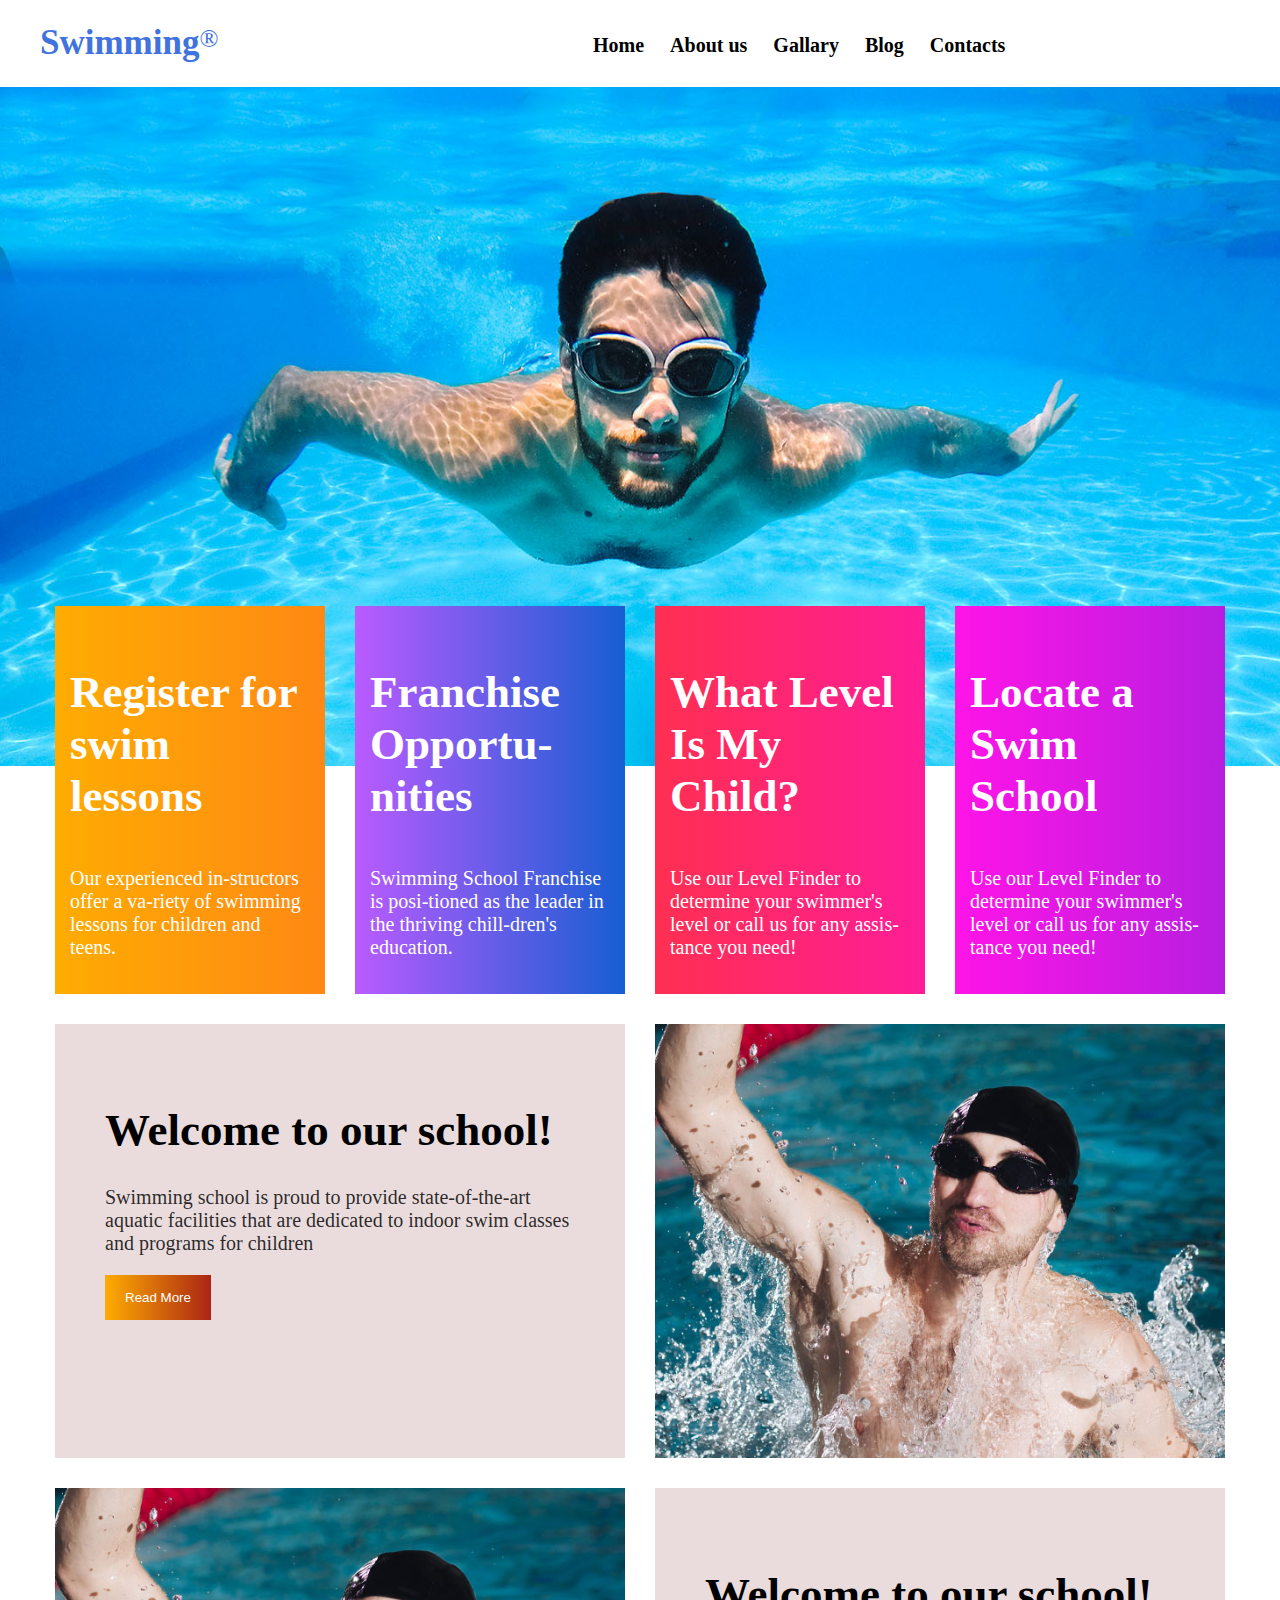
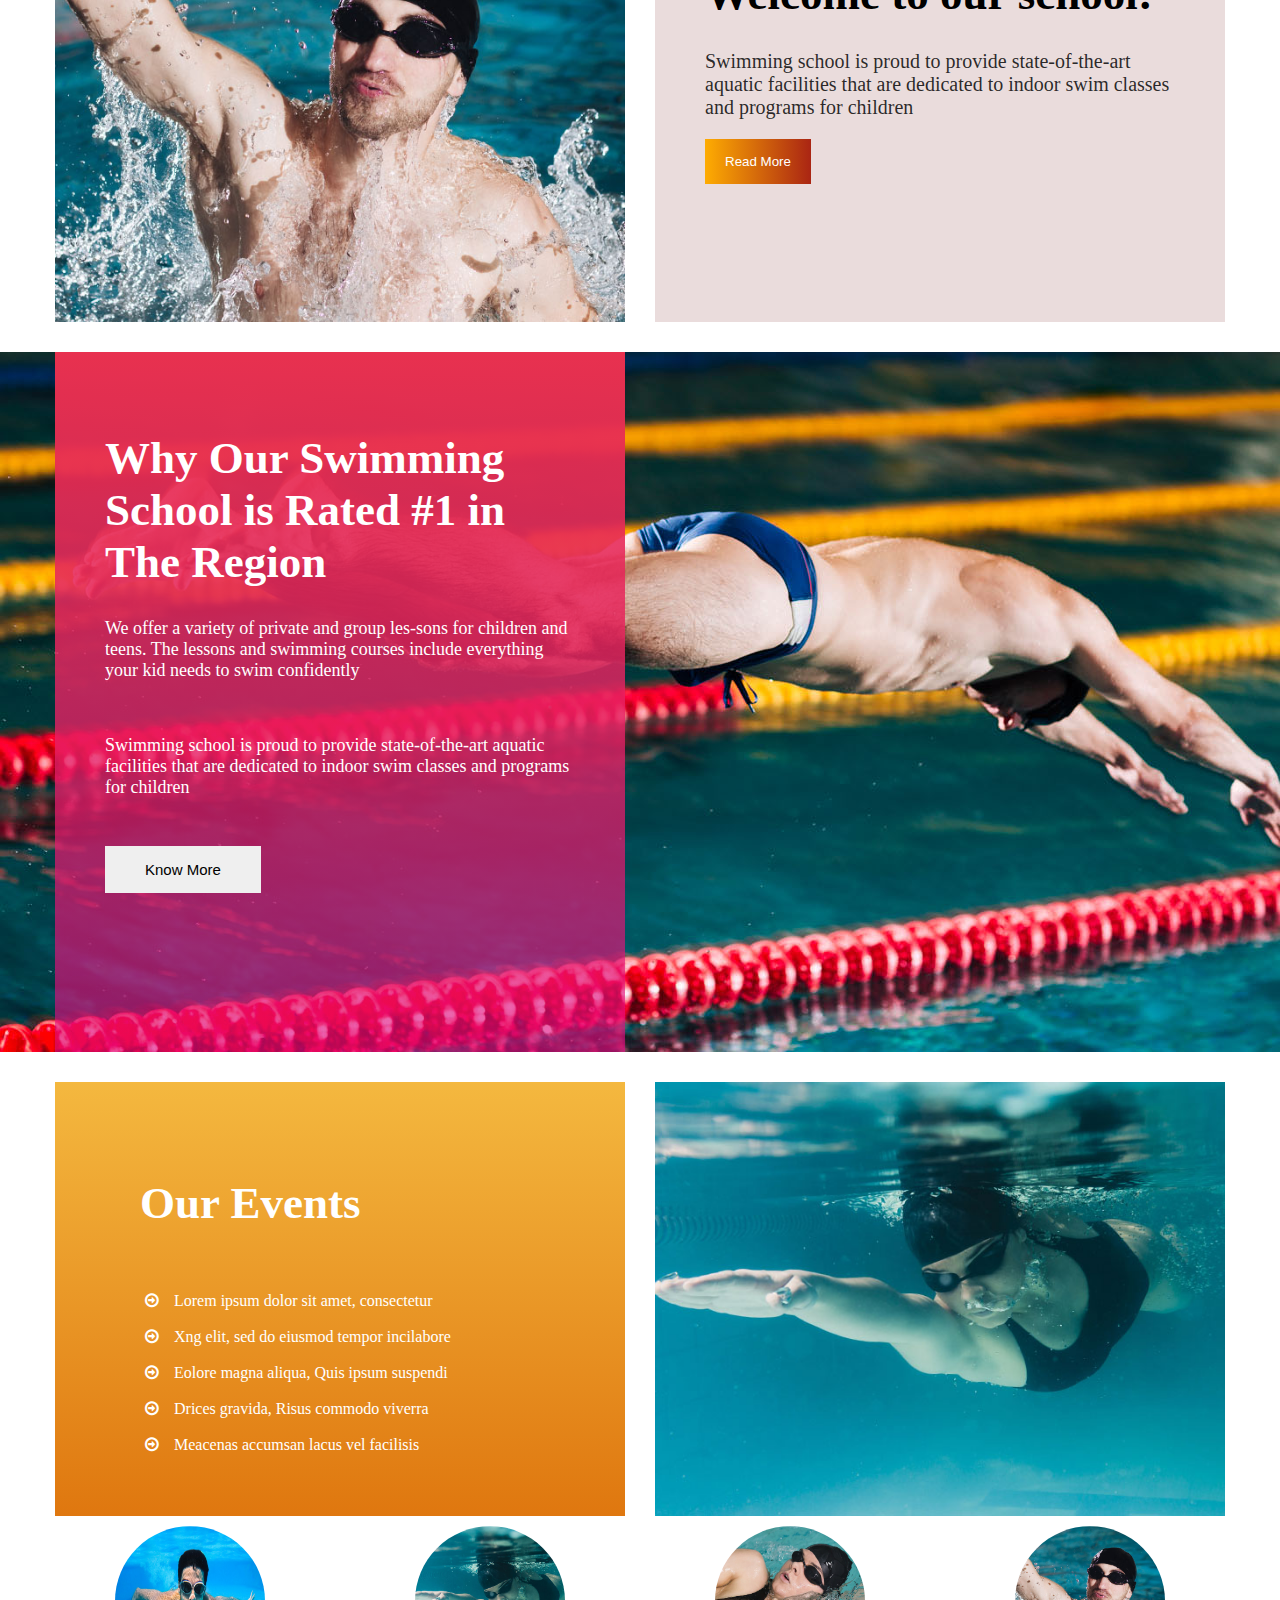
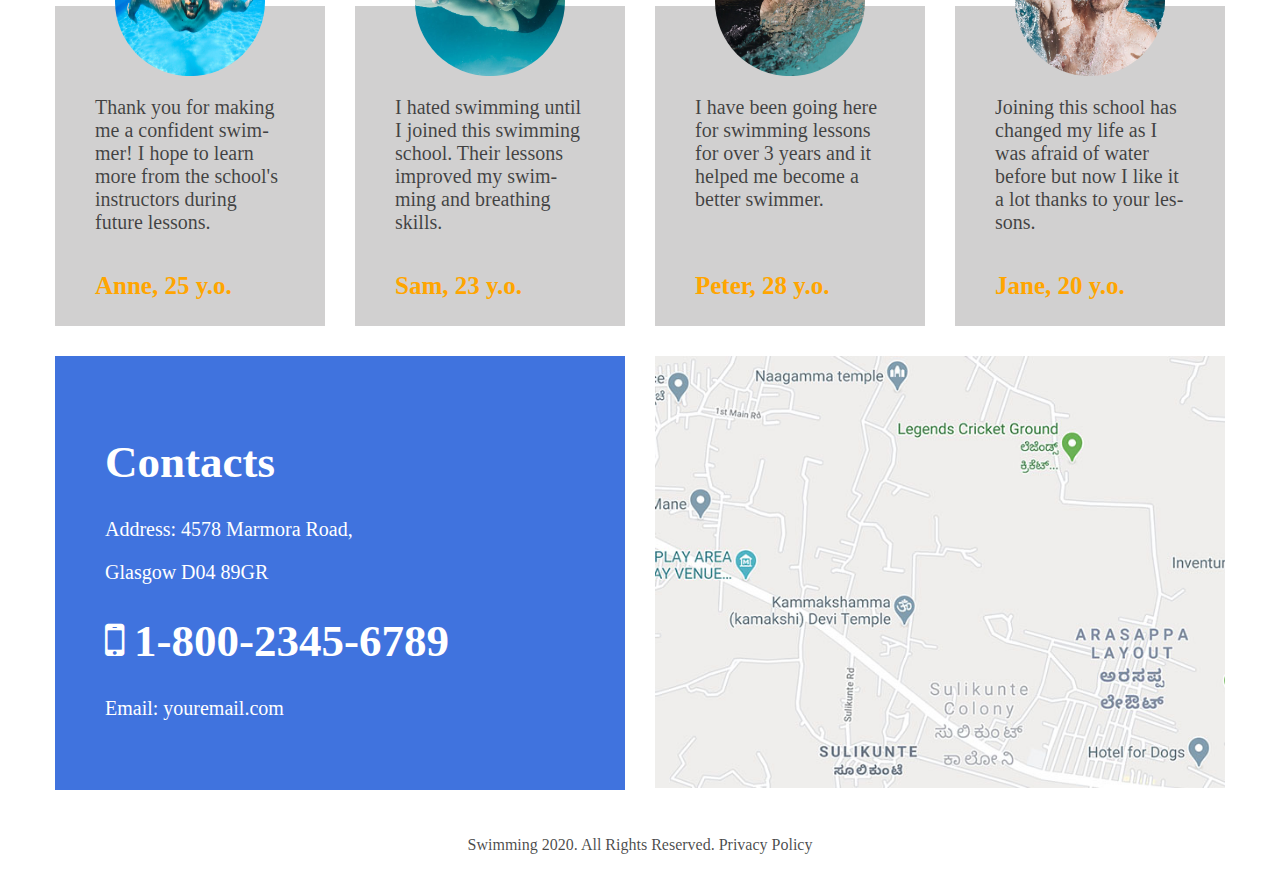
<file: project01/project01.html>
<html lang="en">
<head>
    <meta charset="UTF-8">
    <meta name="viewport" content="width=device-width, initial-scale=1.0">
    <title>Project 01</title>
    <link rel="stylesheet" href="https://cdnjs.cloudflare.com/ajax/libs/font-awesome/4.7.0/css/font-awesome.min.css">
    <link rel="stylesheet" href="style.css">
</head>
<body>
    <div class="header">
        <div class="contener">
            <div class="branding">
                <h1 class="left">Swimming</h1>
                <p class="left">&#174;</p>
            </div>
            <div class="nav">
                <ul>
                    <li><a href="#">Home</a></li>
                    <li><a href="#">About us</a></li>
                    <li><a href="#">Gallary</a></li>
                    <li><a href="#">Blog</a></li>
                    <li><a href="#">Contacts</a></li>
                </ul>
            </div>
            <div class="clear"></div>
        </div>
    </div>
    <div id="main">
        <div id="slider">
            <div>
                <img src="/project01/images/banner.jpg" alt="">
            </div>
        </div>
        <!--end #slider -->
        <div id="feature-new">
            <div class="contener">
                    <div class="box left">
                        <div class="box-content">
                            <div class="bg-01">
                                <h3 class="title">Register for swim lessons</h3>
                                <p>Our experienced in-structors offer a va-riety of swimming lessons for children and teens.</p>
                            </div>
                        </div>
                    </div>
                    <div class="box left">
                        <div class="box-content">
                            <div class="bg-02">
                                <h3 class="title">Franchise Opportu-nities</h3>
                                <p>Swimming School Franchise is posi-tioned as the leader in the thriving chill-dren's education.</p>
                            </div>
                        </div>
                    </div>
                    <div class="box left">
                        <div class="box-content">
                            <div class="bg-03">
                                <h3 class="title">What Level Is My Child?</h3>
                                <p>Use our Level Finder to determine your swimmer's level or call us for any assis-tance you need!</p>
                            </div>
                        </div>
                    </div>
                    <div class="box left">
                        <div class="box-content">
                            <div class="bg-04">
                                <h3 class="title">Locate a Swim School</h3>
                                <p>Use our Level Finder to determine your swimmer's level or call us for any assis-tance you need!</p>
                            </div>
                        </div>
                    </div>
                <div class="clear"></div>
            </div>
        </div>
        <!-- end #feature-new-->
        <div id="news">
            <div class="contener">
                <div class="news">
                    <div class="box left">
                        <div class="box-content">
                            <div class="box-content-text">
                                <h1 class="title">
                                    Welcome to our school!
                                </h1>
                                <p>Swimming school is proud to provide state-of-the-art aquatic facilities that are dedicated to indoor swim classes and programs for children</p>
                                <button><a href="#">Read More</a></button>
                            </div>
                        </div>
                    </div>
                    <div class="box left">
                        <div class="box-content">
                            <img src="/project01/images/img1.jpg" alt="">
                        </div>
                    </div>
                    <div class="clear"></div>
                </div>
            </div>
            <div class="contener">
                <div class="news">
                    <div class="box left">
                        <div class="box-content">
                            <img src="/project01/images/img1.jpg" alt="">
                        </div>
                    </div>
                    <div class="box left">
                        <div class="box-content">
                            <div class="box-content-text">
                                <h1 class="title">
                                    Welcome to our school!
                                </h1>
                                <p>Swimming school is proud to provide state-of-the-art aquatic facilities that are dedicated to indoor swim classes and programs for children</p>
                                <button><a href="#">Read More</a></button>
                            </div>
                        </div>
                    </div>
                    
                    <div class="clear"></div>
                </div>
            </div>
            <div class="clear"></div>
            </div>
        </div>
        <div class="new2">
             <div class="contener">
                <div class="box">
                    <div class="box-content">
                        <div class="box-content-text">
                            <h1 class="title">
                                Why Our Swimming School is Rated #1 in The Region 
                            </h1>
                            <p>
                                We offer a variety of private and group les-sons for children and teens. The lessons and swimming courses include everything your kid needs to swim confidently 
                            </p>
                            <br>
                            <p>
                                Swimming school is proud to provide state-of-the-art aquatic facilities that are dedicated to indoor swim classes and programs for children
                            </p>
                            <p>
                                <button><a href="#">Know More</a></button>
                            </p>
                        </div>
                    </div>
                </div>
             </div>
        </div>
        <!--end .new2-->
        <div class="new3">
            <div class="contener">
                <div class="news">
                    <div class="box left">
                        <div class="box-content">
                            <div class="box-content-text">
                                <h3 class="title">
                                    Our Events
                                </h3>
                                <ul>
                                    <li><i class="fa">&#xf18e</i><a href="#">Lorem ipsum dolor sit amet, consectetur</a></li>
                                    <li><i class="fa">&#xf18e</i><a href="#">Xng elit, sed do eiusmod tempor incilabore</a></li>
                                    <li><i class="fa">&#xf18e</i><a href="#">Eolore magna aliqua, Quis ipsum suspendi</a></li>
                                    <li><i class="fa">&#xf18e</i><a href="#">Drices gravida, Risus commodo viverra</a></li>
                                    <li><i class="fa">&#xf18e</i><a href="#">Meacenas accumsan lacus vel facilisis</a></li>
                                </ul>
                                    
                            </div>
                        </div>
                    </div>
                    <div class="box left">
                        <div class="box-content">
                            <img src="/project01/images/img3.jpg" alt="">
                        </div>
                    </div>
                    <div class="clear"></div>
                </div>
            </div>
        </div>
        <!-- end .new3 -->
        <div class="new4">
            <div class="contener">
                    <div class="box left">
                        <div class="box-content">
                            <div class="new4-bg">
                                <img src="/project01/images/banner.jpg" alt="">
                                <p>Thank you for making me a confident swim-mer! I hope to learn more from the school's instructors during future lessons.</p>
                                <h1 class="title">Anne, 25 y.o.</h1>
                            </div>
                        </div>
                    </div>
                    <div class="box left">
                        <div class="box-content">
                            <div class="new4-bg">
                                <img src="/project01/images/img3.jpg" alt="">
                                <p>I hated swimming until I joined this swimming school. Their lessons improved my swim-ming and breathing skills.</p>
                                <h1 class="title">Sam, 23 y.o.</h1>
                            </div>
                        </div>
                    </div>
                    <div class="box left">
                        <div class="box-content">
                            <div class="new4-bg">
                                <img src="/project01/images/img2.jpg" alt="">
                                <p>I have been going here for swimming lessons for over 3 years and it helped me become a better swimmer.</p> 
                                <h1 class="title">Peter, 28 y.o.</h1>
                            </div>
                        </div>
                    </div>
                    <div class="box left">
                        <div class="box-content">
                            <div class="new4-bg">
                                <img src="/project01/images/img1.jpg" alt="">
                                <p>Joining this school has changed my life as I was afraid of water before but now I like it a lot thanks to your les-sons.</p>
                                <h1 class="title">Jane, 20 y.o.</h1>
                            </div>
                        </div>
                    </div>
                <div class="clear"></div>
            </div>
        </div>
        <!-- end .new4 -->
        <div class="new5">
            <div class="contener">
                <div class="news">
                    <div class="box left">
                        <div class="box-content">
                            <div class="box-content-text">
                                <h1 class="title">
                                    Contacts
                                </h1>
                                <p>
                                    Address: 4578 Marmora Road,
                                </p>
                                <p>
                                    Glasgow D04 89GR
                                </p>
                                <h1 class="title">
                                    <i class="fa fa-mobile-phone"></i>1-800-2345-6789
                                </h1>
                                <p>Email: youremail.com</p>
                            </div>
                        </div>
                    </div>
                    <div class="box left">
                        <div class="box-content">
                            <img src="/project01/images/map.jpg" alt="">
                        </div>
                    </div>
                    <div class="clear"></div>
                </div>
            </div>
        </div>
    </div>
    <div class="footer">
        <p>Swimming 2020. All Rights Reserved. Privacy Policy</p>
    </div>
</body>
</html>
</file>
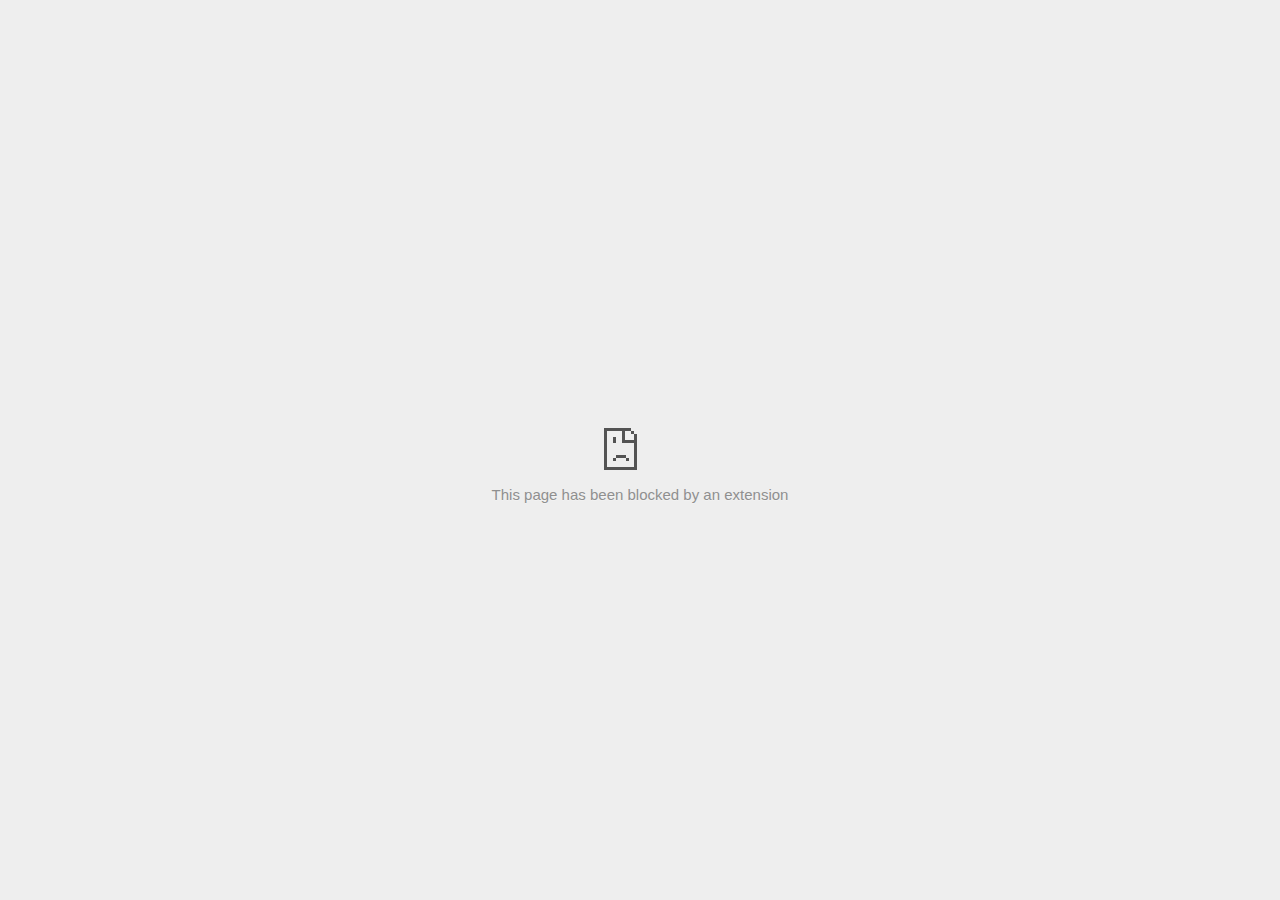
<file: project03/image/giay1_1_files/829786233.html>
<!DOCTYPE html>
<!-- saved from url=(0029)chrome-error://chromewebdata/ -->
<html dir="ltr" lang="en" subframe=""><head><meta http-equiv="Content-Type" content="text/html; charset=UTF-8">
  
  <meta name="color-scheme" content="light dark">
  <meta name="theme-color" content="#fff">
  <meta name="viewport" content="width=device-width, initial-scale=1.0,
                                 maximum-scale=1.0, user-scalable=no">
  <title>td.doubleclick.net</title>
  <style>/* Copyright 2017 The Chromium Authors
 * Use of this source code is governed by a BSD-style license that can be
 * found in the LICENSE file. */

a {
  color: var(--link-color);
}

body {
  --background-color: #fff;
  --error-code-color: var(--google-gray-700);
  --google-blue-100: rgb(210, 227, 252);
  --google-blue-300: rgb(138, 180, 248);
  --google-blue-600: rgb(26, 115, 232);
  --google-blue-700: rgb(25, 103, 210);
  --google-gray-100: rgb(241, 243, 244);
  --google-gray-300: rgb(218, 220, 224);
  --google-gray-500: rgb(154, 160, 166);
  --google-gray-50: rgb(248, 249, 250);
  --google-gray-600: rgb(128, 134, 139);
  --google-gray-700: rgb(95, 99, 104);
  --google-gray-800: rgb(60, 64, 67);
  --google-gray-900: rgb(32, 33, 36);
  --heading-color: var(--google-gray-900);
  --link-color: rgb(88, 88, 88);
  --popup-container-background-color: rgba(0,0,0,.65);
  --primary-button-fill-color-active: var(--google-blue-700);
  --primary-button-fill-color: var(--google-blue-600);
  --primary-button-text-color: #fff;
  --quiet-background-color: rgb(247, 247, 247);
  --secondary-button-border-color: var(--google-gray-500);
  --secondary-button-fill-color: #fff;
  --secondary-button-hover-border-color: var(--google-gray-600);
  --secondary-button-hover-fill-color: var(--google-gray-50);
  --secondary-button-text-color: var(--google-gray-700);
  --small-link-color: var(--google-gray-700);
  --text-color: var(--google-gray-700);
  background: var(--background-color);
  color: var(--text-color);
  word-wrap: break-word;
}

.nav-wrapper .secondary-button {
  background: var(--secondary-button-fill-color);
  border: 1px solid var(--secondary-button-border-color);
  color: var(--secondary-button-text-color);
  float: none;
  margin: 0;
  padding: 8px 16px;
}

.hidden {
  display: none;
}

html {
  -webkit-text-size-adjust: 100%;
  font-size: 125%;
}

.icon {
  background-repeat: no-repeat;
  background-size: 100%;
}

@media (prefers-color-scheme: dark) {
  body {
    --background-color: var(--google-gray-900);
    --error-code-color: var(--google-gray-500);
    --heading-color: var(--google-gray-500);
    --link-color: var(--google-blue-300);
    --primary-button-fill-color-active: rgb(129, 162, 208);
    --primary-button-fill-color: var(--google-blue-300);
    --primary-button-text-color: var(--google-gray-900);
    --quiet-background-color: var(--background-color);
    --secondary-button-border-color: var(--google-gray-700);
    --secondary-button-fill-color: var(--google-gray-900);
    --secondary-button-hover-fill-color: rgb(48, 51, 57);
    --secondary-button-text-color: var(--google-blue-300);
    --small-link-color: var(--google-blue-300);
    --text-color: var(--google-gray-500);
  }
}
</style>
  <style>/* Copyright 2014 The Chromium Authors
   Use of this source code is governed by a BSD-style license that can be
   found in the LICENSE file. */

button {
  border: 0;
  border-radius: 20px;
  box-sizing: border-box;
  color: var(--primary-button-text-color);
  cursor: pointer;
  float: right;
  font-size: .875em;
  margin: 0;
  padding: 8px 16px;
  transition: box-shadow 150ms cubic-bezier(0.4, 0, 0.2, 1);
  user-select: none;
}

[dir='rtl'] button {
  float: left;
}

.bad-clock button,
.captive-portal button,
.https-only button,
.insecure-form button,
.lookalike-url button,
.main-frame-blocked button,
.neterror button,
.pdf button,
.ssl button,
.enterprise-block button,
.enterprise-warn button,
.safe-browsing-billing button {
  background: var(--primary-button-fill-color);
}

button:active {
  background: var(--primary-button-fill-color-active);
  outline: 0;
}

#debugging {
  display: inline;
  overflow: auto;
}

.debugging-content {
  line-height: 1em;
  margin-bottom: 0;
  margin-top: 1em;
}

.debugging-content-fixed-width {
  display: block;
  font-family: monospace;
  font-size: 1.2em;
  margin-top: 0.5em;
}

.debugging-title {
  font-weight: bold;
}

#details {
  margin: 0 0 50px;
}

#details p:not(:first-of-type) {
  margin-top: 20px;
}

.secondary-button:active {
  border-color: white;
  box-shadow: 0 1px 2px 0 rgba(60, 64, 67, .3),
      0 2px 6px 2px rgba(60, 64, 67, .15);
}

.secondary-button:hover {
  background: var(--secondary-button-hover-fill-color);
  border-color: var(--secondary-button-hover-border-color);
  text-decoration: none;
}

.error-code {
  color: var(--error-code-color);
  font-size: .8em;
  margin-top: 12px;
  text-transform: uppercase;
}

#error-debugging-info {
  font-size: 0.8em;
}

h1 {
  color: var(--heading-color);
  font-size: 1.6em;
  font-weight: normal;
  line-height: 1.25em;
  margin-bottom: 16px;
}

h2 {
  font-size: 1.2em;
  font-weight: normal;
}

.icon {
  height: 72px;
  margin: 0 0 40px;
  width: 72px;
}

input[type=checkbox] {
  opacity: 0;
}

input[type=checkbox]:focus ~ .checkbox::after {
  outline: -webkit-focus-ring-color auto 5px;
}

.interstitial-wrapper {
  box-sizing: border-box;
  font-size: 1em;
  line-height: 1.6em;
  margin: 14vh auto 0;
  max-width: 600px;
  width: 100%;
}

#main-message > p {
  display: inline;
}

#extended-reporting-opt-in {
  font-size: .875em;
  margin-top: 32px;
}

#extended-reporting-opt-in label {
  display: grid;
  grid-template-columns: 1.8em 1fr;
  position: relative;
}

#enhanced-protection-message {
  border-radius: 20px;
  font-size: 1em;
  margin-top: 32px;
  padding: 10px 5px;
}

#enhanced-protection-message a {
  color: var(--google-red-10);
}

#enhanced-protection-message label {
  display: grid;
  grid-template-columns: 2.5em 1fr;
  position: relative;
}

#enhanced-protection-message div {
  margin: 0.5em;
}

#enhanced-protection-message .icon {
  height: 1.5em;
  vertical-align: middle;
  width: 1.5em;
}

.nav-wrapper {
  margin-top: 51px;
}

.nav-wrapper::after {
  clear: both;
  content: '';
  display: table;
  width: 100%;
}

.small-link {
  color: var(--small-link-color);
  font-size: .875em;
}

.checkboxes {
  flex: 0 0 24px;
}

.checkbox {
  --padding: .9em;
  background: transparent;
  display: block;
  height: 1em;
  left: -1em;
  padding-inline-start: var(--padding);
  position: absolute;
  right: 0;
  top: -.5em;
  width: 1em;
}

.checkbox::after {
  border: 1px solid white;
  border-radius: 2px;
  content: '';
  height: 1em;
  left: var(--padding);
  position: absolute;
  top: var(--padding);
  width: 1em;
}

.checkbox::before {
  background: transparent;
  border: 2px solid white;
  border-inline-end-width: 0;
  border-top-width: 0;
  content: '';
  height: .2em;
  left: calc(.3em + var(--padding));
  opacity: 0;
  position: absolute;
  top: calc(.3em  + var(--padding));
  transform: rotate(-45deg);
  width: .5em;
}

input[type=checkbox]:checked ~ .checkbox::before {
  opacity: 1;
}

#recurrent-error-message {
  background: #ededed;
  border-radius: 4px;
  margin-bottom: 16px;
  margin-top: 12px;
  padding: 12px 16px;
}

.showing-recurrent-error-message #extended-reporting-opt-in {
  margin-top: 16px;
}

.showing-recurrent-error-message #enhanced-protection-message {
  margin-top: 16px;
}

@media (max-width: 700px) {
  .interstitial-wrapper {
    padding: 0 10%;
  }

  #error-debugging-info {
    overflow: auto;
  }
}

@media (max-width: 420px) {
  button,
  [dir='rtl'] button,
  .small-link {
    float: none;
    font-size: .825em;
    font-weight: 500;
    margin: 0;
    width: 100%;
  }

  button {
    padding: 16px 24px;
  }

  #details {
    margin: 20px 0 20px 0;
  }

  #details p:not(:first-of-type) {
    margin-top: 10px;
  }

  .secondary-button:not(.hidden) {
    display: block;
    margin-top: 20px;
    text-align: center;
    width: 100%;
  }

  .interstitial-wrapper {
    padding: 0 5%;
  }

  #extended-reporting-opt-in {
    margin-top: 24px;
  }

  #enhanced-protection-message {
    margin-top: 24px;
  }

  .nav-wrapper {
    margin-top: 30px;
  }
}

/**
 * Mobile specific styling.
 * Navigation buttons are anchored to the bottom of the screen.
 * Details message replaces the top content in its own scrollable area.
 */

@media (max-width: 420px) {
  .nav-wrapper .secondary-button {
    border: 0;
    margin: 16px 0 0;
    margin-inline-end: 0;
    padding-bottom: 16px;
    padding-top: 16px;
  }
}

/* Fixed nav. */
@media (min-width: 240px) and (max-width: 420px) and
       (min-height: 401px),
       (min-width: 421px) and (min-height: 240px) and
       (max-height: 560px) {
  body .nav-wrapper {
    background: var(--background-color);
    bottom: 0;
    box-shadow: 0 -12px 24px var(--background-color);
    left: 0;
    margin: 0 auto;
    max-width: 736px;
    padding-inline-end: 24px;
    padding-inline-start: 24px;
    position: fixed;
    right: 0;
    width: 100%;
    z-index: 2;
  }

  .interstitial-wrapper {
    max-width: 736px;
  }

  #details,
  #main-content {
    padding-bottom: 40px;
  }

  #details {
    padding-top: 5.5vh;
  }

  button.small-link {
    color: var(--google-blue-600);
  }
}

@media (max-width: 420px) and (orientation: portrait),
       (max-height: 560px) {
  body {
    margin: 0 auto;
  }

  button,
  [dir='rtl'] button,
  button.small-link,
  .nav-wrapper .secondary-button {
    font-family: Roboto-Regular,Helvetica;
    font-size: .933em;
    margin: 6px 0;
    transform: translatez(0);
  }

  .nav-wrapper {
    box-sizing: border-box;
    padding-bottom: 8px;
    width: 100%;
  }

  #details {
    box-sizing: border-box;
    height: auto;
    margin: 0;
    opacity: 1;
    transition: opacity 250ms cubic-bezier(0.4, 0, 0.2, 1);
  }

  #details.hidden,
  #main-content.hidden {
    height: 0;
    opacity: 0;
    overflow: hidden;
    padding-bottom: 0;
    transition: none;
  }

  h1 {
    font-size: 1.5em;
    margin-bottom: 8px;
  }

  .icon {
    margin-bottom: 5.69vh;
  }

  .interstitial-wrapper {
    box-sizing: border-box;
    margin: 7vh auto 12px;
    padding: 0 24px;
    position: relative;
  }

  .interstitial-wrapper p {
    font-size: .95em;
    line-height: 1.61em;
    margin-top: 8px;
  }

  #main-content {
    margin: 0;
    transition: opacity 100ms cubic-bezier(0.4, 0, 0.2, 1);
  }

  .small-link {
    border: 0;
  }

  .suggested-left > #control-buttons,
  .suggested-right > #control-buttons {
    float: none;
    margin: 0;
  }
}

@media (min-width: 421px) and (min-height: 500px) and (max-height: 560px) {
  .interstitial-wrapper {
    margin-top: 10vh;
  }
}

@media (min-height: 400px) and (orientation:portrait) {
  .interstitial-wrapper {
    margin-bottom: 145px;
  }
}

@media (min-height: 299px) {
  .nav-wrapper {
    padding-bottom: 16px;
  }
}

@media (max-height: 560px) and (min-height: 240px) and (orientation:landscape) {
  .extended-reporting-has-checkbox #details {
    padding-bottom: 80px;
  }
}

@media (min-height: 500px) and (max-height: 650px) and (max-width: 414px) and
       (orientation: portrait) {
  .interstitial-wrapper {
    margin-top: 7vh;
  }
}

@media (min-height: 650px) and (max-width: 414px) and (orientation: portrait) {
  .interstitial-wrapper {
    margin-top: 10vh;
  }
}

/* Small mobile screens. No fixed nav. */
@media (max-height: 400px) and (orientation: portrait),
       (max-height: 239px) and (orientation: landscape),
       (max-width: 419px) and (max-height: 399px) {
  .interstitial-wrapper {
    display: flex;
    flex-direction: column;
    margin-bottom: 0;
  }

  #details {
    flex: 1 1 auto;
    order: 0;
  }

  #main-content {
    flex: 1 1 auto;
    order: 0;
  }

  .nav-wrapper {
    flex: 0 1 auto;
    margin-top: 8px;
    order: 1;
    padding-inline-end: 0;
    padding-inline-start: 0;
    position: relative;
    width: 100%;
  }

  button,
  .nav-wrapper .secondary-button {
    padding: 16px 24px;
  }

  button.small-link {
    color: var(--google-blue-600);
  }
}

@media (max-width: 239px) and (orientation: portrait) {
  .nav-wrapper {
    padding-inline-end: 0;
    padding-inline-start: 0;
  }
}
</style>
  <style>/* Copyright 2013 The Chromium Authors
 * Use of this source code is governed by a BSD-style license that can be
 * found in the LICENSE file. */

/* Don't use the main frame div when the error is in a subframe. */
html[subframe] #main-frame-error {
  display: none;
}

/* Don't use the subframe error div when the error is in a main frame. */
html:not([subframe]) #sub-frame-error {
  display: none;
}

h1 {
  margin-top: 0;
  word-wrap: break-word;
}

h1 span {
  font-weight: 500;
}

a {
  text-decoration: none;
}

.icon {
  -webkit-user-select: none;
  display: inline-block;
}

.icon-generic {
  /* Can't access chrome://theme/IDR_ERROR_NETWORK_GENERIC from an untrusted
   * renderer process, so embed the resource manually. */
  content: -webkit-image-set(
      url([data-uri]) 1x,
      url([data-uri]) 2x);
}

.icon-info {
  content: -webkit-image-set(
      url([data-uri]) 1x,
      url([data-uri]) 2x);
}

.icon-offline {
  content: -webkit-image-set(
      url([data-uri]) 1x,
      url([data-uri]) 2x);
  position: relative;
}

.icon-disabled {
  content: -webkit-image-set(
      url([data-uri]) 1x,
      url([data-uri]) 2x);
  width: 112px;
}

.hidden {
  display: none;
}

#suggestions-list a {
  color: var(--google-blue-600);
}

#suggestions-list p {
  margin-block-end: 0;
}

#suggestions-list ul {
  margin-top: 0;
}

.single-suggestion {
  list-style-type: none;
  padding-inline-start: 0;
}

#error-information-button {
  content: url([data-uri]);
  height: 24px;
  vertical-align: -.15em;
  width: 24px;
}

.use-popup-container#error-information-popup-container
  #error-information-popup {
  align-items: center;
  background-color: var(--popup-container-background-color);
  display: flex;
  height: 100%;
  left: 0;
  position: fixed;
  top: 0;
  width: 100%;
  z-index: 100;
}

.use-popup-container#error-information-popup-container
  #error-information-popup-content > p {
  margin-bottom: 11px;
  margin-inline-start: 20px;
}

.use-popup-container#error-information-popup-container #suggestions-list ul {
  margin-inline-start: 15px;
}

.use-popup-container#error-information-popup-container
  #error-information-popup-box {
  background-color: var(--background-color);
  left: 5%;
  padding-bottom: 15px;
  padding-top: 15px;
  position: fixed;
  width: 90%;
  z-index: 101;
}

.use-popup-container#error-information-popup-container div.error-code {
  margin-inline-start: 20px;
}

.use-popup-container#error-information-popup-container #suggestions-list p {
  margin-inline-start: 20px;
}

:not(.use-popup-container)#error-information-popup-container
  #error-information-popup-close {
  display: none;
}

#error-information-popup-close {
  margin-bottom: 0;
  margin-inline-end: 35px;
  margin-top: 15px;
  text-align: end;
}

.link-button {
  color: rgb(66, 133, 244);
  display: inline-block;
  font-weight: bold;
  text-transform: uppercase;
}

#sub-frame-error-details {

  color: #8F8F8F;

  /* Not done on mobile for performance reasons. */
  text-shadow: 0 1px 0 rgba(255,255,255,0.3);

}

[jscontent=hostName],
[jscontent=failedUrl] {
  overflow-wrap: break-word;
}

.secondary-button {
  background: #d9d9d9;
  color: #696969;
  margin-inline-end: 16px;
}

.snackbar {
  background: #323232;
  border-radius: 2px;
  bottom: 24px;
  box-sizing: border-box;
  color: #fff;
  font-size: .87em;
  left: 24px;
  max-width: 568px;
  min-width: 288px;
  opacity: 0;
  padding: 16px 24px 12px;
  position: fixed;
  transform: translateY(90px);
  will-change: opacity, transform;
  z-index: 999;
}

.snackbar-show {
  -webkit-animation:
    show-snackbar 250ms cubic-bezier(0, 0, 0.2, 1) forwards,
    hide-snackbar 250ms cubic-bezier(0.4, 0, 1, 1) forwards 5s;
}

@-webkit-keyframes show-snackbar {
  100% {
    opacity: 1;
    transform: translateY(0);
  }
}

@-webkit-keyframes hide-snackbar {
  0% {
    opacity: 1;
    transform: translateY(0);
  }
  100% {
    opacity: 0;
    transform: translateY(90px);
  }
}

.suggestions {
  margin-top: 18px;
}

.suggestion-header {
  font-weight: bold;
  margin-bottom: 4px;
}

.suggestion-body {
  color: #777;
}

/* Decrease padding at low sizes. */
@media (max-width: 640px), (max-height: 640px) {
  h1 {
    margin: 0 0 15px;
  }
  .suggestions {
    margin-top: 10px;
  }
  .suggestion-header {
    margin-bottom: 0;
  }
}

#download-link,
#download-link-clicked {
  margin-bottom: 30px;
  margin-top: 30px;
}

#download-link-clicked {
  color: #BBB;
}

#download-link::before,
#download-link-clicked::before {
  content: url([data-uri]);
  display: inline-block;
  margin-inline-end: 4px;
  vertical-align: -webkit-baseline-middle;
}

#download-link-clicked::before {
  opacity: 0;
  width: 0;
}

#offline-content-list-visibility-card {
  border: 1px solid white;
  border-radius: 8px;
  display: flex;
  font-size: .8em;
  justify-content: space-between;
  line-height: 1;
}

#offline-content-list.list-hidden #offline-content-list-visibility-card {
  border-color: rgb(218, 220, 224);
}

#offline-content-list-visibility-card > div {
  padding: 1em;
}

#offline-content-list-title {
  color: var(--google-gray-700);
}

#offline-content-list-show-text,
#offline-content-list-hide-text {
  color: rgb(66, 133, 244);
}

/* Hides the "hide" text div when the offline content list is collapsed/hidden
 * and, alternatively, hides the "show" text div when the offline content list
 * is expanded/shown.
 */
#offline-content-list.list-hidden #offline-content-list-hide-text,
#offline-content-list:not(.list-hidden) #offline-content-list-show-text {
  display: none;
}

/* Controls the animation of the offline content list when it is expanded/shown.
 */
#offline-content-suggestions {
  /* Max-height has to be set for the height animation to work. The chosen value
   * is a little greater than the maximum height the list will have, when all
   * suggestions have images, so that it is never clamped. This makes so that
   * when the actual height is smaller then the animation is not as smooth.
   */
  max-height: 27em;
  transition: max-height 200ms ease-in, visibility 0s 200ms,
              opacity 200ms 200ms linear;
}

/* Controls the animation of the offline content list when it is
 * collapsed/hidden.
 */
#offline-content-list.list-hidden #offline-content-suggestions {
  max-height: 0;
  opacity: 0;
  transition: opacity 200ms linear, visibility 0s 200ms,
              max-height 200ms 200ms ease-out;
  visibility: hidden;
}

#offline-content-list {
  margin-inline-start: -5%;
  width: 110%;
}

/* The selectors below adjust the "overflow" of the suggestion cards contents
 * based on the same screen size based strategy used for the main frame, which
 * is applied by the `interstitial-wrapper` class. */
@media (max-width: 420px)  {
  #offline-content-list {
    margin-inline-start: -2.5%;
    width: 105%;
  }
}
@media (max-width: 420px) and (orientation: portrait),
       (max-height: 560px) {
  #offline-content-list {
    margin-inline-start: -12px;
    width: calc(100% + 24px);
  }
}

.suggestion-with-image .offline-content-suggestion-thumbnail {
  flex-basis: 8.2em;
  flex-shrink: 0;
}

.suggestion-with-image .offline-content-suggestion-thumbnail > img {
  height: 100%;
  width: 100%;
}

.suggestion-with-image #offline-content-list:not(.is-rtl)
.offline-content-suggestion-thumbnail > img {
  border-bottom-right-radius: 7px;
  border-top-right-radius: 7px;
}

.suggestion-with-image #offline-content-list.is-rtl
.offline-content-suggestion-thumbnail > img {
  border-bottom-left-radius: 7px;
  border-top-left-radius: 7px;
}

.suggestion-with-icon .offline-content-suggestion-thumbnail {
  align-items: center;
  display: flex;
  justify-content: center;
  min-height: 4.2em;
  min-width: 4.2em;
}

.suggestion-with-icon .offline-content-suggestion-thumbnail > div {
  align-items: center;
  background-color: rgb(241, 243, 244);
  border-radius: 50%;
  display: flex;
  height: 2.3em;
  justify-content: center;
  width: 2.3em;
}

.suggestion-with-icon .offline-content-suggestion-thumbnail > div > img {
  height: 1.45em;
  width: 1.45em;
}

.offline-content-suggestion-favicon {
  height: 1em;
  margin-inline-end: 0.4em;
  width: 1.4em;
}

.offline-content-suggestion-favicon > img {
  height: 1.4em;
  width: 1.4em;
}

.no-favicon .offline-content-suggestion-favicon {
  display: none;
}

.image-video {
  content: url([data-uri]);
}

.image-music-note {
  content: url([data-uri]);
}

.image-earth {
  content: url([data-uri]);
}

.image-file {
  content: url([data-uri]);
}

.offline-content-suggestion-texts {
  display: flex;
  flex-direction: column;
  justify-content: space-between;
  line-height: 1.3;
  padding: .9em;
  width: 100%;
}

.offline-content-suggestion-title {
  -webkit-box-orient: vertical;
  -webkit-line-clamp: 3;
  color: rgb(32, 33, 36);
  display: -webkit-box;
  font-size: 1.1em;
  overflow: hidden;
  text-overflow: ellipsis;
}

div.offline-content-suggestion {
  align-items: stretch;
  border: 1px solid rgb(218, 220, 224);
  border-radius: 8px;
  display: flex;
  justify-content: space-between;
  margin-bottom: .8em;
}

.suggestion-with-image {
  flex-direction: row;
  height: 8.2em;
  max-height: 8.2em;
}

.suggestion-with-icon {
  flex-direction: row-reverse;
  height: 4.2em;
  max-height: 4.2em;
}

.suggestion-with-icon .offline-content-suggestion-title {
  -webkit-line-clamp: 1;
  word-break: break-all;
}

.suggestion-with-icon .offline-content-suggestion-texts {
  padding-inline-start: 0;
}

.offline-content-suggestion-attribution-freshness {
  color: rgb(95, 99, 104);
  display: flex;
  font-size: .8em;
  line-height: 1.7em;
}

.offline-content-suggestion-attribution {
  -webkit-box-orient: vertical;
  -webkit-line-clamp: 1;
  display: -webkit-box;
  flex-shrink: 1;
  margin-inline-end: 0.3em;
  overflow: hidden;
  overflow-wrap: break-word;
  text-overflow: ellipsis;
  word-break: break-all;
}

.no-attribution .offline-content-suggestion-attribution {
  display: none;
}

.offline-content-suggestion-freshness::before {
  content: '-';
  display: inline-block;
  flex-shrink: 0;
  margin-inline-end: .1em;
  margin-inline-start: .1em;
}

.no-attribution .offline-content-suggestion-freshness::before {
  display: none;
}

.offline-content-suggestion-freshness {
  flex-shrink: 0;
}

.suggestion-with-image .offline-content-suggestion-pin-spacer {
  flex-grow: 100;
  flex-shrink: 1;
}

.suggestion-with-image .offline-content-suggestion-pin {
  content: url([data-uri]);
  flex-shrink: 0;
  height: 1.4em;
  margin-inline-start: .4em;
  width: 1.4em;
}

/* Controls the animation (and a bit more) of the launch-downloads-home action
 * button when the offline content list is expanded/shown.
 */
#offline-content-list-action {
  text-align: center;
  transition: visibility 0s 200ms, opacity 200ms 200ms linear;
}

/* Controls the animation of the launch-downloads-home action button when the
 * offline content list is collapsed/hidden.
 */
#offline-content-list.list-hidden #offline-content-list-action {
  opacity: 0;
  transition: opacity 200ms linear, visibility 0s 200ms;
  visibility: hidden;
}

#cancel-save-page-button {
  background-image: url([data-uri]);
  background-position: right 27px center;
  background-repeat: no-repeat;
  border: 1px solid var(--google-gray-300);
  border-radius: 5px;
  color: var(--google-gray-700);
  margin-bottom: 26px;
  padding-bottom: 16px;
  padding-inline-end: 88px;
  padding-inline-start: 16px;
  padding-top: 16px;
  text-align: start;
}

html[dir='rtl'] #cancel-save-page-button {
  background-position: left 27px center;
}

#save-page-for-later-button {
  display: flex;
  justify-content: start;
}

#save-page-for-later-button a::before {
  content: url([data-uri]);
  display: inline-block;
  margin-inline-end: 4px;
  vertical-align: -webkit-baseline-middle;
}

.hidden#save-page-for-later-button {
  display: none;
}

/* Don't allow overflow when in a subframe. */
html[subframe] body {
  overflow: hidden;
}

#sub-frame-error {
  -webkit-align-items: center;
  -webkit-flex-flow: column;
  -webkit-justify-content: center;
  background-color: #DDD;
  display: -webkit-flex;
  height: 100%;
  left: 0;
  position: absolute;
  text-align: center;
  top: 0;
  transition: background-color 200ms ease-in-out;
  width: 100%;
}

#sub-frame-error:hover {
  background-color: #EEE;
}

#sub-frame-error .icon-generic {
  margin: 0 0 16px;
}

#sub-frame-error-details {
  margin: 0 10px;
  text-align: center;
  visibility: hidden;
}

/* Show details only when hovering. */
#sub-frame-error:hover #sub-frame-error-details {
  visibility: visible;
}

/* If the iframe is too small, always hide the error code. */
/* TODO(mmenke): See if overflow: no-display works better, once supported. */
@media (max-width: 200px), (max-height: 95px) {
  #sub-frame-error-details {
    display: none;
  }
}

/* Adjust icon for small embedded frames in apps. */
@media (max-height: 100px) {
  #sub-frame-error .icon-generic {
    height: auto;
    margin: 0;
    padding-top: 0;
    width: 25px;
  }
}

/* details-button is special; it's a <button> element that looks like a link. */
#details-button {
  box-shadow: none;
  min-width: 0;
}

/* Styles for platform dependent separation of controls and details button. */
.suggested-left > #control-buttons,
.suggested-right > #details-button {
  float: left;
}

.suggested-right > #control-buttons,
.suggested-left > #details-button {
  float: right;
}

.suggested-left .secondary-button {
  margin-inline-end: 0;
  margin-inline-start: 16px;
}

#details-button.singular {
  float: none;
}

/* download-button shows both icon and text. */
#download-button {
  padding-bottom: 4px;
  padding-top: 4px;
  position: relative;
}

#download-button::before {
  background: -webkit-image-set(
      url([data-uri]) 1x,
      url([data-uri]) 2x)
    no-repeat;
  content: '';
  display: inline-block;
  height: 24px;
  margin-inline-end: 4px;
  margin-inline-start: -4px;
  vertical-align: middle;
  width: 24px;
}

#download-button:disabled {
  background: rgb(180, 206, 249);
  color: rgb(255, 255, 255);
}

#buttons::after {
  clear: both;
  content: '';
  display: block;
  width: 100%;
}

/* Offline page */
html[dir='rtl'] .runner-container,
html[dir='rtl'].offline .icon-offline {
  transform: scaleX(-1);
}

.offline {
  transition: filter 1.5s cubic-bezier(0.65, 0.05, 0.36, 1),
              background-color 1.5s cubic-bezier(0.65, 0.05, 0.36, 1);

  will-change: filter, background-color;

}

.offline body {
  transition: background-color 1.5s cubic-bezier(0.65, 0.05, 0.36, 1);
}

.offline #main-message > p {
  display: none;
}

.offline.inverted {
  background-color: #fff;
  filter: invert(1);
}

.offline.inverted body {
  background-color: #fff;
}

.offline .interstitial-wrapper {
  color: var(--text-color);
  font-size: 1em;
  line-height: 1.55;
  margin: 0 auto;
  max-width: 600px;
  padding-top: 100px;
  position: relative;
  width: 100%;
}

.offline .runner-container {
  direction: ltr;
  height: 150px;
  max-width: 600px;
  overflow: hidden;
  position: absolute;
  top: 35px;
  width: 44px;
}

.offline .runner-container:focus {
  outline: none;
}

.offline .runner-container:focus-visible {
  outline: 3px solid var(--google-blue-300);
}

.offline .runner-canvas {
  height: 150px;
  max-width: 600px;
  opacity: 1;
  overflow: hidden;
  position: absolute;
  top: 0;
  z-index: 10;
}

.offline .controller {
  height: 100vh;
  left: 0;
  position: absolute;
  top: 0;
  width: 100vw;
  z-index: 9;
}

#offline-resources {
  display: none;
}

#offline-instruction {
  image-rendering: pixelated;
  left: 0;
  margin: auto;
  position: absolute;
  right: 0;
  top: 60px;
  width: fit-content;
}

.offline-runner-live-region {
  bottom: 0;
  clip-path: polygon(0 0, 0 0, 0 0);
  color: var(--background-color);
  display: block;
  font-size: xx-small;
  overflow: hidden;
  position: absolute;
  text-align: center;
  transition: color 1.5s cubic-bezier(0.65, 0.05, 0.36, 1);
  user-select: none;
}

/* Custom toggle */
.slow-speed-option {
  align-items: center;
  background: var(--google-gray-50);
  border-radius: 24px/50%;
  bottom: 0;
  color: var(--error-code-color);
  display: inline-flex;
  font-size: 1em;
  left: 0;
  line-height: 1.1em;
  margin: 5px auto;
  padding: 2px 12px 3px 20px;
  position: absolute;
  right: 0;
  width: max-content;
  z-index: 999;
}

.slow-speed-option.hidden {
  display: none;
}

.slow-speed-option [type=checkbox] {
  opacity: 0;
  pointer-events: none;
  position: absolute;
}

.slow-speed-option .slow-speed-toggle {
  cursor: pointer;
  margin-inline-start: 8px;
  padding: 8px 4px;
  position: relative;
}

.slow-speed-option [type=checkbox]:disabled ~ .slow-speed-toggle {
  cursor: default;
}

.slow-speed-option-label [type=checkbox] {
  opacity: 0;
  pointer-events: none;
  position: absolute;
}

.slow-speed-option .slow-speed-toggle::before,
.slow-speed-option .slow-speed-toggle::after {
  content: '';
  display: block;
  margin: 0 3px;
  transition: all 100ms cubic-bezier(0.4, 0, 1, 1);
}

.slow-speed-option .slow-speed-toggle::before {
  background: rgb(189,193,198);
  border-radius: 0.65em;
  height: 0.9em;
  width: 2em;
}

.slow-speed-option .slow-speed-toggle::after {
  background: #fff;
  border-radius: 50%;
  box-shadow: 0 1px 3px 0 rgb(0 0 0 / 40%);
  height: 1.2em;
  position: absolute;
  top: 51%;
  transform: translate(-20%, -50%);
  width: 1.1em;
}

.slow-speed-option [type=checkbox]:focus + .slow-speed-toggle {
  box-shadow: 0 0 8px rgb(94, 158, 214);
  outline: 1px solid rgb(93, 157, 213);
}

.slow-speed-option [type=checkbox]:checked + .slow-speed-toggle::before {
  background: var(--google-blue-600);
  opacity: 0.5;
}

.slow-speed-option [type=checkbox]:checked + .slow-speed-toggle::after {
  background: var(--google-blue-600);
  transform: translate(calc(2em - 90%), -50%);
}

.slow-speed-option [type=checkbox]:checked:disabled +
  .slow-speed-toggle::before {
  background: rgb(189,193,198);
}

.slow-speed-option [type=checkbox]:checked:disabled +
  .slow-speed-toggle::after {
  background: var(--google-gray-50);
}

@media (max-width: 420px) {
  #download-button {
    padding-bottom: 12px;
    padding-top: 12px;
  }

  .suggested-left > #control-buttons,
  .suggested-right > #control-buttons {
    float: none;
  }

  .snackbar {
    border-radius: 0;
    bottom: 0;
    left: 0;
    width: 100%;
  }
}

@media (max-height: 350px) {
  h1 {
    margin: 0 0 15px;
  }

  .icon-offline {
    margin: 0 0 10px;
  }

  .interstitial-wrapper {
    margin-top: 5%;
  }

  .nav-wrapper {
    margin-top: 30px;
  }
}

@media (min-width: 420px) and (max-width: 736px) and
       (min-height: 240px) and (max-height: 420px) and
       (orientation:landscape) {
  .interstitial-wrapper {
    margin-bottom: 100px;
  }
}

@media (max-width: 360px) and (max-height: 480px) {
  .offline .interstitial-wrapper {
    padding-top: 60px;
  }

  .offline .runner-container {
    top: 8px;
  }
}

@media (min-height: 240px) and (orientation: landscape) {
  .offline .interstitial-wrapper {
    margin-bottom: 90px;
  }

  .icon-offline {
    margin-bottom: 20px;
  }
}

@media (max-height: 320px) and (orientation: landscape) {
  .icon-offline {
    margin-bottom: 0;
  }

  .offline .runner-container {
    top: 10px;
  }
}

@media (max-width: 240px) {
  button {
    padding-inline-end: 12px;
    padding-inline-start: 12px;
  }

  .interstitial-wrapper {
    overflow: inherit;
    padding: 0 8px;
  }
}

@media (max-width: 120px) {
  button {
    width: auto;
  }
}

.arcade-mode,
.arcade-mode .runner-container,
.arcade-mode .runner-canvas {
  image-rendering: pixelated;
  max-width: 100%;
  overflow: hidden;
}

.arcade-mode #buttons,
.arcade-mode #main-content {
  opacity: 0;
  overflow: hidden;
}

.arcade-mode .interstitial-wrapper {
  height: 100vh;
  max-width: 100%;
  overflow: hidden;
}

.arcade-mode .runner-container {
  left: 0;
  margin: auto;
  right: 0;
  transform-origin: top center;
  transition: transform 250ms cubic-bezier(0.4, 0, 1, 1) 400ms;
  z-index: 2;
}

@media (prefers-color-scheme: dark) {
  .icon {
    filter: invert(1);
  }

  .offline .runner-canvas {
    filter: invert(1);
  }

  .offline.inverted {
    background-color: var(--background-color);
    filter: invert(0);
  }

  .offline.inverted body {
    background-color: #fff;
  }

  .offline.inverted .offline-runner-live-region {
    color: #fff;
  }

  #suggestions-list a {
    color: var(--link-color);
  }

  #error-information-button {
    filter: invert(0.6);
  }

  .slow-speed-option {
    background: var(--google-gray-800);
    color: var(--google-gray-100);
  }

  .slow-speed-option .slow-speed-toggle::before,
  .slow-speed-option [type=checkbox]:checked:disabled +
    .slow-speed-toggle::before {
     background: rgb(189,193,198);
  }

  .slow-speed-option [type=checkbox]:checked + .slow-speed-toggle::after,
  .slow-speed-option [type=checkbox]:checked + .slow-speed-toggle::before {
    background: var(--google-blue-300);
  }
}
</style>
  <script>// Copyright 2017 The Chromium Authors
// Use of this source code is governed by a BSD-style license that can be
// found in the LICENSE file.


const HIDDEN_CLASS$1 = 'hidden';

// 

//

// Copyright 2015 The Chromium Authors
// Use of this source code is governed by a BSD-style license that can be
// found in the LICENSE file.


let mobileNav = false;

/**
 * For small screen mobile the navigation buttons are moved
 * below the advanced text.
 */
function onResize() {
  const helpOuterBox = document.querySelector('#details');
  const mainContent = document.querySelector('#main-content');
  const mediaQuery = '(min-width: 240px) and (max-width: 420px) and ' +
      '(min-height: 401px), ' +
      '(max-height: 560px) and (min-height: 240px) and ' +
      '(min-width: 421px)';

  const detailsHidden = helpOuterBox.classList.contains(HIDDEN_CLASS$1);
  const runnerContainer = document.querySelector('.runner-container');

  // Check for change in nav status.
  if (mobileNav !== window.matchMedia(mediaQuery).matches) {
    mobileNav = !mobileNav;

    // Handle showing the top content / details sections according to state.
    if (mobileNav) {
      mainContent.classList.toggle(HIDDEN_CLASS$1, !detailsHidden);
      helpOuterBox.classList.toggle(HIDDEN_CLASS$1, detailsHidden);
      if (runnerContainer) {
        runnerContainer.classList.toggle(HIDDEN_CLASS$1, !detailsHidden);
      }
    } else if (!detailsHidden) {
      // Non mobile nav with visible details.
      mainContent.classList.remove(HIDDEN_CLASS$1);
      helpOuterBox.classList.remove(HIDDEN_CLASS$1);
      if (runnerContainer) {
        runnerContainer.classList.remove(HIDDEN_CLASS$1);
      }
    }
  }
}

function setupMobileNav() {
  window.addEventListener('resize', onResize);
  onResize();
}

document.addEventListener('DOMContentLoaded', setupMobileNav);

// Copyright 2022 The Chromium Authors
// Use of this source code is governed by a BSD-style license that can be
// found in the LICENSE file.
/**
 * Verify |value| is truthy.
 * @param value A value to check for truthiness. Note that this
 *     may be used to test whether |value| is defined or not, and we don't want
 *     to force a cast to boolean.
 */
function assert(value, message) {
    if (value) {
        return;
    }
    throw new Error('Assertion failed' + (message ? `: ${message}` : ''));
}

// Copyright 2022 The Chromium Authors
// Use of this source code is governed by a BSD-style license that can be
// found in the LICENSE file.
/**
 * @fileoverview This file defines a singleton which provides access to all data
 * that is available as soon as the page's resources are loaded (before DOM
 * content has finished loading). This data includes both localized strings and
 * any data that is important to have ready from a very early stage (e.g. things
 * that must be displayed right away).
 *
 * Note that loadTimeData is not guaranteed to be consistent between page
 * refreshes (https://crbug.com/740629) and should not contain values that might
 * change if the page is re-opened later.
 */
class LoadTimeData {
    constructor() {
        this.data_ = null;
    }
    /**
     * Sets the backing object.
     *
     * Note that there is no getter for |data_| to discourage abuse of the form:
     *
     *     var value = loadTimeData.data()['key'];
     */
    set data(value) {
        assert(!this.data_, 'Re-setting data.');
        this.data_ = value;
    }
    /**
     * @param id An ID of a value that might exist.
     * @return True if |id| is a key in the dictionary.
     */
    valueExists(id) {
        assert(this.data_, 'No data. Did you remember to include strings.js?');
        return id in this.data_;
    }
    /**
     * Fetches a value, expecting that it exists.
     * @param id The key that identifies the desired value.
     * @return The corresponding value.
     */
    getValue(id) {
        assert(this.data_, 'No data. Did you remember to include strings.js?');
        const value = this.data_[id];
        assert(typeof value !== 'undefined', 'Could not find value for ' + id);
        return value;
    }
    /**
     * As above, but also makes sure that the value is a string.
     * @param id The key that identifies the desired string.
     * @return The corresponding string value.
     */
    getString(id) {
        const value = this.getValue(id);
        assert(typeof value === 'string', `[${value}] (${id}) is not a string`);
        return value;
    }
    /**
     * Returns a formatted localized string where $1 to $9 are replaced by the
     * second to the tenth argument.
     * @param id The ID of the string we want.
     * @param args The extra values to include in the formatted output.
     * @return The formatted string.
     */
    getStringF(id, ...args) {
        const value = this.getString(id);
        if (!value) {
            return '';
        }
        return this.substituteString(value, ...args);
    }
    /**
     * Returns a formatted localized string where $1 to $9 are replaced by the
     * second to the tenth argument. Any standalone $ signs must be escaped as
     * $$.
     * @param label The label to substitute through. This is not an resource ID.
     * @param args The extra values to include in the formatted output.
     * @return The formatted string.
     */
    substituteString(label, ...args) {
        return label.replace(/\$(.|$|\n)/g, function (m) {
            assert(m.match(/\$[$1-9]/), 'Unescaped $ found in localized string.');
            if (m === '$$') {
                return '$';
            }
            const substitute = args[Number(m[1]) - 1];
            if (substitute === undefined || substitute === null) {
                // Not all callers actually provide values for all substitutes. Return
                // an empty value for this case.
                return '';
            }
            return substitute.toString();
        });
    }
    /**
     * Returns a formatted string where $1 to $9 are replaced by the second to
     * tenth argument, split apart into a list of pieces describing how the
     * substitution was performed. Any standalone $ signs must be escaped as $$.
     * @param label A localized string to substitute through.
     *     This is not an resource ID.
     * @param args The extra values to include in the formatted output.
     * @return The formatted string pieces.
     */
    getSubstitutedStringPieces(label, ...args) {
        // Split the string by separately matching all occurrences of $1-9 and of
        // non $1-9 pieces.
        const pieces = (label.match(/(\$[1-9])|(([^$]|\$([^1-9]|$))+)/g) ||
            []).map(function (p) {
            // Pieces that are not $1-9 should be returned after replacing $$
            // with $.
            if (!p.match(/^\$[1-9]$/)) {
                assert((p.match(/\$/g) || []).length % 2 === 0, 'Unescaped $ found in localized string.');
                return { value: p.replace(/\$\$/g, '$'), arg: null };
            }
            // Otherwise, return the substitution value.
            const substitute = args[Number(p[1]) - 1];
            if (substitute === undefined || substitute === null) {
                // Not all callers actually provide values for all substitutes. Return
                // an empty value for this case.
                return { value: '', arg: p };
            }
            return { value: substitute.toString(), arg: p };
        });
        return pieces;
    }
    /**
     * As above, but also makes sure that the value is a boolean.
     * @param id The key that identifies the desired boolean.
     * @return The corresponding boolean value.
     */
    getBoolean(id) {
        const value = this.getValue(id);
        assert(typeof value === 'boolean', `[${value}] (${id}) is not a boolean`);
        return value;
    }
    /**
     * As above, but also makes sure that the value is an integer.
     * @param id The key that identifies the desired number.
     * @return The corresponding number value.
     */
    getInteger(id) {
        const value = this.getValue(id);
        assert(typeof value === 'number', `[${value}] (${id}) is not a number`);
        assert(value === Math.floor(value), 'Number isn\'t integer: ' + value);
        return value;
    }
    /**
     * Override values in loadTimeData with the values found in |replacements|.
     * @param replacements The dictionary object of keys to replace.
     */
    overrideValues(replacements) {
        assert(typeof replacements === 'object', 'Replacements must be a dictionary object.');
        assert(this.data_, 'Data must exist before being overridden');
        for (const key in replacements) {
            this.data_[key] = replacements[key];
        }
    }
    /**
     * Reset loadTimeData's data. Should only be used in tests.
     * @param newData The data to restore to, when null restores to unset state.
     */
    resetForTesting(newData = null) {
        this.data_ = newData;
    }
    /**
     * @return Whether loadTimeData.data has been set.
     */
    isInitialized() {
        return this.data_ !== null;
    }
}
const loadTimeData = new LoadTimeData();

// Copyright 2023 The Chromium Authors
// Use of this source code is governed by a BSD-style license that can be
// found in the LICENSE file.

const HIDDEN_CLASS = 'hidden';

// Copyright 2021 The Chromium Authors
// Use of this source code is governed by a BSD-style license that can be
// found in the LICENSE file.


//******************************************************************************

/**
 * Collision box object.
 * @param {number} x X position.
 * @param {number} y Y Position.
 * @param {number} w Width.
 * @param {number} h Height.
 * @constructor
 */
function CollisionBox(x, y, w, h) {
  this.x = x;
  this.y = y;
  this.width = w;
  this.height = h;
}

/**
 * T-Rex runner sprite definitions.
 */
const spriteDefinitionByType = {
  original: {
    LDPI: {
      BACKGROUND_EL: {x: 86, y: 2},
      CACTUS_LARGE: {x: 332, y: 2},
      CACTUS_SMALL: {x: 228, y: 2},
      OBSTACLE_2: {x: 332, y: 2},
      OBSTACLE: {x: 228, y: 2},
      CLOUD: {x: 86, y: 2},
      HORIZON: {x: 2, y: 54},
      MOON: {x: 484, y: 2},
      PTERODACTYL: {x: 134, y: 2},
      RESTART: {x: 2, y: 68},
      TEXT_SPRITE: {x: 655, y: 2},
      TREX: {x: 848, y: 2},
      STAR: {x: 645, y: 2},
      COLLECTABLE: {x: 2, y: 2},
      ALT_GAME_END: {x: 121, y: 2},
    },
    HDPI: {
      BACKGROUND_EL: {x: 166, y: 2},
      CACTUS_LARGE: {x: 652, y: 2},
      CACTUS_SMALL: {x: 446, y: 2},
      OBSTACLE_2: {x: 652, y: 2},
      OBSTACLE: {x: 446, y: 2},
      CLOUD: {x: 166, y: 2},
      HORIZON: {x: 2, y: 104},
      MOON: {x: 954, y: 2},
      PTERODACTYL: {x: 260, y: 2},
      RESTART: {x: 2, y: 130},
      TEXT_SPRITE: {x: 1294, y: 2},
      TREX: {x: 1678, y: 2},
      STAR: {x: 1276, y: 2},
      COLLECTABLE: {x: 4, y: 4},
      ALT_GAME_END: {x: 242, y: 4},
    },
    MAX_GAP_COEFFICIENT: 1.5,
    MAX_OBSTACLE_LENGTH: 3,
    HAS_CLOUDS: 1,
    BOTTOM_PAD: 10,
    TREX: {
      WAITING_1: {x: 44, w: 44, h: 47, xOffset: 0},
      WAITING_2: {x: 0, w: 44, h: 47, xOffset: 0},
      RUNNING_1: {x: 88, w: 44, h: 47, xOffset: 0},
      RUNNING_2: {x: 132, w: 44, h: 47, xOffset: 0},
      JUMPING: {x: 0, w: 44, h: 47, xOffset: 0},
      CRASHED: {x: 220, w: 44, h: 47, xOffset: 0},
      COLLISION_BOXES: [
        new CollisionBox(22, 0, 17, 16),
        new CollisionBox(1, 18, 30, 9),
        new CollisionBox(10, 35, 14, 8),
        new CollisionBox(1, 24, 29, 5),
        new CollisionBox(5, 30, 21, 4),
        new CollisionBox(9, 34, 15, 4),
      ],
    },
    /** @type {Array<ObstacleType>} */
    OBSTACLES: [
      {
        type: 'CACTUS_SMALL',
        width: 17,
        height: 35,
        yPos: 105,
        multipleSpeed: 4,
        minGap: 120,
        minSpeed: 0,
        collisionBoxes: [
          new CollisionBox(0, 7, 5, 27),
          new CollisionBox(4, 0, 6, 34),
          new CollisionBox(10, 4, 7, 14),
        ],
      },
      {
        type: 'CACTUS_LARGE',
        width: 25,
        height: 50,
        yPos: 90,
        multipleSpeed: 7,
        minGap: 120,
        minSpeed: 0,
        collisionBoxes: [
          new CollisionBox(0, 12, 7, 38),
          new CollisionBox(8, 0, 7, 49),
          new CollisionBox(13, 10, 10, 38),
        ],
      },
      {
        type: 'PTERODACTYL',
        width: 46,
        height: 40,
        yPos: [100, 75, 50],    // Variable height.
        yPosMobile: [100, 50],  // Variable height mobile.
        multipleSpeed: 999,
        minSpeed: 8.5,
        minGap: 150,
        collisionBoxes: [
          new CollisionBox(15, 15, 16, 5),
          new CollisionBox(18, 21, 24, 6),
          new CollisionBox(2, 14, 4, 3),
          new CollisionBox(6, 10, 4, 7),
          new CollisionBox(10, 8, 6, 9),
        ],
        numFrames: 2,
        frameRate: 1000 / 6,
        speedOffset: .8,
      },
    ],
    BACKGROUND_EL: {
      'CLOUD': {
        HEIGHT: 14,
        MAX_CLOUD_GAP: 400,
        MAX_SKY_LEVEL: 30,
        MIN_CLOUD_GAP: 100,
        MIN_SKY_LEVEL: 71,
        OFFSET: 4,
        WIDTH: 46,
        X_POS: 1,
        Y_POS: 120,
      },
    },
    BACKGROUND_EL_CONFIG: {
      MAX_BG_ELS: 1,
      MAX_GAP: 400,
      MIN_GAP: 100,
      POS: 0,
      SPEED: 0.5,
      Y_POS: 125,
    },
    LINES: [
      {SOURCE_X: 2, SOURCE_Y: 52, WIDTH: 600, HEIGHT: 12, YPOS: 127},
    ],
  },
};

// Copyright 2014 The Chromium Authors
// Use of this source code is governed by a BSD-style license that can be
// found in the LICENSE file.


/**
 * T-Rex runner.
 * @param {string} outerContainerId Outer containing element id.
 * @param {!Object=} opt_config
 * @constructor
 * @implements {EventListener}
 * @export
 */
function Runner(outerContainerId, opt_config) {
  // Singleton
  if (Runner.instance_) {
    return Runner.instance_;
  }
  Runner.instance_ = this;

  this.outerContainerEl = document.querySelector(outerContainerId);
  this.containerEl = null;
  this.snackbarEl = null;
  // A div to intercept touch events. Only set while (playing && useTouch).
  this.touchController = null;

  this.config = opt_config || Object.assign(Runner.config, Runner.normalConfig);
  // Logical dimensions of the container.
  this.dimensions = Runner.defaultDimensions;

  this.gameType = null;
  Runner.spriteDefinition = spriteDefinitionByType['original'];

  this.altGameImageSprite = null;
  this.altGameModeActive = false;
  this.altGameModeFlashTimer = null;
  this.fadeInTimer = 0;

  this.canvas = null;
  this.canvasCtx = null;

  this.tRex = null;

  this.distanceMeter = null;
  this.distanceRan = 0;

  this.highestScore = 0;
  this.syncHighestScore = false;

  this.time = 0;
  this.runningTime = 0;
  this.msPerFrame = 1000 / FPS;
  this.currentSpeed = this.config.SPEED;
  Runner.slowDown = false;

  this.obstacles = [];

  this.activated = false; // Whether the easter egg has been activated.
  this.playing = false; // Whether the game is currently in play state.
  this.crashed = false;
  this.paused = false;
  this.inverted = false;
  this.invertTimer = 0;
  this.resizeTimerId_ = null;

  this.playCount = 0;

  // Sound FX.
  this.audioBuffer = null;

  /** @type {Object} */
  this.soundFx = {};
  this.generatedSoundFx = null;

  // Global web audio context for playing sounds.
  this.audioContext = null;

  // Images.
  this.images = {};
  this.imagesLoaded = 0;

  // Gamepad state.
  this.pollingGamepads = false;
  this.gamepadIndex = undefined;
  this.previousGamepad = null;

  if (this.isDisabled()) {
    this.setupDisabledRunner();
  } else {
    if (Runner.isAltGameModeEnabled()) {
      this.initAltGameType();
      Runner.gameType = this.gameType;
    }
    this.loadImages();

    window['initializeEasterEggHighScore'] =
        this.initializeHighScore.bind(this);
  }
}

/**
 * Default game width.
 * @const
 */
const DEFAULT_WIDTH = 600;

/**
 * Frames per second.
 * @const
 */
const FPS = 60;

/** @const */
const IS_HIDPI = window.devicePixelRatio > 1;

/** @const */
const IS_IOS = /CriOS/.test(window.navigator.userAgent);

/** @const */
const IS_MOBILE = /Android/.test(window.navigator.userAgent) || IS_IOS;

/** @const */
const IS_RTL = document.querySelector('html').dir == 'rtl';

/** @const */
const ARCADE_MODE_URL = 'chrome://dino/';

/** @const */
const RESOURCE_POSTFIX = 'offline-resources-';

/** @const */
const A11Y_STRINGS = {
  ariaLabel: 'dinoGameA11yAriaLabel',
  description: 'dinoGameA11yDescription',
  gameOver: 'dinoGameA11yGameOver',
  highScore: 'dinoGameA11yHighScore',
  jump: 'dinoGameA11yJump',
  started: 'dinoGameA11yStartGame',
  speedLabel: 'dinoGameA11ySpeedToggle',
};

/**
 * Default game configuration.
 * Shared config for all  versions of the game. Additional parameters are
 * defined in Runner.normalConfig and Runner.slowConfig.
 */
Runner.config = {
  AUDIOCUE_PROXIMITY_THRESHOLD: 190,
  AUDIOCUE_PROXIMITY_THRESHOLD_MOBILE_A11Y: 250,
  BG_CLOUD_SPEED: 0.2,
  BOTTOM_PAD: 10,
  // Scroll Y threshold at which the game can be activated.
  CANVAS_IN_VIEW_OFFSET: -10,
  CLEAR_TIME: 3000,
  CLOUD_FREQUENCY: 0.5,
  FADE_DURATION: 1,
  FLASH_DURATION: 1000,
  GAMEOVER_CLEAR_TIME: 1200,
  INITIAL_JUMP_VELOCITY: 12,
  INVERT_FADE_DURATION: 12000,
  MAX_BLINK_COUNT: 3,
  MAX_CLOUDS: 6,
  MAX_OBSTACLE_LENGTH: 3,
  MAX_OBSTACLE_DUPLICATION: 2,
  RESOURCE_TEMPLATE_ID: 'audio-resources',
  SPEED: 6,
  SPEED_DROP_COEFFICIENT: 3,
  ARCADE_MODE_INITIAL_TOP_POSITION: 35,
  ARCADE_MODE_TOP_POSITION_PERCENT: 0.1,
};

Runner.normalConfig = {
  ACCELERATION: 0.001,
  AUDIOCUE_PROXIMITY_THRESHOLD: 190,
  AUDIOCUE_PROXIMITY_THRESHOLD_MOBILE_A11Y: 250,
  GAP_COEFFICIENT: 0.6,
  INVERT_DISTANCE: 700,
  MAX_SPEED: 13,
  MOBILE_SPEED_COEFFICIENT: 1.2,
  SPEED: 6,
};


Runner.slowConfig = {
  ACCELERATION: 0.0005,
  AUDIOCUE_PROXIMITY_THRESHOLD: 170,
  AUDIOCUE_PROXIMITY_THRESHOLD_MOBILE_A11Y: 220,
  GAP_COEFFICIENT: 0.3,
  INVERT_DISTANCE: 350,
  MAX_SPEED: 9,
  MOBILE_SPEED_COEFFICIENT: 1.5,
  SPEED: 4.2,
};


/**
 * Default dimensions.
 */
Runner.defaultDimensions = {
  WIDTH: DEFAULT_WIDTH,
  HEIGHT: 150,
};


/**
 * CSS class names.
 * @enum {string}
 */
Runner.classes = {
  ARCADE_MODE: 'arcade-mode',
  CANVAS: 'runner-canvas',
  CONTAINER: 'runner-container',
  CRASHED: 'crashed',
  ICON: 'icon-offline',
  INVERTED: 'inverted',
  SNACKBAR: 'snackbar',
  SNACKBAR_SHOW: 'snackbar-show',
  TOUCH_CONTROLLER: 'controller',
};


/**
 * Sound FX. Reference to the ID of the audio tag on interstitial page.
 * @enum {string}
 */
Runner.sounds = {
  BUTTON_PRESS: 'offline-sound-press',
  HIT: 'offline-sound-hit',
  SCORE: 'offline-sound-reached',
};


/**
 * Key code mapping.
 * @enum {Object}
 */
Runner.keycodes = {
  JUMP: {'38': 1, '32': 1},  // Up, spacebar
  DUCK: {'40': 1},           // Down
  RESTART: {'13': 1},        // Enter
};


/**
 * Runner event names.
 * @enum {string}
 */
Runner.events = {
  ANIM_END: 'webkitAnimationEnd',
  CLICK: 'click',
  KEYDOWN: 'keydown',
  KEYUP: 'keyup',
  POINTERDOWN: 'pointerdown',
  POINTERUP: 'pointerup',
  RESIZE: 'resize',
  TOUCHEND: 'touchend',
  TOUCHSTART: 'touchstart',
  VISIBILITY: 'visibilitychange',
  BLUR: 'blur',
  FOCUS: 'focus',
  LOAD: 'load',
  GAMEPADCONNECTED: 'gamepadconnected',
};

Runner.prototype = {
  /**
   * Initialize alternative game type.
   */
  initAltGameType() {
    if (GAME_TYPE.length > 0) {
      this.gameType = loadTimeData && loadTimeData.valueExists('altGameType') ?
          GAME_TYPE[parseInt(loadTimeData.getValue('altGameType'), 10) - 1] :
          '';
    }
  },

  /**
   * Whether the easter egg has been disabled. CrOS enterprise enrolled devices.
   * @return {boolean}
   */
  isDisabled() {
    return loadTimeData && loadTimeData.valueExists('disabledEasterEgg');
  },

  /**
   * For disabled instances, set up a snackbar with the disabled message.
   */
  setupDisabledRunner() {
    this.containerEl = document.createElement('div');
    this.containerEl.className = Runner.classes.SNACKBAR;
    this.containerEl.textContent = loadTimeData.getValue('disabledEasterEgg');
    this.outerContainerEl.appendChild(this.containerEl);

    // Show notification when the activation key is pressed.
    document.addEventListener(Runner.events.KEYDOWN, function(e) {
      if (Runner.keycodes.JUMP[e.keyCode]) {
        this.containerEl.classList.add(Runner.classes.SNACKBAR_SHOW);
        document.querySelector('.icon').classList.add('icon-disabled');
      }
    }.bind(this));
  },

  /**
   * Setting individual settings for debugging.
   * @param {string} setting
   * @param {number|string} value
   */
  updateConfigSetting(setting, value) {
    if (setting in this.config && value !== undefined) {
      this.config[setting] = value;

      switch (setting) {
        case 'GRAVITY':
        case 'MIN_JUMP_HEIGHT':
        case 'SPEED_DROP_COEFFICIENT':
          this.tRex.config[setting] = value;
          break;
        case 'INITIAL_JUMP_VELOCITY':
          this.tRex.setJumpVelocity(value);
          break;
        case 'SPEED':
          this.setSpeed(/** @type {number} */ (value));
          break;
      }
    }
  },

  /**
   * Creates an on page image element from the base 64 encoded string source.
   * @param {string} resourceName Name in data object,
   * @return {HTMLImageElement} The created element.
   */
  createImageElement(resourceName) {
    const imgSrc = loadTimeData && loadTimeData.valueExists(resourceName) ?
        loadTimeData.getString(resourceName) :
        null;

    if (imgSrc) {
      const el =
          /** @type {HTMLImageElement} */ (document.createElement('img'));
      el.id = resourceName;
      el.src = imgSrc;
      document.getElementById('offline-resources').appendChild(el);
      return el;
    }
    return null;
  },

  /**
   * Cache the appropriate image sprite from the page and get the sprite sheet
   * definition.
   */
  loadImages() {
    let scale = '1x';
    this.spriteDef = Runner.spriteDefinition.LDPI;
    if (IS_HIDPI) {
      scale = '2x';
      this.spriteDef = Runner.spriteDefinition.HDPI;
    }

    Runner.imageSprite = /** @type {HTMLImageElement} */
        (document.getElementById(RESOURCE_POSTFIX + scale));

    if (this.gameType) {
      Runner.altGameImageSprite = /** @type {HTMLImageElement} */
          (this.createImageElement('altGameSpecificImage' + scale));
      Runner.altCommonImageSprite = /** @type {HTMLImageElement} */
          (this.createImageElement('altGameCommonImage' + scale));
    }
    Runner.origImageSprite = Runner.imageSprite;

    // Disable the alt game mode if the sprites can't be loaded.
    if (!Runner.altGameImageSprite || !Runner.altCommonImageSprite) {
      Runner.isAltGameModeEnabled = () => false;
      this.altGameModeActive = false;
    }

    if (Runner.imageSprite.complete) {
      this.init();
    } else {
      // If the images are not yet loaded, add a listener.
      Runner.imageSprite.addEventListener(Runner.events.LOAD,
          this.init.bind(this));
    }
  },

  /**
   * Load and decode base 64 encoded sounds.
   */
  loadSounds() {
    if (!IS_IOS) {
      this.audioContext = new AudioContext();

      const resourceTemplate =
          document.getElementById(this.config.RESOURCE_TEMPLATE_ID).content;

      for (const sound in Runner.sounds) {
        let soundSrc =
            resourceTemplate.getElementById(Runner.sounds[sound]).src;
        soundSrc = soundSrc.substr(soundSrc.indexOf(',') + 1);
        const buffer = decodeBase64ToArrayBuffer(soundSrc);

        // Async, so no guarantee of order in array.
        this.audioContext.decodeAudioData(buffer, function(index, audioData) {
            this.soundFx[index] = audioData;
          }.bind(this, sound));
      }
    }
  },

  /**
   * Sets the game speed. Adjust the speed accordingly if on a smaller screen.
   * @param {number=} opt_speed
   */
  setSpeed(opt_speed) {
    const speed = opt_speed || this.currentSpeed;

    // Reduce the speed on smaller mobile screens.
    if (this.dimensions.WIDTH < DEFAULT_WIDTH) {
      const mobileSpeed = Runner.slowDown ? speed :
                                            speed * this.dimensions.WIDTH /
              DEFAULT_WIDTH * this.config.MOBILE_SPEED_COEFFICIENT;
      this.currentSpeed = mobileSpeed > speed ? speed : mobileSpeed;
    } else if (opt_speed) {
      this.currentSpeed = opt_speed;
    }
  },

  /**
   * Game initialiser.
   */
  init() {
    // Hide the static icon.
    document.querySelector('.' + Runner.classes.ICON).style.visibility =
        'hidden';

    this.adjustDimensions();
    this.setSpeed();

    const ariaLabel = getA11yString(A11Y_STRINGS.ariaLabel);
    this.containerEl = document.createElement('div');
    this.containerEl.setAttribute('role', IS_MOBILE ? 'button' : 'application');
    this.containerEl.setAttribute('tabindex', '0');
    this.containerEl.setAttribute('title', ariaLabel);

    this.containerEl.className = Runner.classes.CONTAINER;

    // Player canvas container.
    this.canvas = createCanvas(this.containerEl, this.dimensions.WIDTH,
        this.dimensions.HEIGHT);

    // Live region for game status updates.
    this.a11yStatusEl = document.createElement('span');
    this.a11yStatusEl.className = 'offline-runner-live-region';
    this.a11yStatusEl.setAttribute('aria-live', 'assertive');
    this.a11yStatusEl.textContent = '';
    Runner.a11yStatusEl = this.a11yStatusEl;

    // Add checkbox to slow down the game.
    this.slowSpeedCheckboxLabel = document.createElement('label');
    this.slowSpeedCheckboxLabel.className = 'slow-speed-option hidden';
    this.slowSpeedCheckboxLabel.textContent =
        getA11yString(A11Y_STRINGS.speedLabel);

    this.slowSpeedCheckbox = document.createElement('input');
    this.slowSpeedCheckbox.setAttribute('type', 'checkbox');
    this.slowSpeedCheckbox.setAttribute(
        'title', getA11yString(A11Y_STRINGS.speedLabel));
    this.slowSpeedCheckbox.setAttribute('tabindex', '0');
    this.slowSpeedCheckbox.setAttribute('checked', 'checked');

    this.slowSpeedToggleEl = document.createElement('span');
    this.slowSpeedToggleEl.className = 'slow-speed-toggle';

    this.slowSpeedCheckboxLabel.appendChild(this.slowSpeedCheckbox);
    this.slowSpeedCheckboxLabel.appendChild(this.slowSpeedToggleEl);

    if (IS_IOS) {
      this.outerContainerEl.appendChild(this.a11yStatusEl);
    } else {
      this.containerEl.appendChild(this.a11yStatusEl);
    }

    announcePhrase(getA11yString(A11Y_STRINGS.description));

    this.generatedSoundFx = new GeneratedSoundFx();

    this.canvasCtx =
        /** @type {CanvasRenderingContext2D} */ (this.canvas.getContext('2d'));
    this.canvasCtx.fillStyle = '#f7f7f7';
    this.canvasCtx.fill();
    Runner.updateCanvasScaling(this.canvas);

    // Horizon contains clouds, obstacles and the ground.
    this.horizon = new Horizon(this.canvas, this.spriteDef, this.dimensions,
        this.config.GAP_COEFFICIENT);

    // Distance meter
    this.distanceMeter = new DistanceMeter(this.canvas,
          this.spriteDef.TEXT_SPRITE, this.dimensions.WIDTH);

    // Draw t-rex
    this.tRex = new Trex(this.canvas, this.spriteDef.TREX);

    this.outerContainerEl.appendChild(this.containerEl);
    this.outerContainerEl.appendChild(this.slowSpeedCheckboxLabel);

    this.startListening();
    this.update();

    window.addEventListener(Runner.events.RESIZE,
        this.debounceResize.bind(this));

    // Handle dark mode
    const darkModeMediaQuery =
        window.matchMedia('(prefers-color-scheme: dark)');
    this.isDarkMode = darkModeMediaQuery && darkModeMediaQuery.matches;
    darkModeMediaQuery.addListener((e) => {
      this.isDarkMode = e.matches;
    });
  },

  /**
   * Create the touch controller. A div that covers whole screen.
   */
  createTouchController() {
    this.touchController = document.createElement('div');
    this.touchController.className = Runner.classes.TOUCH_CONTROLLER;
    this.touchController.addEventListener(Runner.events.TOUCHSTART, this);
    this.touchController.addEventListener(Runner.events.TOUCHEND, this);
    this.outerContainerEl.appendChild(this.touchController);
  },

  /**
   * Debounce the resize event.
   */
  debounceResize() {
    if (!this.resizeTimerId_) {
      this.resizeTimerId_ =
          setInterval(this.adjustDimensions.bind(this), 250);
    }
  },

  /**
   * Adjust game space dimensions on resize.
   */
  adjustDimensions() {
    clearInterval(this.resizeTimerId_);
    this.resizeTimerId_ = null;

    const boxStyles = window.getComputedStyle(this.outerContainerEl);
    const padding = Number(boxStyles.paddingLeft.substr(0,
        boxStyles.paddingLeft.length - 2));

    this.dimensions.WIDTH = this.outerContainerEl.offsetWidth - padding * 2;
    if (this.isArcadeMode()) {
      this.dimensions.WIDTH = Math.min(DEFAULT_WIDTH, this.dimensions.WIDTH);
      if (this.activated) {
        this.setArcadeModeContainerScale();
      }
    }

    // Redraw the elements back onto the canvas.
    if (this.canvas) {
      this.canvas.width = this.dimensions.WIDTH;
      this.canvas.height = this.dimensions.HEIGHT;

      Runner.updateCanvasScaling(this.canvas);

      this.distanceMeter.calcXPos(this.dimensions.WIDTH);
      this.clearCanvas();
      this.horizon.update(0, 0, true);
      this.tRex.update(0);

      // Outer container and distance meter.
      if (this.playing || this.crashed || this.paused) {
        this.containerEl.style.width = this.dimensions.WIDTH + 'px';
        this.containerEl.style.height = this.dimensions.HEIGHT + 'px';
        this.distanceMeter.update(0, Math.ceil(this.distanceRan));
        this.stop();
      } else {
        this.tRex.draw(0, 0);
      }

      // Game over panel.
      if (this.crashed && this.gameOverPanel) {
        this.gameOverPanel.updateDimensions(this.dimensions.WIDTH);
        this.gameOverPanel.draw(this.altGameModeActive, this.tRex);
      }
    }
  },

  /**
   * Play the game intro.
   * Canvas container width expands out to the full width.
   */
  playIntro() {
    if (!this.activated && !this.crashed) {
      this.playingIntro = true;
      this.tRex.playingIntro = true;

      // CSS animation definition.
      const keyframes = '@-webkit-keyframes intro { ' +
            'from { width:' + Trex.config.WIDTH + 'px }' +
            'to { width: ' + this.dimensions.WIDTH + 'px }' +
          '}';
      document.styleSheets[0].insertRule(keyframes, 0);

      this.containerEl.addEventListener(Runner.events.ANIM_END,
          this.startGame.bind(this));

      this.containerEl.style.webkitAnimation = 'intro .4s ease-out 1 both';
      this.containerEl.style.width = this.dimensions.WIDTH + 'px';

      this.setPlayStatus(true);
      this.activated = true;
    } else if (this.crashed) {
      this.restart();
    }
  },


  /**
   * Update the game status to started.
   */
  startGame() {
    if (this.isArcadeMode()) {
      this.setArcadeMode();
    }
    this.toggleSpeed();
    this.runningTime = 0;
    this.playingIntro = false;
    this.tRex.playingIntro = false;
    this.containerEl.style.webkitAnimation = '';
    this.playCount++;
    this.generatedSoundFx.background();
    announcePhrase(getA11yString(A11Y_STRINGS.started));

    if (Runner.audioCues) {
      this.containerEl.setAttribute('title', getA11yString(A11Y_STRINGS.jump));
    }

    // Handle tabbing off the page. Pause the current game.
    document.addEventListener(Runner.events.VISIBILITY,
          this.onVisibilityChange.bind(this));

    window.addEventListener(Runner.events.BLUR,
          this.onVisibilityChange.bind(this));

    window.addEventListener(Runner.events.FOCUS,
          this.onVisibilityChange.bind(this));
  },

  clearCanvas() {
    this.canvasCtx.clearRect(0, 0, this.dimensions.WIDTH,
        this.dimensions.HEIGHT);
  },

  /**
   * Checks whether the canvas area is in the viewport of the browser
   * through the current scroll position.
   * @return boolean.
   */
  isCanvasInView() {
    return this.containerEl.getBoundingClientRect().top >
        Runner.config.CANVAS_IN_VIEW_OFFSET;
  },

  /**
   * Enable the alt game mode. Switching out the sprites.
   */
  enableAltGameMode() {
    Runner.imageSprite = Runner.altGameImageSprite;
    Runner.spriteDefinition = spriteDefinitionByType[Runner.gameType];

    if (IS_HIDPI) {
      this.spriteDef = Runner.spriteDefinition.HDPI;
    } else {
      this.spriteDef = Runner.spriteDefinition.LDPI;
    }

    this.altGameModeActive = true;
    this.tRex.enableAltGameMode(this.spriteDef.TREX);
    this.horizon.enableAltGameMode(this.spriteDef);
    this.generatedSoundFx.background();
  },

  /**
   * Update the game frame and schedules the next one.
   */
  update() {
    this.updatePending = false;

    const now = getTimeStamp();
    let deltaTime = now - (this.time || now);

    // Flashing when switching game modes.
    if (this.altGameModeFlashTimer < 0 || this.altGameModeFlashTimer === 0) {
      this.altGameModeFlashTimer = null;
      this.tRex.setFlashing(false);
      this.enableAltGameMode();
    } else if (this.altGameModeFlashTimer > 0) {
      this.altGameModeFlashTimer -= deltaTime;
      this.tRex.update(deltaTime);
      deltaTime = 0;
    }

    this.time = now;

    if (this.playing) {
      this.clearCanvas();

      // Additional fade in - Prevents jump when switching sprites
      if (this.altGameModeActive &&
          this.fadeInTimer <= this.config.FADE_DURATION) {
        this.fadeInTimer += deltaTime / 1000;
        this.canvasCtx.globalAlpha = this.fadeInTimer;
      } else {
        this.canvasCtx.globalAlpha = 1;
      }

      if (this.tRex.jumping) {
        this.tRex.updateJump(deltaTime);
      }

      this.runningTime += deltaTime;
      const hasObstacles = this.runningTime > this.config.CLEAR_TIME;

      // First jump triggers the intro.
      if (this.tRex.jumpCount === 1 && !this.playingIntro) {
        this.playIntro();
      }

      // The horizon doesn't move until the intro is over.
      if (this.playingIntro) {
        this.horizon.update(0, this.currentSpeed, hasObstacles);
      } else if (!this.crashed) {
        const showNightMode = this.isDarkMode ^ this.inverted;
        deltaTime = !this.activated ? 0 : deltaTime;
        this.horizon.update(
            deltaTime, this.currentSpeed, hasObstacles, showNightMode);
      }

      // Check for collisions.
      let collision = hasObstacles &&
          checkForCollision(this.horizon.obstacles[0], this.tRex);

      // For a11y, audio cues.
      if (Runner.audioCues && hasObstacles) {
        const jumpObstacle =
            this.horizon.obstacles[0].typeConfig.type != 'COLLECTABLE';

        if (!this.horizon.obstacles[0].jumpAlerted) {
          const threshold = Runner.isMobileMouseInput ?
              Runner.config.AUDIOCUE_PROXIMITY_THRESHOLD_MOBILE_A11Y :
              Runner.config.AUDIOCUE_PROXIMITY_THRESHOLD;
          const adjProximityThreshold = threshold +
              (threshold * Math.log10(this.currentSpeed / Runner.config.SPEED));

          if (this.horizon.obstacles[0].xPos < adjProximityThreshold) {
            if (jumpObstacle) {
              this.generatedSoundFx.jump();
            }
            this.horizon.obstacles[0].jumpAlerted = true;
          }
        }
      }

      // Activated alt game mode.
      if (Runner.isAltGameModeEnabled() && collision &&
          this.horizon.obstacles[0].typeConfig.type == 'COLLECTABLE') {
        this.horizon.removeFirstObstacle();
        this.tRex.setFlashing(true);
        collision = false;
        this.altGameModeFlashTimer = this.config.FLASH_DURATION;
        this.runningTime = 0;
        this.generatedSoundFx.collect();
      }

      if (!collision) {
        this.distanceRan += this.currentSpeed * deltaTime / this.msPerFrame;

        if (this.currentSpeed < this.config.MAX_SPEED) {
          this.currentSpeed += this.config.ACCELERATION;
        }
      } else {
        this.gameOver();
      }

      const playAchievementSound = this.distanceMeter.update(deltaTime,
          Math.ceil(this.distanceRan));

      if (!Runner.audioCues && playAchievementSound) {
        this.playSound(this.soundFx.SCORE);
      }

      // Night mode.
      if (!Runner.isAltGameModeEnabled()) {
        if (this.invertTimer > this.config.INVERT_FADE_DURATION) {
          this.invertTimer = 0;
          this.invertTrigger = false;
          this.invert(false);
        } else if (this.invertTimer) {
          this.invertTimer += deltaTime;
        } else {
          const actualDistance =
              this.distanceMeter.getActualDistance(Math.ceil(this.distanceRan));

          if (actualDistance > 0) {
            this.invertTrigger =
                !(actualDistance % this.config.INVERT_DISTANCE);

            if (this.invertTrigger && this.invertTimer === 0) {
              this.invertTimer += deltaTime;
              this.invert(false);
            }
          }
        }
      }
    }

    if (this.playing || (!this.activated &&
        this.tRex.blinkCount < Runner.config.MAX_BLINK_COUNT)) {
      this.tRex.update(deltaTime);
      this.scheduleNextUpdate();
    }
  },

  /**
   * Event handler.
   * @param {Event} e
   */
  handleEvent(e) {
    return (function(evtType, events) {
      switch (evtType) {
        case events.KEYDOWN:
        case events.TOUCHSTART:
        case events.POINTERDOWN:
          this.onKeyDown(e);
          break;
        case events.KEYUP:
        case events.TOUCHEND:
        case events.POINTERUP:
          this.onKeyUp(e);
          break;
        case events.GAMEPADCONNECTED:
          this.onGamepadConnected(e);
          break;
      }
    }.bind(this))(e.type, Runner.events);
  },

  /**
   * Initialize audio cues if activated by focus on the canvas element.
   * @param {Event} e
   */
  handleCanvasKeyPress(e) {
    if (!this.activated && !Runner.audioCues) {
      this.toggleSpeed();
      Runner.audioCues = true;
      this.generatedSoundFx.init();
      Runner.generatedSoundFx = this.generatedSoundFx;
      Runner.config.CLEAR_TIME *= 1.2;
    } else if (e.keyCode && Runner.keycodes.JUMP[e.keyCode]) {
      this.onKeyDown(e);
    }
  },

  /**
   * Prevent space key press from scrolling.
   * @param {Event} e
   */
  preventScrolling(e) {
    if (e.keyCode === 32) {
      e.preventDefault();
    }
  },

  /**
   * Toggle speed setting if toggle is shown.
   */
  toggleSpeed() {
    if (Runner.audioCues) {
      const speedChange = Runner.slowDown != this.slowSpeedCheckbox.checked;

      if (speedChange) {
        Runner.slowDown = this.slowSpeedCheckbox.checked;
        const updatedConfig =
            Runner.slowDown ? Runner.slowConfig : Runner.normalConfig;

        Runner.config = Object.assign(Runner.config, updatedConfig);
        this.currentSpeed = updatedConfig.SPEED;
        this.tRex.enableSlowConfig();
        this.horizon.adjustObstacleSpeed();
      }
      if (this.playing) {
        this.disableSpeedToggle(true);
      }
    }
  },

  /**
   * Show the speed toggle.
   * From focus event or when audio cues are activated.
   * @param {Event=} e
   */
  showSpeedToggle(e) {
    const isFocusEvent = e && e.type == 'focus';
    if (Runner.audioCues || isFocusEvent) {
      this.slowSpeedCheckboxLabel.classList.toggle(
          HIDDEN_CLASS, isFocusEvent ? false : !this.crashed);
    }
  },

  /**
   * Disable the speed toggle.
   * @param {boolean} disable
   */
  disableSpeedToggle(disable) {
    if (disable) {
      this.slowSpeedCheckbox.setAttribute('disabled', 'disabled');
    } else {
      this.slowSpeedCheckbox.removeAttribute('disabled');
    }
  },

  /**
   * Bind relevant key / mouse / touch listeners.
   */
  startListening() {
    // A11y keyboard / screen reader activation.
    this.containerEl.addEventListener(
        Runner.events.KEYDOWN, this.handleCanvasKeyPress.bind(this));
    if (!IS_MOBILE) {
      this.containerEl.addEventListener(
          Runner.events.FOCUS, this.showSpeedToggle.bind(this));
    }
    this.canvas.addEventListener(
        Runner.events.KEYDOWN, this.preventScrolling.bind(this));
    this.canvas.addEventListener(
        Runner.events.KEYUP, this.preventScrolling.bind(this));

    // Keys.
    document.addEventListener(Runner.events.KEYDOWN, this);
    document.addEventListener(Runner.events.KEYUP, this);

    // Touch / pointer.
    this.containerEl.addEventListener(Runner.events.TOUCHSTART, this);
    document.addEventListener(Runner.events.POINTERDOWN, this);
    document.addEventListener(Runner.events.POINTERUP, this);

    if (this.isArcadeMode()) {
      // Gamepad
      window.addEventListener(Runner.events.GAMEPADCONNECTED, this);
    }
  },

  /**
   * Remove all listeners.
   */
  stopListening() {
    document.removeEventListener(Runner.events.KEYDOWN, this);
    document.removeEventListener(Runner.events.KEYUP, this);

    if (this.touchController) {
      this.touchController.removeEventListener(Runner.events.TOUCHSTART, this);
      this.touchController.removeEventListener(Runner.events.TOUCHEND, this);
    }

    this.containerEl.removeEventListener(Runner.events.TOUCHSTART, this);
    document.removeEventListener(Runner.events.POINTERDOWN, this);
    document.removeEventListener(Runner.events.POINTERUP, this);

    if (this.isArcadeMode()) {
      window.removeEventListener(Runner.events.GAMEPADCONNECTED, this);
    }
  },

  /**
   * Process keydown.
   * @param {Event} e
   */
  onKeyDown(e) {
    // Prevent native page scrolling whilst tapping on mobile.
    if (IS_MOBILE && this.playing) {
      e.preventDefault();
    }

    if (this.isCanvasInView()) {
      // Allow toggling of speed toggle.
      if (Runner.keycodes.JUMP[e.keyCode] &&
          e.target == this.slowSpeedCheckbox) {
        return;
      }

      if (!this.crashed && !this.paused) {
        // For a11y, screen reader activation.
        const isMobileMouseInput = IS_MOBILE &&
                e.type === Runner.events.POINTERDOWN &&
                e.pointerType == 'mouse' && e.target == this.containerEl ||
            (IS_IOS && e.pointerType == 'touch' &&
             document.activeElement == this.containerEl);

        if (Runner.keycodes.JUMP[e.keyCode] ||
            e.type === Runner.events.TOUCHSTART || isMobileMouseInput ||
            (Runner.keycodes.DUCK[e.keyCode] && this.altGameModeActive)) {
          e.preventDefault();
          // Starting the game for the first time.
          if (!this.playing) {
            // Started by touch so create a touch controller.
            if (!this.touchController && e.type === Runner.events.TOUCHSTART) {
              this.createTouchController();
            }

            if (isMobileMouseInput) {
              this.handleCanvasKeyPress(e);
            }
            this.loadSounds();
            this.setPlayStatus(true);
            this.update();
            if (window.errorPageController) {
              errorPageController.trackEasterEgg();
            }
          }
          // Start jump.
          if (!this.tRex.jumping && !this.tRex.ducking) {
            if (Runner.audioCues) {
              this.generatedSoundFx.cancelFootSteps();
            } else {
              this.playSound(this.soundFx.BUTTON_PRESS);
            }
            this.tRex.startJump(this.currentSpeed);
          }
          // Ducking is disabled on alt game modes.
        } else if (
            !this.altGameModeActive && this.playing &&
            Runner.keycodes.DUCK[e.keyCode]) {
          e.preventDefault();
          if (this.tRex.jumping) {
            // Speed drop, activated only when jump key is not pressed.
            this.tRex.setSpeedDrop();
          } else if (!this.tRex.jumping && !this.tRex.ducking) {
            // Duck.
            this.tRex.setDuck(true);
          }
        }
      }
    }
  },

  /**
   * Process key up.
   * @param {Event} e
   */
  onKeyUp(e) {
    const keyCode = String(e.keyCode);
    const isjumpKey = Runner.keycodes.JUMP[keyCode] ||
        e.type === Runner.events.TOUCHEND || e.type === Runner.events.POINTERUP;

    if (this.isRunning() && isjumpKey) {
      this.tRex.endJump();
    } else if (Runner.keycodes.DUCK[keyCode]) {
      this.tRex.speedDrop = false;
      this.tRex.setDuck(false);
    } else if (this.crashed) {
      // Check that enough time has elapsed before allowing jump key to restart.
      const deltaTime = getTimeStamp() - this.time;

      if (this.isCanvasInView() &&
          (Runner.keycodes.RESTART[keyCode] || this.isLeftClickOnCanvas(e) ||
          (deltaTime >= this.config.GAMEOVER_CLEAR_TIME &&
          Runner.keycodes.JUMP[keyCode]))) {
        this.handleGameOverClicks(e);
      }
    } else if (this.paused && isjumpKey) {
      // Reset the jump state
      this.tRex.reset();
      this.play();
    }
  },

  /**
   * Process gamepad connected event.
   * @param {Event} e
   */
  onGamepadConnected(e) {
    if (!this.pollingGamepads) {
      this.pollGamepadState();
    }
  },

  /**
   * rAF loop for gamepad polling.
   */
  pollGamepadState() {
    const gamepads = navigator.getGamepads();
    this.pollActiveGamepad(gamepads);

    this.pollingGamepads = true;
    requestAnimationFrame(this.pollGamepadState.bind(this));
  },

  /**
   * Polls for a gamepad with the jump button pressed. If one is found this
   * becomes the "active" gamepad and all others are ignored.
   * @param {!Array<Gamepad>} gamepads
   */
  pollForActiveGamepad(gamepads) {
    for (let i = 0; i < gamepads.length; ++i) {
      if (gamepads[i] && gamepads[i].buttons.length > 0 &&
          gamepads[i].buttons[0].pressed) {
        this.gamepadIndex = i;
        this.pollActiveGamepad(gamepads);
        return;
      }
    }
  },

  /**
   * Polls the chosen gamepad for button presses and generates KeyboardEvents
   * to integrate with the rest of the game logic.
   * @param {!Array<Gamepad>} gamepads
   */
  pollActiveGamepad(gamepads) {
    if (this.gamepadIndex === undefined) {
      this.pollForActiveGamepad(gamepads);
      return;
    }

    const gamepad = gamepads[this.gamepadIndex];
    if (!gamepad) {
      this.gamepadIndex = undefined;
      this.pollForActiveGamepad(gamepads);
      return;
    }

    // The gamepad specification defines the typical mapping of physical buttons
    // to button indicies: https://w3c.github.io/gamepad/#remapping
    this.pollGamepadButton(gamepad, 0, 38);  // Jump
    if (gamepad.buttons.length >= 2) {
      this.pollGamepadButton(gamepad, 1, 40);  // Duck
    }
    if (gamepad.buttons.length >= 10) {
      this.pollGamepadButton(gamepad, 9, 13);  // Restart
    }

    this.previousGamepad = gamepad;
  },

  /**
   * Generates a key event based on a gamepad button.
   * @param {!Gamepad} gamepad
   * @param {number} buttonIndex
   * @param {number} keyCode
   */
  pollGamepadButton(gamepad, buttonIndex, keyCode) {
    const state = gamepad.buttons[buttonIndex].pressed;
    let previousState = false;
    if (this.previousGamepad) {
      previousState = this.previousGamepad.buttons[buttonIndex].pressed;
    }
    // Generate key events on the rising and falling edge of a button press.
    if (state !== previousState) {
      const e = new KeyboardEvent(state ? Runner.events.KEYDOWN
                                      : Runner.events.KEYUP,
                                { keyCode: keyCode });
      document.dispatchEvent(e);
    }
  },

  /**
   * Handle interactions on the game over screen state.
   * A user is able to tap the high score twice to reset it.
   * @param {Event} e
   */
  handleGameOverClicks(e) {
    if (e.target != this.slowSpeedCheckbox) {
      e.preventDefault();
      if (this.distanceMeter.hasClickedOnHighScore(e) && this.highestScore) {
        if (this.distanceMeter.isHighScoreFlashing()) {
          // Subsequent click, reset the high score.
          this.saveHighScore(0, true);
          this.distanceMeter.resetHighScore();
        } else {
          // First click, flash the high score.
          this.distanceMeter.startHighScoreFlashing();
        }
      } else {
        this.distanceMeter.cancelHighScoreFlashing();
        this.restart();
      }
    }
  },

  /**
   * Returns whether the event was a left click on canvas.
   * On Windows right click is registered as a click.
   * @param {Event} e
   * @return {boolean}
   */
  isLeftClickOnCanvas(e) {
    return e.button != null && e.button < 2 &&
        e.type === Runner.events.POINTERUP &&
        (e.target === this.canvas ||
         (IS_MOBILE && Runner.audioCues && e.target === this.containerEl));
  },

  /**
   * RequestAnimationFrame wrapper.
   */
  scheduleNextUpdate() {
    if (!this.updatePending) {
      this.updatePending = true;
      this.raqId = requestAnimationFrame(this.update.bind(this));
    }
  },

  /**
   * Whether the game is running.
   * @return {boolean}
   */
  isRunning() {
    return !!this.raqId;
  },

  /**
   * Set the initial high score as stored in the user's profile.
   * @param {number} highScore
   */
  initializeHighScore(highScore) {
    this.syncHighestScore = true;
    highScore = Math.ceil(highScore);
    if (highScore < this.highestScore) {
      if (window.errorPageController) {
        errorPageController.updateEasterEggHighScore(this.highestScore);
      }
      return;
    }
    this.highestScore = highScore;
    this.distanceMeter.setHighScore(this.highestScore);
  },

  /**
   * Sets the current high score and saves to the profile if available.
   * @param {number} distanceRan Total distance ran.
   * @param {boolean=} opt_resetScore Whether to reset the score.
   */
  saveHighScore(distanceRan, opt_resetScore) {
    this.highestScore = Math.ceil(distanceRan);
    this.distanceMeter.setHighScore(this.highestScore);

    // Store the new high score in the profile.
    if (this.syncHighestScore && window.errorPageController) {
      if (opt_resetScore) {
        errorPageController.resetEasterEggHighScore();
      } else {
        errorPageController.updateEasterEggHighScore(this.highestScore);
      }
    }
  },

  /**
   * Game over state.
   */
  gameOver() {
    this.playSound(this.soundFx.HIT);
    vibrate(200);

    this.stop();
    this.crashed = true;
    this.distanceMeter.achievement = false;

    this.tRex.update(100, Trex.status.CRASHED);

    // Game over panel.
    if (!this.gameOverPanel) {
      const origSpriteDef = IS_HIDPI ? spriteDefinitionByType.original.HDPI :
                                       spriteDefinitionByType.original.LDPI;

      if (this.canvas) {
        if (Runner.isAltGameModeEnabled) {
          this.gameOverPanel = new GameOverPanel(
              this.canvas, origSpriteDef.TEXT_SPRITE, origSpriteDef.RESTART,
              this.dimensions, origSpriteDef.ALT_GAME_END,
              this.altGameModeActive);
        } else {
          this.gameOverPanel = new GameOverPanel(
              this.canvas, origSpriteDef.TEXT_SPRITE, origSpriteDef.RESTART,
              this.dimensions);
        }
      }
    }

    this.gameOverPanel.draw(this.altGameModeActive, this.tRex);

    // Update the high score.
    if (this.distanceRan > this.highestScore) {
      this.saveHighScore(this.distanceRan);
    }

    // Reset the time clock.
    this.time = getTimeStamp();

    if (Runner.audioCues) {
      this.generatedSoundFx.stopAll();
      announcePhrase(
          getA11yString(A11Y_STRINGS.gameOver)
              .replace(
                  '$1',
                  this.distanceMeter.getActualDistance(this.distanceRan)
                      .toString()) +
          ' ' +
          getA11yString(A11Y_STRINGS.highScore)
              .replace(
                  '$1',

                  this.distanceMeter.getActualDistance(this.highestScore)
                      .toString()));
      this.containerEl.setAttribute(
          'title', getA11yString(A11Y_STRINGS.ariaLabel));
    }
    this.showSpeedToggle();
    this.disableSpeedToggle(false);
  },

  stop() {
    this.setPlayStatus(false);
    this.paused = true;
    cancelAnimationFrame(this.raqId);
    this.raqId = 0;
    this.generatedSoundFx.stopAll();
  },

  play() {
    if (!this.crashed) {
      this.setPlayStatus(true);
      this.paused = false;
      this.tRex.update(0, Trex.status.RUNNING);
      this.time = getTimeStamp();
      this.update();
      this.generatedSoundFx.background();
    }
  },

  restart() {
    if (!this.raqId) {
      this.playCount++;
      this.runningTime = 0;
      this.setPlayStatus(true);
      this.toggleSpeed();
      this.paused = false;
      this.crashed = false;
      this.distanceRan = 0;
      this.setSpeed(this.config.SPEED);
      this.time = getTimeStamp();
      this.containerEl.classList.remove(Runner.classes.CRASHED);
      this.clearCanvas();
      this.distanceMeter.reset();
      this.horizon.reset();
      this.tRex.reset();
      this.playSound(this.soundFx.BUTTON_PRESS);
      this.invert(true);
      this.flashTimer = null;
      this.update();
      this.gameOverPanel.reset();
      this.generatedSoundFx.background();
      this.containerEl.setAttribute('title', getA11yString(A11Y_STRINGS.jump));
      announcePhrase(getA11yString(A11Y_STRINGS.started));
    }
  },

  setPlayStatus(isPlaying) {
    if (this.touchController) {
      this.touchController.classList.toggle(HIDDEN_CLASS, !isPlaying);
    }
    this.playing = isPlaying;
  },

  /**
   * Whether the game should go into arcade mode.
   * @return {boolean}
   */
  isArcadeMode() {
    // In RTL languages the title is wrapped with the left to right mark
    // control characters &#x202A; and &#x202C but are invisible.
    return IS_RTL ? document.title.indexOf(ARCADE_MODE_URL) == 1 :
                    document.title === ARCADE_MODE_URL;
  },

  /**
   * Hides offline messaging for a fullscreen game only experience.
   */
  setArcadeMode() {
    document.body.classList.add(Runner.classes.ARCADE_MODE);
    this.setArcadeModeContainerScale();
  },

  /**
   * Sets the scaling for arcade mode.
   */
  setArcadeModeContainerScale() {
    const windowHeight = window.innerHeight;
    const scaleHeight = windowHeight / this.dimensions.HEIGHT;
    const scaleWidth = window.innerWidth / this.dimensions.WIDTH;
    const scale = Math.max(1, Math.min(scaleHeight, scaleWidth));
    const scaledCanvasHeight = this.dimensions.HEIGHT * scale;
    // Positions the game container at 10% of the available vertical window
    // height minus the game container height.
    const translateY = Math.ceil(Math.max(0, (windowHeight - scaledCanvasHeight -
        Runner.config.ARCADE_MODE_INITIAL_TOP_POSITION) *
        Runner.config.ARCADE_MODE_TOP_POSITION_PERCENT)) *
        window.devicePixelRatio;

    const cssScale = IS_RTL ? -scale + ',' + scale : scale;
    this.containerEl.style.transform =
        'scale(' + cssScale + ') translateY(' + translateY + 'px)';
  },

  /**
   * Pause the game if the tab is not in focus.
   */
  onVisibilityChange(e) {
    if (document.hidden || document.webkitHidden || e.type === 'blur' ||
        document.visibilityState !== 'visible') {
      this.stop();
    } else if (!this.crashed) {
      this.tRex.reset();
      this.play();
    }
  },

  /**
   * Play a sound.
   * @param {AudioBuffer} soundBuffer
   */
  playSound(soundBuffer) {
    if (soundBuffer) {
      const sourceNode = this.audioContext.createBufferSource();
      sourceNode.buffer = soundBuffer;
      sourceNode.connect(this.audioContext.destination);
      sourceNode.start(0);
    }
  },

  /**
   * Inverts the current page / canvas colors.
   * @param {boolean} reset Whether to reset colors.
   */
  invert(reset) {
    const htmlEl = document.firstElementChild;

    if (reset) {
      htmlEl.classList.toggle(Runner.classes.INVERTED,
          false);
      this.invertTimer = 0;
      this.inverted = false;
    } else {
      this.inverted = htmlEl.classList.toggle(
          Runner.classes.INVERTED, this.invertTrigger);
    }
  },
};


/**
 * Updates the canvas size taking into
 * account the backing store pixel ratio and
 * the device pixel ratio.
 *
 * See article by Paul Lewis:
 * http://www.html5rocks.com/en/tutorials/canvas/hidpi/
 *
 * @param {HTMLCanvasElement} canvas
 * @param {number=} opt_width
 * @param {number=} opt_height
 * @return {boolean} Whether the canvas was scaled.
 */
Runner.updateCanvasScaling = function(canvas, opt_width, opt_height) {
  const context =
      /** @type {CanvasRenderingContext2D} */ (canvas.getContext('2d'));

  // Query the various pixel ratios
  const devicePixelRatio = Math.floor(window.devicePixelRatio) || 1;
  /** @suppress {missingProperties} */
  const backingStoreRatio =
      Math.floor(context.webkitBackingStorePixelRatio) || 1;
  const ratio = devicePixelRatio / backingStoreRatio;

  // Upscale the canvas if the two ratios don't match
  if (devicePixelRatio !== backingStoreRatio) {
    const oldWidth = opt_width || canvas.width;
    const oldHeight = opt_height || canvas.height;

    canvas.width = oldWidth * ratio;
    canvas.height = oldHeight * ratio;

    canvas.style.width = oldWidth + 'px';
    canvas.style.height = oldHeight + 'px';

    // Scale the context to counter the fact that we've manually scaled
    // our canvas element.
    context.scale(ratio, ratio);
    return true;
  } else if (devicePixelRatio === 1) {
    // Reset the canvas width / height. Fixes scaling bug when the page is
    // zoomed and the devicePixelRatio changes accordingly.
    canvas.style.width = canvas.width + 'px';
    canvas.style.height = canvas.height + 'px';
  }
  return false;
};


/**
 * Whether events are enabled.
 * @return {boolean}
 */
Runner.isAltGameModeEnabled = function() {
  return loadTimeData && loadTimeData.valueExists('enableAltGameMode');
};


/**
 * Generated sound FX class for audio cues.
 * @constructor
 */
function GeneratedSoundFx() {
  this.audioCues = false;
  this.context = null;
  this.panner = null;
}

GeneratedSoundFx.prototype = {
  init() {
    this.audioCues = true;
    if (!this.context) {
      // iOS only supports the webkit version.
      this.context = window.webkitAudioContext ? new webkitAudioContext() :
                                                 new AudioContext();
      if (IS_IOS) {
        this.context.onstatechange = (function() {
                                       if (this.context.state != 'running') {
                                         this.context.resume();
                                       }
                                     }).bind(this);
        this.context.resume();
      }
      this.panner = this.context.createStereoPanner ?
          this.context.createStereoPanner() :
          null;
    }
  },

  stopAll() {
    this.cancelFootSteps();
  },

  /**
   * Play oscillators at certain frequency and for a certain time.
   * @param {number} frequency
   * @param {number} startTime
   * @param {number} duration
   * @param {?number=} opt_vol
   * @param {number=} opt_pan
   */
  playNote(frequency, startTime, duration, opt_vol, opt_pan) {
    const osc1 = this.context.createOscillator();
    const osc2 = this.context.createOscillator();
    const volume = this.context.createGain();

    // Set oscillator wave type
    osc1.type = 'triangle';
    osc2.type = 'triangle';
    volume.gain.value = 0.1;

    // Set up node routing
    if (this.panner) {
      this.panner.pan.value = opt_pan || 0;
      osc1.connect(volume).connect(this.panner);
      osc2.connect(volume).connect(this.panner);
      this.panner.connect(this.context.destination);
    } else {
      osc1.connect(volume);
      osc2.connect(volume);
      volume.connect(this.context.destination);
    }

    // Detune oscillators for chorus effect
    osc1.frequency.value = frequency + 1;
    osc2.frequency.value = frequency - 2;

    // Fade out
    volume.gain.setValueAtTime(opt_vol || 0.01, startTime + duration - 0.05);
    volume.gain.linearRampToValueAtTime(0.00001, startTime + duration);

    // Start oscillators
    osc1.start(startTime);
    osc2.start(startTime);
    // Stop oscillators
    osc1.stop(startTime + duration);
    osc2.stop(startTime + duration);
  },

  background() {
    if (this.audioCues) {
      const now = this.context.currentTime;
      this.playNote(493.883, now, 0.116);
      this.playNote(659.255, now + 0.116, 0.232);
      this.loopFootSteps();
    }
  },

  loopFootSteps() {
    if (this.audioCues && !this.bgSoundIntervalId) {
      this.bgSoundIntervalId = setInterval(function() {
        this.playNote(73.42, this.context.currentTime, 0.05, 0.16);
        this.playNote(69.30, this.context.currentTime + 0.116, 0.116, 0.16);
      }.bind(this), 280);
    }
  },

  cancelFootSteps() {
    if (this.audioCues && this.bgSoundIntervalId) {
      clearInterval(this.bgSoundIntervalId);
      this.bgSoundIntervalId = null;
      this.playNote(103.83, this.context.currentTime, 0.232, 0.02);
      this.playNote(116.54, this.context.currentTime + 0.116, 0.232, 0.02);
    }
  },

  collect() {
    if (this.audioCues) {
      this.cancelFootSteps();
      const now = this.context.currentTime;
      this.playNote(830.61, now, 0.116);
      this.playNote(1318.51, now + 0.116, 0.232);
    }
  },

  jump() {
    if (this.audioCues) {
      const now = this.context.currentTime;
      this.playNote(659.25, now, 0.116, 0.3, -0.6);
      this.playNote(880, now + 0.116, 0.232, 0.3, -0.6);
    }
  },
};


/**
 * For screen readers make an announcement to the live region.
 * @param {string} phrase Sentence to speak.
 */
function announcePhrase(phrase) {
  if (Runner.a11yStatusEl) {
    Runner.a11yStatusEl.textContent = '';
    Runner.a11yStatusEl.textContent = phrase;
  }
}


/**
 * Returns a string from loadTimeData data object.
 * @param {string} stringName
 * @return {string}
 */
function getA11yString(stringName) {
  return loadTimeData && loadTimeData.valueExists(stringName) ?
      loadTimeData.getString(stringName) :
      '';
}


/**
 * Get random number.
 * @param {number} min
 * @param {number} max
 */
function getRandomNum(min, max) {
  return Math.floor(Math.random() * (max - min + 1)) + min;
}


/**
 * Vibrate on mobile devices.
 * @param {number} duration Duration of the vibration in milliseconds.
 */
function vibrate(duration) {
  if (IS_MOBILE && window.navigator.vibrate) {
    window.navigator.vibrate(duration);
  }
}


/**
 * Create canvas element.
 * @param {Element} container Element to append canvas to.
 * @param {number} width
 * @param {number} height
 * @param {string=} opt_classname
 * @return {HTMLCanvasElement}
 */
function createCanvas(container, width, height, opt_classname) {
  const canvas =
      /** @type {!HTMLCanvasElement} */ (document.createElement('canvas'));
  canvas.className = opt_classname ? Runner.classes.CANVAS + ' ' +
      opt_classname : Runner.classes.CANVAS;
  canvas.width = width;
  canvas.height = height;
  container.appendChild(canvas);

  return canvas;
}


/**
 * Decodes the base 64 audio to ArrayBuffer used by Web Audio.
 * @param {string} base64String
 */
function decodeBase64ToArrayBuffer(base64String) {
  const len = (base64String.length / 4) * 3;
  const str = atob(base64String);
  const arrayBuffer = new ArrayBuffer(len);
  const bytes = new Uint8Array(arrayBuffer);

  for (let i = 0; i < len; i++) {
    bytes[i] = str.charCodeAt(i);
  }
  return bytes.buffer;
}


/**
 * Return the current timestamp.
 * @return {number}
 */
function getTimeStamp() {
  return IS_IOS ? new Date().getTime() : performance.now();
}


//******************************************************************************


/**
 * Game over panel.
 * @param {!HTMLCanvasElement} canvas
 * @param {Object} textImgPos
 * @param {Object} restartImgPos
 * @param {!Object} dimensions Canvas dimensions.
 * @param {Object=} opt_altGameEndImgPos
 * @param {boolean=} opt_altGameActive
 * @constructor
 */
function GameOverPanel(
    canvas, textImgPos, restartImgPos, dimensions, opt_altGameEndImgPos,
    opt_altGameActive) {
  this.canvas = canvas;
  this.canvasCtx =
      /** @type {CanvasRenderingContext2D} */ (canvas.getContext('2d'));
  this.canvasDimensions = dimensions;
  this.textImgPos = textImgPos;
  this.restartImgPos = restartImgPos;
  this.altGameEndImgPos = opt_altGameEndImgPos;
  this.altGameModeActive = opt_altGameActive;

  // Retry animation.
  this.frameTimeStamp = 0;
  this.animTimer = 0;
  this.currentFrame = 0;

  this.gameOverRafId = null;

  this.flashTimer = 0;
  this.flashCounter = 0;
  this.originalText = true;
}

GameOverPanel.RESTART_ANIM_DURATION = 875;
GameOverPanel.LOGO_PAUSE_DURATION = 875;
GameOverPanel.FLASH_ITERATIONS = 5;

/**
 * Animation frames spec.
 */
GameOverPanel.animConfig = {
  frames: [0, 36, 72, 108, 144, 180, 216, 252],
  msPerFrame: GameOverPanel.RESTART_ANIM_DURATION / 8,
};

/**
 * Dimensions used in the panel.
 * @enum {number}
 */
GameOverPanel.dimensions = {
  TEXT_X: 0,
  TEXT_Y: 13,
  TEXT_WIDTH: 191,
  TEXT_HEIGHT: 11,
  RESTART_WIDTH: 36,
  RESTART_HEIGHT: 32,
};


GameOverPanel.prototype = {
  /**
   * Update the panel dimensions.
   * @param {number} width New canvas width.
   * @param {number} opt_height Optional new canvas height.
   */
  updateDimensions(width, opt_height) {
    this.canvasDimensions.WIDTH = width;
    if (opt_height) {
      this.canvasDimensions.HEIGHT = opt_height;
    }
    this.currentFrame = GameOverPanel.animConfig.frames.length - 1;
  },

  drawGameOverText(dimensions, opt_useAltText) {
    const centerX = this.canvasDimensions.WIDTH / 2;
    let textSourceX = dimensions.TEXT_X;
    let textSourceY = dimensions.TEXT_Y;
    let textSourceWidth = dimensions.TEXT_WIDTH;
    let textSourceHeight = dimensions.TEXT_HEIGHT;

    const textTargetX = Math.round(centerX - (dimensions.TEXT_WIDTH / 2));
    const textTargetY = Math.round((this.canvasDimensions.HEIGHT - 25) / 3);
    const textTargetWidth = dimensions.TEXT_WIDTH;
    const textTargetHeight = dimensions.TEXT_HEIGHT;

    if (IS_HIDPI) {
      textSourceY *= 2;
      textSourceX *= 2;
      textSourceWidth *= 2;
      textSourceHeight *= 2;
    }

    if (!opt_useAltText) {
      textSourceX += this.textImgPos.x;
      textSourceY += this.textImgPos.y;
    }

    const spriteSource =
        opt_useAltText ? Runner.altCommonImageSprite : Runner.origImageSprite;

    this.canvasCtx.save();

    if (IS_RTL) {
      this.canvasCtx.translate(this.canvasDimensions.WIDTH, 0);
      this.canvasCtx.scale(-1, 1);
    }

    // Game over text from sprite.
    this.canvasCtx.drawImage(
        spriteSource, textSourceX, textSourceY, textSourceWidth,
        textSourceHeight, textTargetX, textTargetY, textTargetWidth,
        textTargetHeight);

    this.canvasCtx.restore();
  },

  /**
   * Draw additional adornments for alternative game types.
   */
  drawAltGameElements(tRex) {
    // Additional adornments.
    if (this.altGameModeActive && Runner.spriteDefinition.ALT_GAME_END_CONFIG) {
      const altGameEndConfig = Runner.spriteDefinition.ALT_GAME_END_CONFIG;

      let altGameEndSourceWidth = altGameEndConfig.WIDTH;
      let altGameEndSourceHeight = altGameEndConfig.HEIGHT;
      const altGameEndTargetX = tRex.xPos + altGameEndConfig.X_OFFSET;
      const altGameEndTargetY = tRex.yPos + altGameEndConfig.Y_OFFSET;

      if (IS_HIDPI) {
        altGameEndSourceWidth *= 2;
        altGameEndSourceHeight *= 2;
      }

      this.canvasCtx.drawImage(
          Runner.altCommonImageSprite, this.altGameEndImgPos.x,
          this.altGameEndImgPos.y, altGameEndSourceWidth,
          altGameEndSourceHeight, altGameEndTargetX, altGameEndTargetY,
          altGameEndConfig.WIDTH, altGameEndConfig.HEIGHT);
    }
  },

  /**
   * Draw restart button.
   */
  drawRestartButton() {
    const dimensions = GameOverPanel.dimensions;
    let framePosX = GameOverPanel.animConfig.frames[this.currentFrame];
    let restartSourceWidth = dimensions.RESTART_WIDTH;
    let restartSourceHeight = dimensions.RESTART_HEIGHT;
    const restartTargetX =
        (this.canvasDimensions.WIDTH / 2) - (dimensions.RESTART_WIDTH / 2);
    const restartTargetY = this.canvasDimensions.HEIGHT / 2;

    if (IS_HIDPI) {
      restartSourceWidth *= 2;
      restartSourceHeight *= 2;
      framePosX *= 2;
    }

    this.canvasCtx.save();

    if (IS_RTL) {
      this.canvasCtx.translate(this.canvasDimensions.WIDTH, 0);
      this.canvasCtx.scale(-1, 1);
    }

    this.canvasCtx.drawImage(
        Runner.origImageSprite, this.restartImgPos.x + framePosX,
        this.restartImgPos.y, restartSourceWidth, restartSourceHeight,
        restartTargetX, restartTargetY, dimensions.RESTART_WIDTH,
        dimensions.RESTART_HEIGHT);
    this.canvasCtx.restore();
  },


  /**
   * Draw the panel.
   * @param {boolean} opt_altGameModeActive
   * @param {!Trex} opt_tRex
   */
  draw(opt_altGameModeActive, opt_tRex) {
    if (opt_altGameModeActive) {
      this.altGameModeActive = opt_altGameModeActive;
    }

    this.drawGameOverText(GameOverPanel.dimensions, false);
    this.drawRestartButton();
    this.drawAltGameElements(opt_tRex);
    this.update();
  },

  /**
   * Update animation frames.
   */
  update() {
    const now = getTimeStamp();
    const deltaTime = now - (this.frameTimeStamp || now);

    this.frameTimeStamp = now;
    this.animTimer += deltaTime;
    this.flashTimer += deltaTime;

    // Restart Button
    if (this.currentFrame == 0 &&
        this.animTimer > GameOverPanel.LOGO_PAUSE_DURATION) {
      this.animTimer = 0;
      this.currentFrame++;
      this.drawRestartButton();
    } else if (
        this.currentFrame > 0 &&
        this.currentFrame < GameOverPanel.animConfig.frames.length) {
      if (this.animTimer >= GameOverPanel.animConfig.msPerFrame) {
        this.currentFrame++;
        this.drawRestartButton();
      }
    } else if (
        !this.altGameModeActive &&
        this.currentFrame == GameOverPanel.animConfig.frames.length) {
      this.reset();
      return;
    }

    // Game over text
    if (this.altGameModeActive &&
        spriteDefinitionByType.original.ALT_GAME_OVER_TEXT_CONFIG) {
      const altTextConfig =
          spriteDefinitionByType.original.ALT_GAME_OVER_TEXT_CONFIG;

      if (this.flashCounter < GameOverPanel.FLASH_ITERATIONS &&
          this.flashTimer > altTextConfig.FLASH_DURATION) {
        this.flashTimer = 0;
        this.originalText = !this.originalText;

        this.clearGameOverTextBounds();
        if (this.originalText) {
          this.drawGameOverText(GameOverPanel.dimensions, false);
          this.flashCounter++;
        } else {
          this.drawGameOverText(altTextConfig, true);
        }
      } else if (this.flashCounter >= GameOverPanel.FLASH_ITERATIONS) {
        this.reset();
        return;
      }
    }

    this.gameOverRafId = requestAnimationFrame(this.update.bind(this));
  },

  /**
   * Clear game over text.
   */
  clearGameOverTextBounds() {
    this.canvasCtx.save();

    this.canvasCtx.clearRect(
        Math.round(
            this.canvasDimensions.WIDTH / 2 -
            (GameOverPanel.dimensions.TEXT_WIDTH / 2)),
        Math.round((this.canvasDimensions.HEIGHT - 25) / 3),
        GameOverPanel.dimensions.TEXT_WIDTH,
        GameOverPanel.dimensions.TEXT_HEIGHT + 4);
    this.canvasCtx.restore();
  },

  reset() {
    if (this.gameOverRafId) {
      cancelAnimationFrame(this.gameOverRafId);
      this.gameOverRafId = null;
    }
    this.animTimer = 0;
    this.frameTimeStamp = 0;
    this.currentFrame = 0;
    this.flashTimer = 0;
    this.flashCounter = 0;
    this.originalText = true;
  },
};


//******************************************************************************

/**
 * Check for a collision.
 * @param {!Obstacle} obstacle
 * @param {!Trex} tRex T-rex object.
 * @param {CanvasRenderingContext2D=} opt_canvasCtx Optional canvas context for
 *    drawing collision boxes.
 * @return {Array<CollisionBox>|undefined}
 */
function checkForCollision(obstacle, tRex, opt_canvasCtx) {
  Runner.defaultDimensions.WIDTH + obstacle.xPos;

  // Adjustments are made to the bounding box as there is a 1 pixel white
  // border around the t-rex and obstacles.
  const tRexBox = new CollisionBox(
      tRex.xPos + 1,
      tRex.yPos + 1,
      tRex.config.WIDTH - 2,
      tRex.config.HEIGHT - 2);

  const obstacleBox = new CollisionBox(
      obstacle.xPos + 1,
      obstacle.yPos + 1,
      obstacle.typeConfig.width * obstacle.size - 2,
      obstacle.typeConfig.height - 2);

  // Debug outer box
  if (opt_canvasCtx) {
    drawCollisionBoxes(opt_canvasCtx, tRexBox, obstacleBox);
  }

  // Simple outer bounds check.
  if (boxCompare(tRexBox, obstacleBox)) {
    const collisionBoxes = obstacle.collisionBoxes;
    let tRexCollisionBoxes = [];

    if (Runner.isAltGameModeEnabled()) {
      tRexCollisionBoxes = Runner.spriteDefinition.TREX.COLLISION_BOXES;
    } else {
      tRexCollisionBoxes = tRex.ducking ? Trex.collisionBoxes.DUCKING :
                                          Trex.collisionBoxes.RUNNING;
    }

    // Detailed axis aligned box check.
    for (let t = 0; t < tRexCollisionBoxes.length; t++) {
      for (let i = 0; i < collisionBoxes.length; i++) {
        // Adjust the box to actual positions.
        const adjTrexBox =
            createAdjustedCollisionBox(tRexCollisionBoxes[t], tRexBox);
        const adjObstacleBox =
            createAdjustedCollisionBox(collisionBoxes[i], obstacleBox);
        const crashed = boxCompare(adjTrexBox, adjObstacleBox);

        // Draw boxes for debug.
        if (opt_canvasCtx) {
          drawCollisionBoxes(opt_canvasCtx, adjTrexBox, adjObstacleBox);
        }

        if (crashed) {
          return [adjTrexBox, adjObstacleBox];
        }
      }
    }
  }
}


/**
 * Adjust the collision box.
 * @param {!CollisionBox} box The original box.
 * @param {!CollisionBox} adjustment Adjustment box.
 * @return {CollisionBox} The adjusted collision box object.
 */
function createAdjustedCollisionBox(box, adjustment) {
  return new CollisionBox(
      box.x + adjustment.x,
      box.y + adjustment.y,
      box.width,
      box.height);
}


/**
 * Draw the collision boxes for debug.
 */
function drawCollisionBoxes(canvasCtx, tRexBox, obstacleBox) {
  canvasCtx.save();
  canvasCtx.strokeStyle = '#f00';
  canvasCtx.strokeRect(tRexBox.x, tRexBox.y, tRexBox.width, tRexBox.height);

  canvasCtx.strokeStyle = '#0f0';
  canvasCtx.strokeRect(obstacleBox.x, obstacleBox.y,
      obstacleBox.width, obstacleBox.height);
  canvasCtx.restore();
}


/**
 * Compare two collision boxes for a collision.
 * @param {CollisionBox} tRexBox
 * @param {CollisionBox} obstacleBox
 * @return {boolean} Whether the boxes intersected.
 */
function boxCompare(tRexBox, obstacleBox) {
  let crashed = false;
  tRexBox.x;
  tRexBox.y;

  const obstacleBoxX = obstacleBox.x;
  obstacleBox.y;

  // Axis-Aligned Bounding Box method.
  if (tRexBox.x < obstacleBoxX + obstacleBox.width &&
      tRexBox.x + tRexBox.width > obstacleBoxX &&
      tRexBox.y < obstacleBox.y + obstacleBox.height &&
      tRexBox.height + tRexBox.y > obstacleBox.y) {
    crashed = true;
  }

  return crashed;
}


//******************************************************************************

/**
 * Obstacle.
 * @param {CanvasRenderingContext2D} canvasCtx
 * @param {ObstacleType} type
 * @param {Object} spriteImgPos Obstacle position in sprite.
 * @param {Object} dimensions
 * @param {number} gapCoefficient Mutipler in determining the gap.
 * @param {number} speed
 * @param {number=} opt_xOffset
 * @param {boolean=} opt_isAltGameMode
 * @constructor
 */
function Obstacle(
    canvasCtx, type, spriteImgPos, dimensions, gapCoefficient, speed,
    opt_xOffset, opt_isAltGameMode) {
  this.canvasCtx = canvasCtx;
  this.spritePos = spriteImgPos;
  this.typeConfig = type;
  this.gapCoefficient = Runner.slowDown ? gapCoefficient * 2 : gapCoefficient;
  this.size = getRandomNum(1, Obstacle.MAX_OBSTACLE_LENGTH);
  this.dimensions = dimensions;
  this.remove = false;
  this.xPos = dimensions.WIDTH + (opt_xOffset || 0);
  this.yPos = 0;
  this.width = 0;
  this.collisionBoxes = [];
  this.gap = 0;
  this.speedOffset = 0;
  this.altGameModeActive = opt_isAltGameMode;
  this.imageSprite = this.typeConfig.type == 'COLLECTABLE' ?
      Runner.altCommonImageSprite :
      this.altGameModeActive ? Runner.altGameImageSprite : Runner.imageSprite;

  // For animated obstacles.
  this.currentFrame = 0;
  this.timer = 0;

  this.init(speed);
}

/**
 * Coefficient for calculating the maximum gap.
 */
Obstacle.MAX_GAP_COEFFICIENT = 1.5;

/**
 * Maximum obstacle grouping count.
 */
Obstacle.MAX_OBSTACLE_LENGTH = 3;


Obstacle.prototype = {
  /**
   * Initialise the DOM for the obstacle.
   * @param {number} speed
   */
  init(speed) {
    this.cloneCollisionBoxes();

    // Only allow sizing if we're at the right speed.
    if (this.size > 1 && this.typeConfig.multipleSpeed > speed) {
      this.size = 1;
    }

    this.width = this.typeConfig.width * this.size;

    // Check if obstacle can be positioned at various heights.
    if (Array.isArray(this.typeConfig.yPos)) {
      const yPosConfig =
          IS_MOBILE ? this.typeConfig.yPosMobile : this.typeConfig.yPos;
      this.yPos = yPosConfig[getRandomNum(0, yPosConfig.length - 1)];
    } else {
      this.yPos = this.typeConfig.yPos;
    }

    this.draw();

    // Make collision box adjustments,
    // Central box is adjusted to the size as one box.
    //      ____        ______        ________
    //    _|   |-|    _|     |-|    _|       |-|
    //   | |<->| |   | |<--->| |   | |<----->| |
    //   | | 1 | |   | |  2  | |   | |   3   | |
    //   |_|___|_|   |_|_____|_|   |_|_______|_|
    //
    if (this.size > 1) {
      this.collisionBoxes[1].width = this.width - this.collisionBoxes[0].width -
          this.collisionBoxes[2].width;
      this.collisionBoxes[2].x = this.width - this.collisionBoxes[2].width;
    }

    // For obstacles that go at a different speed from the horizon.
    if (this.typeConfig.speedOffset) {
      this.speedOffset = Math.random() > 0.5 ? this.typeConfig.speedOffset :
                                               -this.typeConfig.speedOffset;
    }

    this.gap = this.getGap(this.gapCoefficient, speed);

    // Increase gap for audio cues enabled.
    if (Runner.audioCues) {
      this.gap *= 2;
    }
  },

  /**
   * Draw and crop based on size.
   */
  draw() {
    let sourceWidth = this.typeConfig.width;
    let sourceHeight = this.typeConfig.height;

    if (IS_HIDPI) {
      sourceWidth = sourceWidth * 2;
      sourceHeight = sourceHeight * 2;
    }

    // X position in sprite.
    let sourceX =
        (sourceWidth * this.size) * (0.5 * (this.size - 1)) + this.spritePos.x;

    // Animation frames.
    if (this.currentFrame > 0) {
      sourceX += sourceWidth * this.currentFrame;
    }

    this.canvasCtx.drawImage(
        this.imageSprite, sourceX, this.spritePos.y, sourceWidth * this.size,
        sourceHeight, this.xPos, this.yPos, this.typeConfig.width * this.size,
        this.typeConfig.height);
  },

  /**
   * Obstacle frame update.
   * @param {number} deltaTime
   * @param {number} speed
   */
  update(deltaTime, speed) {
    if (!this.remove) {
      if (this.typeConfig.speedOffset) {
        speed += this.speedOffset;
      }
      this.xPos -= Math.floor((speed * FPS / 1000) * deltaTime);

      // Update frame
      if (this.typeConfig.numFrames) {
        this.timer += deltaTime;
        if (this.timer >= this.typeConfig.frameRate) {
          this.currentFrame =
              this.currentFrame === this.typeConfig.numFrames - 1 ?
              0 :
              this.currentFrame + 1;
          this.timer = 0;
        }
      }
      this.draw();

      if (!this.isVisible()) {
        this.remove = true;
      }
    }
  },

  /**
   * Calculate a random gap size.
   * - Minimum gap gets wider as speed increses
   * @param {number} gapCoefficient
   * @param {number} speed
   * @return {number} The gap size.
   */
  getGap(gapCoefficient, speed) {
    const minGap = Math.round(
        this.width * speed + this.typeConfig.minGap * gapCoefficient);
    const maxGap = Math.round(minGap * Obstacle.MAX_GAP_COEFFICIENT);
    return getRandomNum(minGap, maxGap);
  },

  /**
   * Check if obstacle is visible.
   * @return {boolean} Whether the obstacle is in the game area.
   */
  isVisible() {
    return this.xPos + this.width > 0;
  },

  /**
   * Make a copy of the collision boxes, since these will change based on
   * obstacle type and size.
   */
  cloneCollisionBoxes() {
    const collisionBoxes = this.typeConfig.collisionBoxes;

    for (let i = collisionBoxes.length - 1; i >= 0; i--) {
      this.collisionBoxes[i] = new CollisionBox(
          collisionBoxes[i].x, collisionBoxes[i].y, collisionBoxes[i].width,
          collisionBoxes[i].height);
    }
  },
};


//******************************************************************************
/**
 * T-rex game character.
 * @param {HTMLCanvasElement} canvas
 * @param {Object} spritePos Positioning within image sprite.
 * @constructor
 */
function Trex(canvas, spritePos) {
  this.canvas = canvas;
  this.canvasCtx =
      /** @type {CanvasRenderingContext2D} */ (canvas.getContext('2d'));
  this.spritePos = spritePos;
  this.xPos = 0;
  this.yPos = 0;
  this.xInitialPos = 0;
  // Position when on the ground.
  this.groundYPos = 0;
  this.currentFrame = 0;
  this.currentAnimFrames = [];
  this.blinkDelay = 0;
  this.blinkCount = 0;
  this.animStartTime = 0;
  this.timer = 0;
  this.msPerFrame = 1000 / FPS;
  this.config = Object.assign(Trex.config, Trex.normalJumpConfig);
  // Current status.
  this.status = Trex.status.WAITING;
  this.jumping = false;
  this.ducking = false;
  this.jumpVelocity = 0;
  this.reachedMinHeight = false;
  this.speedDrop = false;
  this.jumpCount = 0;
  this.jumpspotX = 0;
  this.altGameModeEnabled = false;
  this.flashing = false;

  this.init();
}


/**
 * T-rex player config.
 */
Trex.config = {
  DROP_VELOCITY: -5,
  FLASH_OFF: 175,
  FLASH_ON: 100,
  HEIGHT: 47,
  HEIGHT_DUCK: 25,
  INTRO_DURATION: 1500,
  SPEED_DROP_COEFFICIENT: 3,
  SPRITE_WIDTH: 262,
  START_X_POS: 50,
  WIDTH: 44,
  WIDTH_DUCK: 59,
};

Trex.slowJumpConfig = {
  GRAVITY: 0.25,
  MAX_JUMP_HEIGHT: 50,
  MIN_JUMP_HEIGHT: 45,
  INITIAL_JUMP_VELOCITY: -20,
};

Trex.normalJumpConfig = {
  GRAVITY: 0.6,
  MAX_JUMP_HEIGHT: 30,
  MIN_JUMP_HEIGHT: 30,
  INITIAL_JUMP_VELOCITY: -10,
};

/**
 * Used in collision detection.
 * @enum {Array<CollisionBox>}
 */
Trex.collisionBoxes = {
  DUCKING: [new CollisionBox(1, 18, 55, 25)],
  RUNNING: [
    new CollisionBox(22, 0, 17, 16),
    new CollisionBox(1, 18, 30, 9),
    new CollisionBox(10, 35, 14, 8),
    new CollisionBox(1, 24, 29, 5),
    new CollisionBox(5, 30, 21, 4),
    new CollisionBox(9, 34, 15, 4),
  ],
};


/**
 * Animation states.
 * @enum {string}
 */
Trex.status = {
  CRASHED: 'CRASHED',
  DUCKING: 'DUCKING',
  JUMPING: 'JUMPING',
  RUNNING: 'RUNNING',
  WAITING: 'WAITING',
};

/**
 * Blinking coefficient.
 * @const
 */
Trex.BLINK_TIMING = 7000;


/**
 * Animation config for different states.
 * @enum {Object}
 */
Trex.animFrames = {
  WAITING: {
    frames: [44, 0],
    msPerFrame: 1000 / 3,
  },
  RUNNING: {
    frames: [88, 132],
    msPerFrame: 1000 / 12,
  },
  CRASHED: {
    frames: [220],
    msPerFrame: 1000 / 60,
  },
  JUMPING: {
    frames: [0],
    msPerFrame: 1000 / 60,
  },
  DUCKING: {
    frames: [264, 323],
    msPerFrame: 1000 / 8,
  },
};


Trex.prototype = {
  /**
   * T-rex player initaliser.
   * Sets the t-rex to blink at random intervals.
   */
  init() {
    this.groundYPos = Runner.defaultDimensions.HEIGHT - this.config.HEIGHT -
        Runner.config.BOTTOM_PAD;
    this.yPos = this.groundYPos;
    this.minJumpHeight = this.groundYPos - this.config.MIN_JUMP_HEIGHT;

    this.draw(0, 0);
    this.update(0, Trex.status.WAITING);
  },

  /**
   * Assign the appropriate jump parameters based on the game speed.
   */
  enableSlowConfig: function() {
    const jumpConfig =
        Runner.slowDown ? Trex.slowJumpConfig : Trex.normalJumpConfig;
    Trex.config = Object.assign(Trex.config, jumpConfig);

    this.adjustAltGameConfigForSlowSpeed();
  },

  /**
   * Enables the alternative game. Redefines the dino config.
   * @param {Object} spritePos New positioning within image sprite.
   */
  enableAltGameMode: function(spritePos) {
    this.altGameModeEnabled = true;
    this.spritePos = spritePos;
    const spriteDefinition = Runner.spriteDefinition['TREX'];

    // Update animation frames.
    Trex.animFrames.RUNNING.frames =
        [spriteDefinition.RUNNING_1.x, spriteDefinition.RUNNING_2.x];
    Trex.animFrames.CRASHED.frames = [spriteDefinition.CRASHED.x];

    if (typeof spriteDefinition.JUMPING.x == 'object') {
      Trex.animFrames.JUMPING.frames = spriteDefinition.JUMPING.x;
    } else {
      Trex.animFrames.JUMPING.frames = [spriteDefinition.JUMPING.x];
    }

    Trex.animFrames.DUCKING.frames =
        [spriteDefinition.RUNNING_1.x, spriteDefinition.RUNNING_2.x];

    // Update Trex config
    Trex.config.GRAVITY = spriteDefinition.GRAVITY || Trex.config.GRAVITY;
    Trex.config.HEIGHT = spriteDefinition.RUNNING_1.h,
    Trex.config.INITIAL_JUMP_VELOCITY = spriteDefinition.INITIAL_JUMP_VELOCITY;
    Trex.config.MAX_JUMP_HEIGHT = spriteDefinition.MAX_JUMP_HEIGHT;
    Trex.config.MIN_JUMP_HEIGHT = spriteDefinition.MIN_JUMP_HEIGHT;
    Trex.config.WIDTH = spriteDefinition.RUNNING_1.w;
    Trex.config.WIDTH_JUMP = spriteDefinition.JUMPING.w;
    Trex.config.INVERT_JUMP = spriteDefinition.INVERT_JUMP;

    this.adjustAltGameConfigForSlowSpeed(spriteDefinition.GRAVITY);
    this.config = Trex.config;

    // Adjust bottom horizon placement.
    this.groundYPos = Runner.defaultDimensions.HEIGHT - this.config.HEIGHT -
        Runner.spriteDefinition['BOTTOM_PAD'];
    this.yPos = this.groundYPos;
    this.reset();
  },

  /**
   * Slow speeds adjustments for the alt game modes.
   * @param {number=} opt_gravityValue
   */
  adjustAltGameConfigForSlowSpeed: function(opt_gravityValue) {
    if (Runner.slowDown) {
      if (opt_gravityValue) {
        Trex.config.GRAVITY = opt_gravityValue / 1.5;
      }
      Trex.config.MIN_JUMP_HEIGHT *= 1.5;
      Trex.config.MAX_JUMP_HEIGHT *= 1.5;
      Trex.config.INITIAL_JUMP_VELOCITY =
          Trex.config.INITIAL_JUMP_VELOCITY * 1.5;
    }
  },

  /**
   * Setter whether dino is flashing.
   * @param {boolean} status
   */
  setFlashing: function(status) {
    this.flashing = status;
  },

  /**
   * Setter for the jump velocity.
   * The approriate drop velocity is also set.
   * @param {number} setting
   */
  setJumpVelocity(setting) {
    this.config.INITIAL_JUMP_VELOCITY = -setting;
    this.config.DROP_VELOCITY = -setting / 2;
  },

  /**
   * Set the animation status.
   * @param {!number} deltaTime
   * @param {Trex.status=} opt_status Optional status to switch to.
   */
  update(deltaTime, opt_status) {
    this.timer += deltaTime;

    // Update the status.
    if (opt_status) {
      this.status = opt_status;
      this.currentFrame = 0;
      this.msPerFrame = Trex.animFrames[opt_status].msPerFrame;
      this.currentAnimFrames = Trex.animFrames[opt_status].frames;

      if (opt_status === Trex.status.WAITING) {
        this.animStartTime = getTimeStamp();
        this.setBlinkDelay();
      }
    }
    // Game intro animation, T-rex moves in from the left.
    if (this.playingIntro && this.xPos < this.config.START_X_POS) {
      this.xPos += Math.round((this.config.START_X_POS /
          this.config.INTRO_DURATION) * deltaTime);
      this.xInitialPos = this.xPos;
    }

    if (this.status === Trex.status.WAITING) {
      this.blink(getTimeStamp());
    } else {
      this.draw(this.currentAnimFrames[this.currentFrame], 0);
    }

    // Update the frame position.
    if (!this.flashing && this.timer >= this.msPerFrame) {
      this.currentFrame = this.currentFrame ==
          this.currentAnimFrames.length - 1 ? 0 : this.currentFrame + 1;
      this.timer = 0;
    }

    if (!this.altGameModeEnabled) {
      // Speed drop becomes duck if the down key is still being pressed.
      if (this.speedDrop && this.yPos === this.groundYPos) {
        this.speedDrop = false;
        this.setDuck(true);
      }
    }
  },

  /**
   * Draw the t-rex to a particular position.
   * @param {number} x
   * @param {number} y
   */
  draw(x, y) {
    let sourceX = x;
    let sourceY = y;
    let sourceWidth = this.ducking && this.status !== Trex.status.CRASHED ?
        this.config.WIDTH_DUCK :
        this.config.WIDTH;
    let sourceHeight = this.config.HEIGHT;
    const outputHeight = sourceHeight;

    let jumpOffset = Runner.spriteDefinition.TREX.JUMPING.xOffset;

    // Width of sprite changes on jump.
    if (this.altGameModeEnabled && this.jumping &&
        this.status !== Trex.status.CRASHED) {
      sourceWidth = this.config.WIDTH_JUMP;
    }

    if (IS_HIDPI) {
      sourceX *= 2;
      sourceY *= 2;
      sourceWidth *= 2;
      sourceHeight *= 2;
      jumpOffset *= 2;
    }

    // Adjustments for sprite sheet position.
    sourceX += this.spritePos.x;
    sourceY += this.spritePos.y;

    // Flashing.
    if (this.flashing) {
      if (this.timer < this.config.FLASH_ON) {
        this.canvasCtx.globalAlpha = 0.5;
      } else if (this.timer > this.config.FLASH_OFF) {
        this.timer = 0;
      }
    }

    // Ducking.
    if (!this.altGameModeEnabled && this.ducking &&
        this.status !== Trex.status.CRASHED) {
      this.canvasCtx.drawImage(Runner.imageSprite, sourceX, sourceY,
          sourceWidth, sourceHeight,
          this.xPos, this.yPos,
          this.config.WIDTH_DUCK, outputHeight);
    } else if (
        this.altGameModeEnabled && this.jumping &&
        this.status !== Trex.status.CRASHED) {
      // Jumping with adjustments.
      this.canvasCtx.drawImage(
          Runner.imageSprite, sourceX, sourceY, sourceWidth, sourceHeight,
          this.xPos - jumpOffset, this.yPos, this.config.WIDTH_JUMP,
          outputHeight);
    } else {
      // Crashed whilst ducking. Trex is standing up so needs adjustment.
      if (this.ducking && this.status === Trex.status.CRASHED) {
        this.xPos++;
      }
      // Standing / running
      this.canvasCtx.drawImage(Runner.imageSprite, sourceX, sourceY,
          sourceWidth, sourceHeight,
          this.xPos, this.yPos,
          this.config.WIDTH, outputHeight);
    }
    this.canvasCtx.globalAlpha = 1;
  },

  /**
   * Sets a random time for the blink to happen.
   */
  setBlinkDelay() {
    this.blinkDelay = Math.ceil(Math.random() * Trex.BLINK_TIMING);
  },

  /**
   * Make t-rex blink at random intervals.
   * @param {number} time Current time in milliseconds.
   */
  blink(time) {
    const deltaTime = time - this.animStartTime;

    if (deltaTime >= this.blinkDelay) {
      this.draw(this.currentAnimFrames[this.currentFrame], 0);

      if (this.currentFrame === 1) {
        // Set new random delay to blink.
        this.setBlinkDelay();
        this.animStartTime = time;
        this.blinkCount++;
      }
    }
  },

  /**
   * Initialise a jump.
   * @param {number} speed
   */
  startJump(speed) {
    if (!this.jumping) {
      this.update(0, Trex.status.JUMPING);
      // Tweak the jump velocity based on the speed.
      this.jumpVelocity = this.config.INITIAL_JUMP_VELOCITY - (speed / 10);
      this.jumping = true;
      this.reachedMinHeight = false;
      this.speedDrop = false;

      if (this.config.INVERT_JUMP) {
        this.minJumpHeight = this.groundYPos + this.config.MIN_JUMP_HEIGHT;
      }
    }
  },

  /**
   * Jump is complete, falling down.
   */
  endJump() {
    if (this.reachedMinHeight &&
        this.jumpVelocity < this.config.DROP_VELOCITY) {
      this.jumpVelocity = this.config.DROP_VELOCITY;
    }
  },

  /**
   * Update frame for a jump.
   * @param {number} deltaTime
   */
  updateJump(deltaTime) {
    const msPerFrame = Trex.animFrames[this.status].msPerFrame;
    const framesElapsed = deltaTime / msPerFrame;

    // Speed drop makes Trex fall faster.
    if (this.speedDrop) {
      this.yPos += Math.round(this.jumpVelocity *
          this.config.SPEED_DROP_COEFFICIENT * framesElapsed);
    } else if (this.config.INVERT_JUMP) {
      this.yPos -= Math.round(this.jumpVelocity * framesElapsed);
    } else {
      this.yPos += Math.round(this.jumpVelocity * framesElapsed);
    }

    this.jumpVelocity += this.config.GRAVITY * framesElapsed;

    // Minimum height has been reached.
    if (this.config.INVERT_JUMP && (this.yPos > this.minJumpHeight) ||
        !this.config.INVERT_JUMP && (this.yPos < this.minJumpHeight) ||
        this.speedDrop) {
      this.reachedMinHeight = true;
    }

    // Reached max height.
    if (this.config.INVERT_JUMP && (this.yPos > -this.config.MAX_JUMP_HEIGHT) ||
        !this.config.INVERT_JUMP && (this.yPos < this.config.MAX_JUMP_HEIGHT) ||
        this.speedDrop) {
      this.endJump();
    }

    // Back down at ground level. Jump completed.
    if ((this.config.INVERT_JUMP && this.yPos) < this.groundYPos ||
        (!this.config.INVERT_JUMP && this.yPos) > this.groundYPos) {
      this.reset();
      this.jumpCount++;

      if (Runner.audioCues) {
        Runner.generatedSoundFx.loopFootSteps();
      }
    }
  },

  /**
   * Set the speed drop. Immediately cancels the current jump.
   */
  setSpeedDrop() {
    this.speedDrop = true;
    this.jumpVelocity = 1;
  },

  /**
   * @param {boolean} isDucking
   */
  setDuck(isDucking) {
    if (isDucking && this.status !== Trex.status.DUCKING) {
      this.update(0, Trex.status.DUCKING);
      this.ducking = true;
    } else if (this.status === Trex.status.DUCKING) {
      this.update(0, Trex.status.RUNNING);
      this.ducking = false;
    }
  },

  /**
   * Reset the t-rex to running at start of game.
   */
  reset() {
    this.xPos = this.xInitialPos;
    this.yPos = this.groundYPos;
    this.jumpVelocity = 0;
    this.jumping = false;
    this.ducking = false;
    this.update(0, Trex.status.RUNNING);
    this.midair = false;
    this.speedDrop = false;
    this.jumpCount = 0;
  },
};


//******************************************************************************

/**
 * Handles displaying the distance meter.
 * @param {!HTMLCanvasElement} canvas
 * @param {Object} spritePos Image position in sprite.
 * @param {number} canvasWidth
 * @constructor
 */
function DistanceMeter(canvas, spritePos, canvasWidth) {
  this.canvas = canvas;
  this.canvasCtx =
      /** @type {CanvasRenderingContext2D} */ (canvas.getContext('2d'));
  this.image = Runner.imageSprite;
  this.spritePos = spritePos;
  this.x = 0;
  this.y = 5;

  this.currentDistance = 0;
  this.maxScore = 0;
  this.highScore = '0';
  this.container = null;

  this.digits = [];
  this.achievement = false;
  this.defaultString = '';
  this.flashTimer = 0;
  this.flashIterations = 0;
  this.invertTrigger = false;
  this.flashingRafId = null;
  this.highScoreBounds = {};
  this.highScoreFlashing = false;

  this.config = DistanceMeter.config;
  this.maxScoreUnits = this.config.MAX_DISTANCE_UNITS;
  this.canvasWidth = canvasWidth;
  this.init(canvasWidth);
}


/**
 * @enum {number}
 */
DistanceMeter.dimensions = {
  WIDTH: 10,
  HEIGHT: 13,
  DEST_WIDTH: 11,
};


/**
 * Y positioning of the digits in the sprite sheet.
 * X position is always 0.
 * @type {Array<number>}
 */
DistanceMeter.yPos = [0, 13, 27, 40, 53, 67, 80, 93, 107, 120];


/**
 * Distance meter config.
 * @enum {number}
 */
DistanceMeter.config = {
  // Number of digits.
  MAX_DISTANCE_UNITS: 5,

  // Distance that causes achievement animation.
  ACHIEVEMENT_DISTANCE: 100,

  // Used for conversion from pixel distance to a scaled unit.
  COEFFICIENT: 0.025,

  // Flash duration in milliseconds.
  FLASH_DURATION: 1000 / 4,

  // Flash iterations for achievement animation.
  FLASH_ITERATIONS: 3,

  // Padding around the high score hit area.
  HIGH_SCORE_HIT_AREA_PADDING: 4,
};


DistanceMeter.prototype = {
  /**
   * Initialise the distance meter to '00000'.
   * @param {number} width Canvas width in px.
   */
  init(width) {
    let maxDistanceStr = '';

    this.calcXPos(width);
    this.maxScore = this.maxScoreUnits;
    for (let i = 0; i < this.maxScoreUnits; i++) {
      this.draw(i, 0);
      this.defaultString += '0';
      maxDistanceStr += '9';
    }

    this.maxScore = parseInt(maxDistanceStr, 10);
  },

  /**
   * Calculate the xPos in the canvas.
   * @param {number} canvasWidth
   */
  calcXPos(canvasWidth) {
    this.x = canvasWidth - (DistanceMeter.dimensions.DEST_WIDTH *
        (this.maxScoreUnits + 1));
  },

  /**
   * Draw a digit to canvas.
   * @param {number} digitPos Position of the digit.
   * @param {number} value Digit value 0-9.
   * @param {boolean=} opt_highScore Whether drawing the high score.
   */
  draw(digitPos, value, opt_highScore) {
    let sourceWidth = DistanceMeter.dimensions.WIDTH;
    let sourceHeight = DistanceMeter.dimensions.HEIGHT;
    let sourceX = DistanceMeter.dimensions.WIDTH * value;
    let sourceY = 0;

    const targetX = digitPos * DistanceMeter.dimensions.DEST_WIDTH;
    const targetY = this.y;
    const targetWidth = DistanceMeter.dimensions.WIDTH;
    const targetHeight = DistanceMeter.dimensions.HEIGHT;

    // For high DPI we 2x source values.
    if (IS_HIDPI) {
      sourceWidth *= 2;
      sourceHeight *= 2;
      sourceX *= 2;
    }

    sourceX += this.spritePos.x;
    sourceY += this.spritePos.y;

    this.canvasCtx.save();

    if (IS_RTL) {
      if (opt_highScore) {
        this.canvasCtx.translate(
            this.canvasWidth -
                (DistanceMeter.dimensions.WIDTH * (this.maxScoreUnits + 3)),
            this.y);
      } else {
        this.canvasCtx.translate(
            this.canvasWidth - DistanceMeter.dimensions.WIDTH, this.y);
      }
      this.canvasCtx.scale(-1, 1);
    } else {
      const highScoreX =
          this.x - (this.maxScoreUnits * 2) * DistanceMeter.dimensions.WIDTH;
      if (opt_highScore) {
        this.canvasCtx.translate(highScoreX, this.y);
      } else {
        this.canvasCtx.translate(this.x, this.y);
      }
    }

    this.canvasCtx.drawImage(
        this.image,
        sourceX,
        sourceY,
        sourceWidth,
        sourceHeight,
        targetX,
        targetY,
        targetWidth,
        targetHeight,
    );

    this.canvasCtx.restore();
  },

  /**
   * Covert pixel distance to a 'real' distance.
   * @param {number} distance Pixel distance ran.
   * @return {number} The 'real' distance ran.
   */
  getActualDistance(distance) {
    return distance ? Math.round(distance * this.config.COEFFICIENT) : 0;
  },

  /**
   * Update the distance meter.
   * @param {number} distance
   * @param {number} deltaTime
   * @return {boolean} Whether the acheivement sound fx should be played.
   */
  update(deltaTime, distance) {
    let paint = true;
    let playSound = false;

    if (!this.achievement) {
      distance = this.getActualDistance(distance);
      // Score has gone beyond the initial digit count.
      if (distance > this.maxScore && this.maxScoreUnits ==
        this.config.MAX_DISTANCE_UNITS) {
        this.maxScoreUnits++;
        this.maxScore = parseInt(this.maxScore + '9', 10);
      } else {
        this.distance = 0;
      }

      if (distance > 0) {
        // Achievement unlocked.
        if (distance % this.config.ACHIEVEMENT_DISTANCE === 0) {
          // Flash score and play sound.
          this.achievement = true;
          this.flashTimer = 0;
          playSound = true;
        }

        // Create a string representation of the distance with leading 0.
        const distanceStr = (this.defaultString +
            distance).substr(-this.maxScoreUnits);
        this.digits = distanceStr.split('');
      } else {
        this.digits = this.defaultString.split('');
      }
    } else {
      // Control flashing of the score on reaching acheivement.
      if (this.flashIterations <= this.config.FLASH_ITERATIONS) {
        this.flashTimer += deltaTime;

        if (this.flashTimer < this.config.FLASH_DURATION) {
          paint = false;
        } else if (this.flashTimer > this.config.FLASH_DURATION * 2) {
          this.flashTimer = 0;
          this.flashIterations++;
        }
      } else {
        this.achievement = false;
        this.flashIterations = 0;
        this.flashTimer = 0;
      }
    }

    // Draw the digits if not flashing.
    if (paint) {
      for (let i = this.digits.length - 1; i >= 0; i--) {
        this.draw(i, parseInt(this.digits[i], 10));
      }
    }

    this.drawHighScore();
    return playSound;
  },

  /**
   * Draw the high score.
   */
  drawHighScore() {
    if (parseInt(this.highScore, 10) > 0) {
      this.canvasCtx.save();
      this.canvasCtx.globalAlpha = .8;
      for (let i = this.highScore.length - 1; i >= 0; i--) {
        this.draw(i, parseInt(this.highScore[i], 10), true);
      }
      this.canvasCtx.restore();
    }
  },

  /**
   * Set the highscore as a array string.
   * Position of char in the sprite: H - 10, I - 11.
   * @param {number} distance Distance ran in pixels.
   */
  setHighScore(distance) {
    distance = this.getActualDistance(distance);
    const highScoreStr = (this.defaultString +
        distance).substr(-this.maxScoreUnits);

    this.highScore = ['10', '11', ''].concat(highScoreStr.split(''));
  },


  /**
   * Whether a clicked is in the high score area.
   * @param {Event} e Event object.
   * @return {boolean} Whether the click was in the high score bounds.
   */
  hasClickedOnHighScore(e) {
    let x = 0;
    let y = 0;

    if (e.touches) {
      // Bounds for touch differ from pointer.
      const canvasBounds = this.canvas.getBoundingClientRect();
      x = e.touches[0].clientX - canvasBounds.left;
      y = e.touches[0].clientY - canvasBounds.top;
    } else {
      x = e.offsetX;
      y = e.offsetY;
    }

    this.highScoreBounds = this.getHighScoreBounds();
    return x >= this.highScoreBounds.x && x <=
        this.highScoreBounds.x + this.highScoreBounds.width &&
        y >= this.highScoreBounds.y && y <=
        this.highScoreBounds.y + this.highScoreBounds.height;
  },

  /**
   * Get the bounding box for the high score.
   * @return {Object} Object with x, y, width and height properties.
   */
  getHighScoreBounds() {
    return {
      x: (this.x - (this.maxScoreUnits * 2) * DistanceMeter.dimensions.WIDTH) -
          DistanceMeter.config.HIGH_SCORE_HIT_AREA_PADDING,
      y: this.y,
      width: DistanceMeter.dimensions.WIDTH * (this.highScore.length + 1) +
          DistanceMeter.config.HIGH_SCORE_HIT_AREA_PADDING,
      height: DistanceMeter.dimensions.HEIGHT +
          (DistanceMeter.config.HIGH_SCORE_HIT_AREA_PADDING * 2),
    };
  },

  /**
   * Animate flashing the high score to indicate ready for resetting.
   * The flashing stops following this.config.FLASH_ITERATIONS x 2 flashes.
   */
  flashHighScore() {
    const now = getTimeStamp();
    const deltaTime = now - (this.frameTimeStamp || now);
    let paint = true;
    this.frameTimeStamp = now;

    // Reached the max number of flashes.
    if (this.flashIterations > this.config.FLASH_ITERATIONS * 2) {
      this.cancelHighScoreFlashing();
      return;
    }

    this.flashTimer += deltaTime;

    if (this.flashTimer < this.config.FLASH_DURATION) {
      paint = false;
    } else if (this.flashTimer > this.config.FLASH_DURATION * 2) {
      this.flashTimer = 0;
      this.flashIterations++;
    }

    if (paint) {
      this.drawHighScore();
    } else {
      this.clearHighScoreBounds();
    }
    // Frame update.
    this.flashingRafId =
        requestAnimationFrame(this.flashHighScore.bind(this));
  },

  /**
   * Draw empty rectangle over high score.
   */
  clearHighScoreBounds() {
    this.canvasCtx.save();
    this.canvasCtx.fillStyle = '#fff';
    this.canvasCtx.rect(this.highScoreBounds.x, this.highScoreBounds.y,
        this.highScoreBounds.width, this.highScoreBounds.height);
    this.canvasCtx.fill();
    this.canvasCtx.restore();
  },

  /**
   * Starts the flashing of the high score.
   */
  startHighScoreFlashing() {
    this.highScoreFlashing = true;
    this.flashHighScore();
  },

  /**
   * Whether high score is flashing.
   * @return {boolean}
   */
  isHighScoreFlashing() {
    return this.highScoreFlashing;
  },

  /**
   * Stop flashing the high score.
   */
  cancelHighScoreFlashing() {
    if (this.flashingRafId) {
      cancelAnimationFrame(this.flashingRafId);
    }
    this.flashIterations = 0;
    this.flashTimer = 0;
    this.highScoreFlashing = false;
    this.clearHighScoreBounds();
    this.drawHighScore();
  },

  /**
   * Clear the high score.
   */
  resetHighScore() {
    this.setHighScore(0);
    this.cancelHighScoreFlashing();
  },

  /**
   * Reset the distance meter back to '00000'.
   */
  reset() {
    this.update(0, 0);
    this.achievement = false;
  },
};


//******************************************************************************

/**
 * Cloud background item.
 * Similar to an obstacle object but without collision boxes.
 * @param {HTMLCanvasElement} canvas Canvas element.
 * @param {Object} spritePos Position of image in sprite.
 * @param {number} containerWidth
 * @constructor
 */
function Cloud(canvas, spritePos, containerWidth) {
  this.canvas = canvas;
  this.canvasCtx =
      /** @type {CanvasRenderingContext2D} */ (this.canvas.getContext('2d'));
  this.spritePos = spritePos;
  this.containerWidth = containerWidth;
  this.xPos = containerWidth;
  this.yPos = 0;
  this.remove = false;
  this.gap =
      getRandomNum(Cloud.config.MIN_CLOUD_GAP, Cloud.config.MAX_CLOUD_GAP);

  this.init();
}


/**
 * Cloud object config.
 * @enum {number}
 */
Cloud.config = {
  HEIGHT: 14,
  MAX_CLOUD_GAP: 400,
  MAX_SKY_LEVEL: 30,
  MIN_CLOUD_GAP: 100,
  MIN_SKY_LEVEL: 71,
  WIDTH: 46,
};


Cloud.prototype = {
  /**
   * Initialise the cloud. Sets the Cloud height.
   */
  init() {
    this.yPos = getRandomNum(Cloud.config.MAX_SKY_LEVEL,
        Cloud.config.MIN_SKY_LEVEL);
    this.draw();
  },

  /**
   * Draw the cloud.
   */
  draw() {
    this.canvasCtx.save();
    let sourceWidth = Cloud.config.WIDTH;
    let sourceHeight = Cloud.config.HEIGHT;
    const outputWidth = sourceWidth;
    const outputHeight = sourceHeight;
    if (IS_HIDPI) {
      sourceWidth = sourceWidth * 2;
      sourceHeight = sourceHeight * 2;
    }

    this.canvasCtx.drawImage(Runner.imageSprite, this.spritePos.x,
        this.spritePos.y,
        sourceWidth, sourceHeight,
        this.xPos, this.yPos,
        outputWidth, outputHeight);

    this.canvasCtx.restore();
  },

  /**
   * Update the cloud position.
   * @param {number} speed
   */
  update(speed) {
    if (!this.remove) {
      this.xPos -= Math.ceil(speed);
      this.draw();

      // Mark as removeable if no longer in the canvas.
      if (!this.isVisible()) {
        this.remove = true;
      }
    }
  },

  /**
   * Check if the cloud is visible on the stage.
   * @return {boolean}
   */
  isVisible() {
    return this.xPos + Cloud.config.WIDTH > 0;
  },
};


/**
 * Background item.
 * Similar to cloud, without random y position.
 * @param {HTMLCanvasElement} canvas Canvas element.
 * @param {Object} spritePos Position of image in sprite.
 * @param {number} containerWidth
 * @param {string} type Element type.
 * @constructor
 */
function BackgroundEl(canvas, spritePos, containerWidth, type) {
  this.canvas = canvas;
  this.canvasCtx =
      /** @type {CanvasRenderingContext2D} */ (this.canvas.getContext('2d'));
  this.spritePos = spritePos;
  this.containerWidth = containerWidth;
  this.xPos = containerWidth;
  this.yPos = 0;
  this.remove = false;
  this.type = type;
  this.gap =
      getRandomNum(BackgroundEl.config.MIN_GAP, BackgroundEl.config.MAX_GAP);
  this.animTimer = 0;
  this.switchFrames = false;

  this.spriteConfig = {};
  this.init();
}

/**
 * Background element object config.
 * Real values assigned when game type changes.
 * @enum {number}
 */
BackgroundEl.config = {
  MAX_BG_ELS: 0,
  MAX_GAP: 0,
  MIN_GAP: 0,
  POS: 0,
  SPEED: 0,
  Y_POS: 0,
  MS_PER_FRAME: 0,  // only needed when BACKGROUND_EL.FIXED is true
};


BackgroundEl.prototype = {
  /**
   * Initialise the element setting the y position.
   */
  init() {
    this.spriteConfig = Runner.spriteDefinition.BACKGROUND_EL[this.type];
    if (this.spriteConfig.FIXED) {
      this.xPos = this.spriteConfig.FIXED_X_POS;
    }
    this.yPos = BackgroundEl.config.Y_POS - this.spriteConfig.HEIGHT +
        this.spriteConfig.OFFSET;
    this.draw();
  },

  /**
   * Draw the element.
   */
  draw() {
    this.canvasCtx.save();
    let sourceWidth = this.spriteConfig.WIDTH;
    let sourceHeight = this.spriteConfig.HEIGHT;
    let sourceX = this.spriteConfig.X_POS;
    const outputWidth = sourceWidth;
    const outputHeight = sourceHeight;

    if (IS_HIDPI) {
      sourceWidth *= 2;
      sourceHeight *= 2;
      sourceX *= 2;
    }

    this.canvasCtx.drawImage(
        Runner.imageSprite, sourceX, this.spritePos.y, sourceWidth,
        sourceHeight, this.xPos, this.yPos, outputWidth, outputHeight);

    this.canvasCtx.restore();
  },

  /**
   * Update the background element position.
   * @param {number} speed
   */
  update(speed) {
    if (!this.remove) {
      if (this.spriteConfig.FIXED) {
        this.animTimer += speed;
        if (this.animTimer > BackgroundEl.config.MS_PER_FRAME) {
          this.animTimer = 0;
          this.switchFrames = !this.switchFrames;
        }

        if (this.spriteConfig.FIXED_Y_POS_1 &&
            this.spriteConfig.FIXED_Y_POS_2) {
          this.yPos = this.switchFrames ? this.spriteConfig.FIXED_Y_POS_1 :
                                          this.spriteConfig.FIXED_Y_POS_2;
        }
      } else {
        // Fixed speed, regardless of actual game speed.
        this.xPos -= BackgroundEl.config.SPEED;
      }
      this.draw();

      // Mark as removable if no longer in the canvas.
      if (!this.isVisible()) {
        this.remove = true;
      }
    }
  },

  /**
   * Check if the element is visible on the stage.
   * @return {boolean}
   */
  isVisible() {
    return this.xPos + this.spriteConfig.WIDTH > 0;
  },
};



//******************************************************************************

/**
 * Nightmode shows a moon and stars on the horizon.
 * @param {HTMLCanvasElement} canvas
 * @param {number} spritePos
 * @param {number} containerWidth
 * @constructor
 */
function NightMode(canvas, spritePos, containerWidth) {
  this.spritePos = spritePos;
  this.canvas = canvas;
  this.canvasCtx =
      /** @type {CanvasRenderingContext2D} */ (canvas.getContext('2d'));
  this.xPos = containerWidth - 50;
  this.yPos = 30;
  this.currentPhase = 0;
  this.opacity = 0;
  this.containerWidth = containerWidth;
  this.stars = [];
  this.drawStars = false;
  this.placeStars();
}

/**
 * @enum {number}
 */
NightMode.config = {
  FADE_SPEED: 0.035,
  HEIGHT: 40,
  MOON_SPEED: 0.25,
  NUM_STARS: 2,
  STAR_SIZE: 9,
  STAR_SPEED: 0.3,
  STAR_MAX_Y: 70,
  WIDTH: 20,
};

NightMode.phases = [140, 120, 100, 60, 40, 20, 0];

NightMode.prototype = {
  /**
   * Update moving moon, changing phases.
   * @param {boolean} activated Whether night mode is activated.
   */
  update(activated) {
    // Moon phase.
    if (activated && this.opacity === 0) {
      this.currentPhase++;

      if (this.currentPhase >= NightMode.phases.length) {
        this.currentPhase = 0;
      }
    }

    // Fade in / out.
    if (activated && (this.opacity < 1 || this.opacity === 0)) {
      this.opacity += NightMode.config.FADE_SPEED;
    } else if (this.opacity > 0) {
      this.opacity -= NightMode.config.FADE_SPEED;
    }

    // Set moon positioning.
    if (this.opacity > 0) {
      this.xPos = this.updateXPos(this.xPos, NightMode.config.MOON_SPEED);

      // Update stars.
      if (this.drawStars) {
        for (let i = 0; i < NightMode.config.NUM_STARS; i++) {
          this.stars[i].x =
              this.updateXPos(this.stars[i].x, NightMode.config.STAR_SPEED);
        }
      }
      this.draw();
    } else {
      this.opacity = 0;
      this.placeStars();
    }
    this.drawStars = true;
  },

  updateXPos(currentPos, speed) {
    if (currentPos < -NightMode.config.WIDTH) {
      currentPos = this.containerWidth;
    } else {
      currentPos -= speed;
    }
    return currentPos;
  },

  draw() {
    let moonSourceWidth = this.currentPhase === 3 ? NightMode.config.WIDTH * 2 :
                                                    NightMode.config.WIDTH;
    let moonSourceHeight = NightMode.config.HEIGHT;
    let moonSourceX = this.spritePos.x + NightMode.phases[this.currentPhase];
    const moonOutputWidth = moonSourceWidth;
    let starSize = NightMode.config.STAR_SIZE;
    let starSourceX = spriteDefinitionByType.original.LDPI.STAR.x;

    if (IS_HIDPI) {
      moonSourceWidth *= 2;
      moonSourceHeight *= 2;
      moonSourceX = this.spritePos.x +
          (NightMode.phases[this.currentPhase] * 2);
      starSize *= 2;
      starSourceX = spriteDefinitionByType.original.HDPI.STAR.x;
    }

    this.canvasCtx.save();
    this.canvasCtx.globalAlpha = this.opacity;

    // Stars.
    if (this.drawStars) {
      for (let i = 0; i < NightMode.config.NUM_STARS; i++) {
        this.canvasCtx.drawImage(
            Runner.origImageSprite, starSourceX, this.stars[i].sourceY,
            starSize, starSize, Math.round(this.stars[i].x), this.stars[i].y,
            NightMode.config.STAR_SIZE, NightMode.config.STAR_SIZE);
      }
    }

    // Moon.
    this.canvasCtx.drawImage(
        Runner.origImageSprite, moonSourceX, this.spritePos.y, moonSourceWidth,
        moonSourceHeight, Math.round(this.xPos), this.yPos, moonOutputWidth,
        NightMode.config.HEIGHT);

    this.canvasCtx.globalAlpha = 1;
    this.canvasCtx.restore();
  },

  // Do star placement.
  placeStars() {
    const segmentSize = Math.round(this.containerWidth /
        NightMode.config.NUM_STARS);

    for (let i = 0; i < NightMode.config.NUM_STARS; i++) {
      this.stars[i] = {};
      this.stars[i].x = getRandomNum(segmentSize * i, segmentSize * (i + 1));
      this.stars[i].y = getRandomNum(0, NightMode.config.STAR_MAX_Y);

      if (IS_HIDPI) {
        this.stars[i].sourceY = spriteDefinitionByType.original.HDPI.STAR.y +
            NightMode.config.STAR_SIZE * 2 * i;
      } else {
        this.stars[i].sourceY = spriteDefinitionByType.original.LDPI.STAR.y +
            NightMode.config.STAR_SIZE * i;
      }
    }
  },

  reset() {
    this.currentPhase = 0;
    this.opacity = 0;
    this.update(false);
  },

};


//******************************************************************************

/**
 * Horizon Line.
 * Consists of two connecting lines. Randomly assigns a flat / bumpy horizon.
 * @param {HTMLCanvasElement} canvas
 * @param {Object} lineConfig Configuration object.
 * @constructor
 */
function HorizonLine(canvas, lineConfig) {
  let sourceX = lineConfig.SOURCE_X;
  let sourceY = lineConfig.SOURCE_Y;

  if (IS_HIDPI) {
    sourceX *= 2;
    sourceY *= 2;
  }

  this.spritePos = {x: sourceX, y: sourceY};
  this.canvas = canvas;
  this.canvasCtx =
      /** @type {CanvasRenderingContext2D} */ (canvas.getContext('2d'));
  this.sourceDimensions = {};
  this.dimensions = lineConfig;

  this.sourceXPos = [this.spritePos.x, this.spritePos.x +
      this.dimensions.WIDTH];
  this.xPos = [];
  this.yPos = 0;
  this.bumpThreshold = 0.5;

  this.setSourceDimensions(lineConfig);
  this.draw();
}


/**
 * Horizon line dimensions.
 * @enum {number}
 */
HorizonLine.dimensions = {
  WIDTH: 600,
  HEIGHT: 12,
  YPOS: 127,
};


HorizonLine.prototype = {
  /**
   * Set the source dimensions of the horizon line.
   */
  setSourceDimensions(newDimensions) {
    for (const dimension in newDimensions) {
      if (dimension !== 'SOURCE_X' && dimension !== 'SOURCE_Y') {
        if (IS_HIDPI) {
          if (dimension !== 'YPOS') {
            this.sourceDimensions[dimension] = newDimensions[dimension] * 2;
          }
        } else {
          this.sourceDimensions[dimension] = newDimensions[dimension];
        }
        this.dimensions[dimension] = newDimensions[dimension];
      }
    }

    this.xPos = [0, newDimensions.WIDTH];
    this.yPos = newDimensions.YPOS;
  },

  /**
   * Return the crop x position of a type.
   */
  getRandomType() {
    return Math.random() > this.bumpThreshold ? this.dimensions.WIDTH : 0;
  },

  /**
   * Draw the horizon line.
   */
  draw() {
    this.canvasCtx.drawImage(Runner.imageSprite, this.sourceXPos[0],
        this.spritePos.y,
        this.sourceDimensions.WIDTH, this.sourceDimensions.HEIGHT,
        this.xPos[0], this.yPos,
        this.dimensions.WIDTH, this.dimensions.HEIGHT);

    this.canvasCtx.drawImage(Runner.imageSprite, this.sourceXPos[1],
        this.spritePos.y,
        this.sourceDimensions.WIDTH, this.sourceDimensions.HEIGHT,
        this.xPos[1], this.yPos,
        this.dimensions.WIDTH, this.dimensions.HEIGHT);
  },

  /**
   * Update the x position of an indivdual piece of the line.
   * @param {number} pos Line position.
   * @param {number} increment
   */
  updateXPos(pos, increment) {
    const line1 = pos;
    const line2 = pos === 0 ? 1 : 0;

    this.xPos[line1] -= increment;
    this.xPos[line2] = this.xPos[line1] + this.dimensions.WIDTH;

    if (this.xPos[line1] <= -this.dimensions.WIDTH) {
      this.xPos[line1] += this.dimensions.WIDTH * 2;
      this.xPos[line2] = this.xPos[line1] - this.dimensions.WIDTH;
      this.sourceXPos[line1] = this.getRandomType() + this.spritePos.x;
    }
  },

  /**
   * Update the horizon line.
   * @param {number} deltaTime
   * @param {number} speed
   */
  update(deltaTime, speed) {
    const increment = Math.floor(speed * (FPS / 1000) * deltaTime);

    if (this.xPos[0] <= 0) {
      this.updateXPos(0, increment);
    } else {
      this.updateXPos(1, increment);
    }
    this.draw();
  },

  /**
   * Reset horizon to the starting position.
   */
  reset() {
    this.xPos[0] = 0;
    this.xPos[1] = this.dimensions.WIDTH;
  },
};


//******************************************************************************

/**
 * Horizon background class.
 * @param {HTMLCanvasElement} canvas
 * @param {Object} spritePos Sprite positioning.
 * @param {Object} dimensions Canvas dimensions.
 * @param {number} gapCoefficient
 * @constructor
 */
function Horizon(canvas, spritePos, dimensions, gapCoefficient) {
  this.canvas = canvas;
  this.canvasCtx =
      /** @type {CanvasRenderingContext2D} */ (this.canvas.getContext('2d'));
  this.config = Horizon.config;
  this.dimensions = dimensions;
  this.gapCoefficient = gapCoefficient;
  this.obstacles = [];
  this.obstacleHistory = [];
  this.horizonOffsets = [0, 0];
  this.cloudFrequency = this.config.CLOUD_FREQUENCY;
  this.spritePos = spritePos;
  this.nightMode = null;
  this.altGameModeActive = false;

  // Cloud
  this.clouds = [];
  this.cloudSpeed = this.config.BG_CLOUD_SPEED;

  // Background elements
  this.backgroundEls = [];
  this.lastEl = null;
  this.backgroundSpeed = this.config.BG_CLOUD_SPEED;

  // Horizon
  this.horizonLine = null;
  this.horizonLines = [];
  this.init();
}


/**
 * Horizon config.
 * @enum {number}
 */
Horizon.config = {
  BG_CLOUD_SPEED: 0.2,
  BUMPY_THRESHOLD: .3,
  CLOUD_FREQUENCY: .5,
  HORIZON_HEIGHT: 16,
  MAX_CLOUDS: 6,
};


Horizon.prototype = {
  /**
   * Initialise the horizon. Just add the line and a cloud. No obstacles.
   */
  init() {
    Obstacle.types = spriteDefinitionByType.original.OBSTACLES;
    this.addCloud();
    // Multiple Horizon lines
    for (let i = 0; i < Runner.spriteDefinition.LINES.length; i++) {
      this.horizonLines.push(
          new HorizonLine(this.canvas, Runner.spriteDefinition.LINES[i]));
    }

    this.nightMode = new NightMode(this.canvas, this.spritePos.MOON,
        this.dimensions.WIDTH);
  },

  /**
   * Update obstacle definitions based on the speed of the game.
   */
  adjustObstacleSpeed: function() {
    for (let i = 0; i < Obstacle.types.length; i++) {
      if (Runner.slowDown) {
        Obstacle.types[i].multipleSpeed = Obstacle.types[i].multipleSpeed / 2;
        Obstacle.types[i].minGap *= 1.5;
        Obstacle.types[i].minSpeed = Obstacle.types[i].minSpeed / 2;

        // Convert variable y position obstacles to fixed.
        if (typeof (Obstacle.types[i].yPos) == 'object') {
          Obstacle.types[i].yPos = Obstacle.types[i].yPos[0];
          Obstacle.types[i].yPosMobile = Obstacle.types[i].yPos[0];
        }
      }
    }
  },

  /**
   * Update sprites to correspond to change in sprite sheet.
   * @param {number} spritePos
   */
  enableAltGameMode: function(spritePos) {
    // Clear existing horizon objects.
    this.clouds = [];
    this.backgroundEls = [];

    this.altGameModeActive = true;
    this.spritePos = spritePos;

    Obstacle.types = Runner.spriteDefinition.OBSTACLES;
    this.adjustObstacleSpeed();

    Obstacle.MAX_GAP_COEFFICIENT = Runner.spriteDefinition.MAX_GAP_COEFFICIENT;
    Obstacle.MAX_OBSTACLE_LENGTH = Runner.spriteDefinition.MAX_OBSTACLE_LENGTH;

    BackgroundEl.config = Runner.spriteDefinition.BACKGROUND_EL_CONFIG;

    this.horizonLines = [];
    for (let i = 0; i < Runner.spriteDefinition.LINES.length; i++) {
      this.horizonLines.push(
          new HorizonLine(this.canvas, Runner.spriteDefinition.LINES[i]));
    }
    this.reset();
  },

  /**
   * @param {number} deltaTime
   * @param {number} currentSpeed
   * @param {boolean} updateObstacles Used as an override to prevent
   *     the obstacles from being updated / added. This happens in the
   *     ease in section.
   * @param {boolean} showNightMode Night mode activated.
   */
  update(deltaTime, currentSpeed, updateObstacles, showNightMode) {
    this.runningTime += deltaTime;

    if (this.altGameModeActive) {
      this.updateBackgroundEls(deltaTime, currentSpeed);
    }

    for (let i = 0; i < this.horizonLines.length; i++) {
      this.horizonLines[i].update(deltaTime, currentSpeed);
    }

    if (!this.altGameModeActive || Runner.spriteDefinition.HAS_CLOUDS) {
      this.nightMode.update(showNightMode);
      this.updateClouds(deltaTime, currentSpeed);
    }

    if (updateObstacles) {
      this.updateObstacles(deltaTime, currentSpeed);
    }
  },

  /**
   * Update background element positions. Also handles creating new elements.
   * @param {number} elSpeed
   * @param {Array<Object>} bgElArray
   * @param {number} maxBgEl
   * @param {Function} bgElAddFunction
   * @param {number} frequency
   */
  updateBackgroundEl(elSpeed, bgElArray, maxBgEl, bgElAddFunction, frequency) {
    const numElements = bgElArray.length;

    if (numElements) {
      for (let i = numElements - 1; i >= 0; i--) {
        bgElArray[i].update(elSpeed);
      }

      const lastEl = bgElArray[numElements - 1];

      // Check for adding a new element.
      if (numElements < maxBgEl &&
          (this.dimensions.WIDTH - lastEl.xPos) > lastEl.gap &&
          frequency > Math.random()) {
        bgElAddFunction();
      }
    } else {
      bgElAddFunction();
    }
  },

  /**
   * Update the cloud positions.
   * @param {number} deltaTime
   * @param {number} speed
   */
  updateClouds(deltaTime, speed) {
    const elSpeed = this.cloudSpeed / 1000 * deltaTime * speed;
    this.updateBackgroundEl(
        elSpeed, this.clouds, this.config.MAX_CLOUDS, this.addCloud.bind(this),
        this.cloudFrequency);

    // Remove expired elements.
    this.clouds = this.clouds.filter((obj) => !obj.remove);
  },

  /**
   * Update the background element positions.
   * @param {number} deltaTime
   * @param {number} speed
   */
  updateBackgroundEls(deltaTime, speed) {
    this.updateBackgroundEl(
        deltaTime, this.backgroundEls, BackgroundEl.config.MAX_BG_ELS,
        this.addBackgroundEl.bind(this), this.cloudFrequency);

    // Remove expired elements.
    this.backgroundEls = this.backgroundEls.filter((obj) => !obj.remove);
  },

  /**
   * Update the obstacle positions.
   * @param {number} deltaTime
   * @param {number} currentSpeed
   */
  updateObstacles(deltaTime, currentSpeed) {
    const updatedObstacles = this.obstacles.slice(0);

    for (let i = 0; i < this.obstacles.length; i++) {
      const obstacle = this.obstacles[i];
      obstacle.update(deltaTime, currentSpeed);

      // Clean up existing obstacles.
      if (obstacle.remove) {
        updatedObstacles.shift();
      }
    }
    this.obstacles = updatedObstacles;

    if (this.obstacles.length > 0) {
      const lastObstacle = this.obstacles[this.obstacles.length - 1];

      if (lastObstacle && !lastObstacle.followingObstacleCreated &&
          lastObstacle.isVisible() &&
          (lastObstacle.xPos + lastObstacle.width + lastObstacle.gap) <
          this.dimensions.WIDTH) {
        this.addNewObstacle(currentSpeed);
        lastObstacle.followingObstacleCreated = true;
      }
    } else {
      // Create new obstacles.
      this.addNewObstacle(currentSpeed);
    }
  },

  removeFirstObstacle() {
    this.obstacles.shift();
  },

  /**
   * Add a new obstacle.
   * @param {number} currentSpeed
   */
  addNewObstacle(currentSpeed) {
    const obstacleCount =
        Obstacle.types[Obstacle.types.length - 1].type != 'COLLECTABLE' ||
            (Runner.isAltGameModeEnabled() && !this.altGameModeActive ||
             this.altGameModeActive) ?
        Obstacle.types.length - 1 :
        Obstacle.types.length - 2;
    const obstacleTypeIndex =
        obstacleCount > 0 ? getRandomNum(0, obstacleCount) : 0;
    const obstacleType = Obstacle.types[obstacleTypeIndex];

    // Check for multiples of the same type of obstacle.
    // Also check obstacle is available at current speed.
    if ((obstacleCount > 0 && this.duplicateObstacleCheck(obstacleType.type)) ||
        currentSpeed < obstacleType.minSpeed) {
      this.addNewObstacle(currentSpeed);
    } else {
      const obstacleSpritePos = this.spritePos[obstacleType.type];

      this.obstacles.push(new Obstacle(
          this.canvasCtx, obstacleType, obstacleSpritePos, this.dimensions,
          this.gapCoefficient, currentSpeed, obstacleType.width,
          this.altGameModeActive));

      this.obstacleHistory.unshift(obstacleType.type);

      if (this.obstacleHistory.length > 1) {
        this.obstacleHistory.splice(Runner.config.MAX_OBSTACLE_DUPLICATION);
      }
    }
  },

  /**
   * Returns whether the previous two obstacles are the same as the next one.
   * Maximum duplication is set in config value MAX_OBSTACLE_DUPLICATION.
   * @return {boolean}
   */
  duplicateObstacleCheck(nextObstacleType) {
    let duplicateCount = 0;

    for (let i = 0; i < this.obstacleHistory.length; i++) {
      duplicateCount =
          this.obstacleHistory[i] === nextObstacleType ? duplicateCount + 1 : 0;
    }
    return duplicateCount >= Runner.config.MAX_OBSTACLE_DUPLICATION;
  },

  /**
   * Reset the horizon layer.
   * Remove existing obstacles and reposition the horizon line.
   */
  reset() {
    this.obstacles = [];
    for (let l = 0; l < this.horizonLines.length; l++) {
      this.horizonLines[l].reset();
    }

    this.nightMode.reset();
  },

  /**
   * Update the canvas width and scaling.
   * @param {number} width Canvas width.
   * @param {number} height Canvas height.
   */
  resize(width, height) {
    this.canvas.width = width;
    this.canvas.height = height;
  },

  /**
   * Add a new cloud to the horizon.
   */
  addCloud() {
    this.clouds.push(new Cloud(this.canvas, this.spritePos.CLOUD,
        this.dimensions.WIDTH));
  },

  /**
   * Add a random background element to the horizon.
   */
  addBackgroundEl() {
    const backgroundElTypes =
        Object.keys(Runner.spriteDefinition.BACKGROUND_EL);

    if (backgroundElTypes.length > 0) {
      let index = getRandomNum(0, backgroundElTypes.length - 1);
      let type = backgroundElTypes[index];

      // Add variation if available.
      while (type == this.lastEl && backgroundElTypes.length > 1) {
        index = getRandomNum(0, backgroundElTypes.length - 1);
        type = backgroundElTypes[index];
      }

      this.lastEl = type;
      this.backgroundEls.push(new BackgroundEl(
          this.canvas, this.spritePos.BACKGROUND_EL, this.dimensions.WIDTH,
          type));
    }
  },
};

// Copyright 2013 The Chromium Authors
// Use of this source code is governed by a BSD-style license that can be
// found in the LICENSE file.


function toggleHelpBox() {
  const helpBoxOuter = document.getElementById('details');
  helpBoxOuter.classList.toggle(HIDDEN_CLASS);
  const detailsButton = document.getElementById('details-button');
  if (helpBoxOuter.classList.contains(HIDDEN_CLASS)) {
    /** @suppress {missingProperties} */
    detailsButton.innerText = detailsButton.detailsText;
  } else {
    /** @suppress {missingProperties} */
    detailsButton.innerText = detailsButton.hideDetailsText;
  }

  // Details appears over the main content on small screens.
  if (mobileNav) {
    document.getElementById('main-content').classList.toggle(HIDDEN_CLASS);
    const runnerContainer = document.querySelector('.runner-container');
    if (runnerContainer) {
      runnerContainer.classList.toggle(HIDDEN_CLASS);
    }
  }
}

function diagnoseErrors() {
  if (window.errorPageController) {
    window.errorPageController.diagnoseErrorsButtonClick();
  }
}

// Subframes use a different layout but the same html file.  This is to make it
// easier to support platforms that load the error page via different
// mechanisms (Currently just iOS). We also use the subframe style for portals
// as they are embedded like subframes and can't be interacted with by the user.
let isSubFrame = false;
if (window.top.location !== window.location || window.portalHost) {
  document.documentElement.setAttribute('subframe', '');
  isSubFrame = true;
}

// Re-renders the error page using |strings| as the dictionary of values.
// Used by NetErrorTabHelper to update DNS error pages with probe results.
function updateForDnsProbe(strings) {
  const context = new JsEvalContext(strings);
  jstProcess(context, document.getElementById('t'));
  onDocumentLoadOrUpdate();
}

// Adds an icon class to the list and removes classes previously set.
function updateIconClass(newClass) {
  const frameSelector = isSubFrame ? '#sub-frame-error' : '#main-frame-error';
  const iconEl = document.querySelector(frameSelector + ' .icon');

  if (iconEl.classList.contains(newClass)) {
    return;
  }

  iconEl.className = 'icon ' + newClass;
}

// Implements button clicks.  This function is needed during the transition
// between implementing these in trunk chromium and implementing them in iOS.
function reloadButtonClick(url) {
  if (window.errorPageController) {
    // 

    // 
    window.errorPageController.reloadButtonClick();
    // 
  } else {
    window.location = url;
  }
}

function downloadButtonClick() {
  if (window.errorPageController) {
    window.errorPageController.downloadButtonClick();
    const downloadButton = document.getElementById('download-button');
    downloadButton.disabled = true;
    /** @suppress {missingProperties} */
    downloadButton.textContent = downloadButton.disabledText;

    document.getElementById('download-link-wrapper')
        .classList.add(HIDDEN_CLASS);
    document.getElementById('download-link-clicked-wrapper')
        .classList.remove(HIDDEN_CLASS);
  }
}

function detailsButtonClick() {
  if (window.errorPageController) {
    window.errorPageController.detailsButtonClick();
  }
}
// clang-format off
// 

function setAutoFetchState(scheduled, can_schedule) {
  document.getElementById('cancel-save-page-button')
      .classList.toggle(HIDDEN_CLASS, !scheduled);
  document.getElementById('save-page-for-later-button')
      .classList.toggle(HIDDEN_CLASS, scheduled || !can_schedule);
}

function savePageLaterClick() {
  window.errorPageController.savePageForLater();
  // savePageForLater will eventually trigger a call to setAutoFetchState() when
  // it completes.
}

function cancelSavePageClick() {
  window.errorPageController.cancelSavePage();
  // setAutoFetchState is not called in response to cancelSavePage(), so do it
  // now.
  setAutoFetchState(false, true);
}

function toggleErrorInformationPopup() {
  document.getElementById('error-information-popup-container')
      .classList.toggle(HIDDEN_CLASS);
}

function launchDownloadsPage() {
  window.errorPageController.launchDownloadsPage();
}

function toggleOfflineContentListVisibility(updatePref) {
  if (!loadTimeData.valueExists('offlineContentList')) {
    return;
  }

  const contentListElement = document.getElementById('offline-content-list');
  const isVisible = !contentListElement.classList.toggle('list-hidden');

  if (updatePref && window.errorPageController) {
    window.errorPageController.listVisibilityChanged(isVisible);
  }
}

// Called on document load, and from updateForDnsProbe().
function onDocumentLoadOrUpdate() {
  const downloadButtonVisible = loadTimeData.valueExists('downloadButton') &&
      loadTimeData.getValue('downloadButton').msg;
  const detailsButton = document.getElementById('details-button');

  // If offline content suggestions will be visible, the usual buttons will not
  // be presented.
  const offlineContentVisible =
      loadTimeData.valueExists('suggestedOfflineContentPresentation');
  if (offlineContentVisible) {
    document.querySelector('.nav-wrapper').classList.add(HIDDEN_CLASS);
    detailsButton.classList.add(HIDDEN_CLASS);

    document.getElementById('download-link').hidden = !downloadButtonVisible;
    document.getElementById('download-links-wrapper')
        .classList.remove(HIDDEN_CLASS);
    document.getElementById('error-information-popup-container')
        .classList.add('use-popup-container', HIDDEN_CLASS);
    document.getElementById('error-information-button')
        .classList.remove(HIDDEN_CLASS);
  }

  loadTimeData.valueExists('attemptAutoFetch') &&
      loadTimeData.getValue('attemptAutoFetch');

  const reloadButtonVisible = loadTimeData.valueExists('reloadButton') &&
      loadTimeData.getValue('reloadButton').msg;

  const reloadButton = document.getElementById('reload-button');
  const downloadButton = document.getElementById('download-button');
  if (reloadButton.style.display === 'none' &&
      downloadButton.style.display === 'none') {
    detailsButton.classList.add('singular');
  }

  // Show or hide control buttons.
  const controlButtonDiv = document.getElementById('control-buttons');
  controlButtonDiv.hidden =
      offlineContentVisible || !(reloadButtonVisible || downloadButtonVisible);

  const iconClass = loadTimeData.valueExists('iconClass') &&
      loadTimeData.getValue('iconClass');

  updateIconClass(iconClass);

  if (!isSubFrame && iconClass === 'icon-offline') {
    document.documentElement.classList.add('offline');
    new Runner('.interstitial-wrapper');
  }
}

function onDocumentLoad() {
  // `loadTimeDataRaw` is injected to the `window` scope from C++.
  loadTimeData.data = window.loadTimeDataRaw;

  // Sets up the proper button layout for the current platform.
  const buttonsDiv = document.getElementById('buttons');
  {
    buttonsDiv.classList.add('suggested-left');
  }

  onDocumentLoadOrUpdate();
}

// Expose methods that are triggered either
//  - By `onclick=...` handlers in the HTML code, OR
//  - By `href="javascript:..."` in localized links.
//  - By inected JS code coming from C++
//
//  since those need to be available on the 'window' object.
Object.assign(window, {
  cancelSavePageClick,
  detailsButtonClick,
  diagnoseErrors,
  downloadButtonClick,
  launchDownloadsPage,
  reloadButtonClick,
  savePageLaterClick,
  toggleErrorInformationPopup,
  toggleHelpBox,
  toggleOfflineContentListVisibility,
  updateForDnsProbe,
});

document.addEventListener('DOMContentLoaded', onDocumentLoad);
//# sourceMappingURL=neterror.rollup.js.map
</script>
</head>
<body id="t" class="neterror" style="font-family: &#39;Segoe UI&#39;, Tahoma, sans-serif; font-size: 75%" jstcache="0">
  <div id="main-frame-error" class="interstitial-wrapper" jstcache="0">
    <div id="main-content" jstcache="0">
      <div class="icon" jstcache="0"></div>
      <div id="main-message" jstcache="0">
        <h1 jstcache="0">
          <span jsselect="heading" jsvalues=".innerHTML:msg" jstcache="9"><span jscontent="hostName" jstcache="22">td.doubleclick.net</span> is blocked</span>
          <a id="error-information-button" class="hidden" onclick="toggleErrorInformationPopup();" jstcache="0"></a>
        </h1>
        <p jsselect="summary" jsvalues=".innerHTML:msg" jstcache="1">This page has been blocked by an extension</p>
        <!--The suggestion list and error code are normally presented inline,
          in which case error-information-popup-* divs have no effect. When
          error-information-popup-container has the use-popup-container class, this
          information is provided in a popup instead.-->
        <div id="error-information-popup-container" jstcache="0">
          <div id="error-information-popup" jstcache="0">
            <div id="error-information-popup-box" jstcache="0">
              <div id="error-information-popup-content" jstcache="0">
                <div id="suggestions-list" style="" jsdisplay="(suggestionsSummaryList &amp;&amp; suggestionsSummaryList.length)" jstcache="16">
                  <p jsvalues=".innerHTML:suggestionsSummaryListHeader" jstcache="18"></p>
                  <ul jsvalues=".className:suggestionsSummaryList.length == 1 ? &#39;single-suggestion&#39; : &#39;&#39;" jstcache="19" class="single-suggestion">
                    <li jsselect="suggestionsSummaryList" jsvalues=".innerHTML:summary" jstcache="21" jsinstance="*0">Try disabling your extensions.</li>
                  </ul>
                </div>
                <div class="error-code" jscontent="errorCode" jstcache="17">ERR_BLOCKED_BY_CLIENT</div>
                <p id="error-information-popup-close" jstcache="0">
                  <a class="link-button" jscontent="closeDescriptionPopup" onclick="toggleErrorInformationPopup();" jstcache="20">null</a>
                </p>
              </div>
            </div>
          </div>
        </div>
        <div id="download-links-wrapper" class="hidden" jstcache="0">
          <div id="download-link-wrapper" jstcache="0">
            <a id="download-link" class="link-button" onclick="downloadButtonClick()" jsselect="downloadButton" jscontent="msg" jsvalues=".disabledText:disabledMsg" jstcache="6" style="display: none;">
            </a>
          </div>
          <div id="download-link-clicked-wrapper" class="hidden" jstcache="0">
            <div id="download-link-clicked" class="link-button" jsselect="downloadButton" jscontent="disabledMsg" jstcache="11" style="display: none;">
            </div>
          </div>
        </div>
        <div id="save-page-for-later-button" class="hidden" jstcache="0">
          <a class="link-button" onclick="savePageLaterClick()" jsselect="savePageLater" jscontent="savePageMsg" jstcache="10" style="display: none;">
          </a>
        </div>
        <div id="cancel-save-page-button" class="hidden" onclick="cancelSavePageClick()" jsselect="savePageLater" jsvalues=".innerHTML:cancelMsg" jstcache="4" style="display: none;">
        </div>
        <div id="offline-content-list" class="list-hidden" hidden="" jstcache="0">
          <div id="offline-content-list-visibility-card" onclick="toggleOfflineContentListVisibility(true)" jstcache="0">
            <div id="offline-content-list-title" jsselect="offlineContentList" jscontent="title" jstcache="12" style="display: none;">
            </div>
            <div jstcache="0">
              <div id="offline-content-list-show-text" jsselect="offlineContentList" jscontent="showText" jstcache="14" style="display: none;">
              </div>
              <div id="offline-content-list-hide-text" jsselect="offlineContentList" jscontent="hideText" jstcache="15" style="display: none;">
              </div>
            </div>
          </div>
          <div id="offline-content-suggestions" jstcache="0"></div>
          <div id="offline-content-list-action" jstcache="0">
            <a class="link-button" onclick="launchDownloadsPage()" jsselect="offlineContentList" jscontent="actionText" jstcache="13" style="display: none;">
            </a>
          </div>
        </div>
      </div>
    </div>
    <div id="buttons" class="nav-wrapper suggested-left" jstcache="0">
      <div id="control-buttons" jstcache="0">
        <button id="reload-button" class="blue-button text-button" onclick="reloadButtonClick(this.url);" jsselect="reloadButton" jsvalues=".url:reloadUrl" jscontent="msg" jstcache="5">Reload</button>
        <button id="download-button" class="blue-button text-button" onclick="downloadButtonClick()" jsselect="downloadButton" jscontent="msg" jsvalues=".disabledText:disabledMsg" jstcache="6" style="display: none;">
        </button>
      </div>
      <button id="details-button" class="secondary-button text-button small-link" onclick="detailsButtonClick(); toggleHelpBox()" jscontent="details" jsdisplay="(suggestionsDetails &amp;&amp; suggestionsDetails.length &gt; 0) || diagnose" jsvalues=".detailsText:details; .hideDetailsText:hideDetails;" jstcache="2" style="display: none;"></button>
    </div>
    <div id="details" class="hidden" jstcache="0">
      <div class="suggestions" jsselect="suggestionsDetails" jstcache="3" jsinstance="*0" style="display: none;">
        <div class="suggestion-header" jsvalues=".innerHTML:header" jstcache="7"></div>
        <div class="suggestion-body" jsvalues=".innerHTML:body" jstcache="8"></div>
      </div>
    </div>
  </div>
  <div id="sub-frame-error" jstcache="0">
    <!-- Show details when hovering over the icon, in case the details are
         hidden because they're too large. -->
    <div class="icon icon-generic" jstcache="0"></div>
    <div id="sub-frame-error-details" jsselect="summary" jsvalues=".innerHTML:msg" jstcache="1">This page has been blocked by an extension</div>
  </div>

  <div id="offline-resources" jstcache="0">
    <img id="offline-resources-1x" src="[data-uri]" jstcache="0">
    <img id="offline-resources-2x" src="[data-uri]" jstcache="0">
    <template id="audio-resources" jstcache="0"></template>
  </div>


<script jstcache="0">var loadTimeDataRaw = {"details":"Details","errorCode":"ERR_BLOCKED_BY_CLIENT","fontfamily":"'Segoe UI', Tahoma, sans-serif","fontfamilyMd":"'Segoe UI', Tahoma, sans-serif","fontsize":"75%","heading":{"hostName":"td.doubleclick.net","msg":"\u003Cspan jscontent=\"hostName\">\u003C/span> is blocked"},"hideDetails":"Hide details","iconClass":"icon-generic","language":"en","reloadButton":{"msg":"Reload","reloadUrl":"https://td.doubleclick.net/td/rul/829786233?random=1704374343867&cv=11&fst=1704374343867&fmt=3&bg=ffffff&guid=ON&async=1&gtm=45He3bt0v812214670&gcd=11l1l1l1l1&dma=0&u_w=1366&u_h=768&url=https%3A%2F%2Fbeclassy.vn%2F&hn=www.googleadservices.com&frm=0&tiba=Be%20Classy%20-%20Gi%C3%A0y%20Da%20Nam%2C%20Gi%C3%A0y%20T%C3%A2y%20Nam%20Sang%20Tr%E1%BB%8Dng&auid=939090152.1704327272&fledge=1&uaa=x86&uab=64&uafvl=Not_A%2520Brand%3B8.0.0.0%7CChromium%3B120.0.6099.130%7CGoogle%2520Chrome%3B120.0.6099.130&uamb=0&uap=Windows&uapv=10.0.0&uaw=0"},"suggestionsDetails":[],"suggestionsSummaryList":[{"summary":"Try disabling your extensions."}],"summary":{"failedUrl":"https://td.doubleclick.net/td/rul/829786233?random=1704374343867&cv=11&fst=1704374343867&fmt=3&bg=ffffff&guid=ON&async=1&gtm=45He3bt0v812214670&gcd=11l1l1l1l1&dma=0&u_w=1366&u_h=768&url=https%3A%2F%2Fbeclassy.vn%2F&hn=www.googleadservices.com&frm=0&tiba=Be%20Classy%20-%20Giày%20Da%20Nam%2C%20Giày%20Tây%20Nam%20Sang%20Trọng&auid=939090152.1704327272&fledge=1&uaa=x86&uab=64&uafvl=Not_A%2520Brand%3B8.0.0.0%7CChromium%3B120.0.6099.130%7CGoogle%2520Chrome%3B120.0.6099.130&uamb=0&uap=Windows&uapv=10.0.0&uaw=0","hostName":"td.doubleclick.net","msg":"This page has been blocked by an extension"},"textdirection":"ltr","title":"td.doubleclick.net"};</script><script jstcache="0">(function(){function l(a,b,c){return Function.prototype.call.apply(Array.prototype.slice,arguments)}function m(a,b,c){var e=l(arguments,2);return function(){return b.apply(a,e)}}function n(a,b){var c=new p(b);for(c.h=[a];c.h.length;){var e=c,d=c.h.shift();e.i(d);for(d=d.firstChild;d;d=d.nextSibling)1==d.nodeType&&e.h.push(d)}}function p(a){this.i=a}function q(a){a.style.display=""}function r(a){a.style.display="none"};var t=/\s*;\s*/;function u(a,b){this.l.apply(this,arguments)}u.prototype.l=function(a,b){this.a||(this.a={});if(b){var c=this.a,e=b.a;for(d in e)c[d]=e[d]}else{var d=this.a;e=v;for(c in e)d[c]=e[c]}this.a.$this=a;this.a.$context=this;this.f="undefined"!=typeof a&&null!=a?a:"";b||(this.a.$top=this.f)};var v={$default:null},w=[];function x(a){for(var b in a.a)delete a.a[b];a.f=null;w.push(a)}function y(a,b,c){try{return b.call(c,a.a,a.f)}catch(e){return v.$default}}
u.prototype.clone=function(a,b,c){if(0<w.length){var e=w.pop();u.call(e,a,this);a=e}else a=new u(a,this);a.a.$index=b;a.a.$count=c;return a};var z;window.trustedTypes&&(z=trustedTypes.createPolicy("jstemplate",{createScript:function(a){return a}}));var A={};function B(a){if(!A[a])try{var b="(function(a_, b_) { with (a_) with (b_) return "+a+" })",c=window.trustedTypes?z.createScript(b):b;A[a]=window.eval(c)}catch(e){}return A[a]}
function E(a){var b=[];a=a.split(t);for(var c=0,e=a.length;c<e;++c){var d=a[c].indexOf(":");if(!(0>d)){var g=a[c].substr(0,d).replace(/^\s+/,"").replace(/\s+$/,"");d=B(a[c].substr(d+1));b.push(g,d)}}return b};function F(){}var G=0,H={0:{}},I={},J={},K=[];function L(a){a.__jstcache||n(a,function(b){M(b)})}var N=[["jsselect",B],["jsdisplay",B],["jsvalues",E],["jsvars",E],["jseval",function(a){var b=[];a=a.split(t);for(var c=0,e=a.length;c<e;++c)if(a[c]){var d=B(a[c]);b.push(d)}return b}],["transclude",function(a){return a}],["jscontent",B],["jsskip",B]];
function M(a){if(a.__jstcache)return a.__jstcache;var b=a.getAttribute("jstcache");if(null!=b)return a.__jstcache=H[b];b=K.length=0;for(var c=N.length;b<c;++b){var e=N[b][0],d=a.getAttribute(e);J[e]=d;null!=d&&K.push(e+"="+d)}if(0==K.length)return a.setAttribute("jstcache","0"),a.__jstcache=H[0];var g=K.join("&");if(b=I[g])return a.setAttribute("jstcache",b),a.__jstcache=H[b];var h={};b=0;for(c=N.length;b<c;++b){d=N[b];e=d[0];var f=d[1];d=J[e];null!=d&&(h[e]=f(d))}b=""+ ++G;a.setAttribute("jstcache",
b);H[b]=h;I[g]=b;return a.__jstcache=h}function P(a,b){a.j.push(b);a.o.push(0)}function Q(a){return a.c.length?a.c.pop():[]}
F.prototype.g=function(a,b){var c=R(b),e=c.transclude;if(e)(c=S(e))?(b.parentNode.replaceChild(c,b),e=Q(this),e.push(this.g,a,c),P(this,e)):b.parentNode.removeChild(b);else if(c=c.jsselect){c=y(a,c,b);var d=b.getAttribute("jsinstance");var g=!1;d&&("*"==d.charAt(0)?(d=parseInt(d.substr(1),10),g=!0):d=parseInt(d,10));var h=null!=c&&"object"==typeof c&&"number"==typeof c.length;e=h?c.length:1;var f=h&&0==e;if(h)if(f)d?b.parentNode.removeChild(b):(b.setAttribute("jsinstance","*0"),r(b));else if(q(b),
null===d||""===d||g&&d<e-1){g=Q(this);d=d||0;for(h=e-1;d<h;++d){var k=b.cloneNode(!0);b.parentNode.insertBefore(k,b);T(k,c,d);f=a.clone(c[d],d,e);g.push(this.b,f,k,x,f,null)}T(b,c,d);f=a.clone(c[d],d,e);g.push(this.b,f,b,x,f,null);P(this,g)}else d<e?(g=c[d],T(b,c,d),f=a.clone(g,d,e),g=Q(this),g.push(this.b,f,b,x,f,null),P(this,g)):b.parentNode.removeChild(b);else null==c?r(b):(q(b),f=a.clone(c,0,1),g=Q(this),g.push(this.b,f,b,x,f,null),P(this,g))}else this.b(a,b)};
F.prototype.b=function(a,b){var c=R(b),e=c.jsdisplay;if(e){if(!y(a,e,b)){r(b);return}q(b)}if(e=c.jsvars)for(var d=0,g=e.length;d<g;d+=2){var h=e[d],f=y(a,e[d+1],b);a.a[h]=f}if(e=c.jsvalues)for(d=0,g=e.length;d<g;d+=2)if(f=e[d],h=y(a,e[d+1],b),"$"==f.charAt(0))a.a[f]=h;else if("."==f.charAt(0)){f=f.substr(1).split(".");for(var k=b,O=f.length,C=0,U=O-1;C<U;++C){var D=f[C];k[D]||(k[D]={});k=k[D]}k[f[O-1]]=h}else f&&("boolean"==typeof h?h?b.setAttribute(f,f):b.removeAttribute(f):b.setAttribute(f,""+h));
if(e=c.jseval)for(d=0,g=e.length;d<g;++d)y(a,e[d],b);e=c.jsskip;if(!e||!y(a,e,b))if(c=c.jscontent){if(c=""+y(a,c,b),b.innerHTML!=c){for(;b.firstChild;)e=b.firstChild,e.parentNode.removeChild(e);b.appendChild(this.m.createTextNode(c))}}else{c=Q(this);for(e=b.firstChild;e;e=e.nextSibling)1==e.nodeType&&c.push(this.g,a,e);c.length&&P(this,c)}};function R(a){if(a.__jstcache)return a.__jstcache;var b=a.getAttribute("jstcache");return b?a.__jstcache=H[b]:M(a)}
function S(a,b){var c=document;if(b){var e=c.getElementById(a);if(!e){e=b();var d=c.getElementById("jsts");d||(d=c.createElement("div"),d.id="jsts",r(d),d.style.position="absolute",c.body.appendChild(d));var g=c.createElement("div");d.appendChild(g);g.innerHTML=e;e=c.getElementById(a)}c=e}else c=c.getElementById(a);return c?(L(c),c=c.cloneNode(!0),c.removeAttribute("id"),c):null}function T(a,b,c){c==b.length-1?a.setAttribute("jsinstance","*"+c):a.setAttribute("jsinstance",""+c)};window.jstGetTemplate=S;window.JsEvalContext=u;window.jstProcess=function(a,b){var c=new F;L(b);c.m=b?9==b.nodeType?b:b.ownerDocument||document:document;var e=m(c,c.g,a,b),d=c.j=[],g=c.o=[];c.c=[];e();for(var h,f,k;d.length;)h=d[d.length-1],e=g[g.length-1],e>=h.length?(e=c,f=d.pop(),f.length=0,e.c.push(f),g.pop()):(f=h[e++],k=h[e++],h=h[e++],g[g.length-1]=e,f.call(c,k,h))};
})()</script><script jstcache="0">const pageData = {"details":"Details","errorCode":"ERR_BLOCKED_BY_CLIENT","fontfamily":"'Segoe UI', Tahoma, sans-serif","fontfamilyMd":"'Segoe UI', Tahoma, sans-serif","fontsize":"75%","heading":{"hostName":"td.doubleclick.net","msg":"\u003Cspan jscontent=\"hostName\">\u003C/span> is blocked"},"hideDetails":"Hide details","iconClass":"icon-generic","language":"en","reloadButton":{"msg":"Reload","reloadUrl":"https://td.doubleclick.net/td/rul/829786233?random=1704374343867&cv=11&fst=1704374343867&fmt=3&bg=ffffff&guid=ON&async=1&gtm=45He3bt0v812214670&gcd=11l1l1l1l1&dma=0&u_w=1366&u_h=768&url=https%3A%2F%2Fbeclassy.vn%2F&hn=www.googleadservices.com&frm=0&tiba=Be%20Classy%20-%20Gi%C3%A0y%20Da%20Nam%2C%20Gi%C3%A0y%20T%C3%A2y%20Nam%20Sang%20Tr%E1%BB%8Dng&auid=939090152.1704327272&fledge=1&uaa=x86&uab=64&uafvl=Not_A%2520Brand%3B8.0.0.0%7CChromium%3B120.0.6099.130%7CGoogle%2520Chrome%3B120.0.6099.130&uamb=0&uap=Windows&uapv=10.0.0&uaw=0"},"suggestionsDetails":[],"suggestionsSummaryList":[{"summary":"Try disabling your extensions."}],"summary":{"failedUrl":"https://td.doubleclick.net/td/rul/829786233?random=1704374343867&cv=11&fst=1704374343867&fmt=3&bg=ffffff&guid=ON&async=1&gtm=45He3bt0v812214670&gcd=11l1l1l1l1&dma=0&u_w=1366&u_h=768&url=https%3A%2F%2Fbeclassy.vn%2F&hn=www.googleadservices.com&frm=0&tiba=Be%20Classy%20-%20Giày%20Da%20Nam%2C%20Giày%20Tây%20Nam%20Sang%20Trọng&auid=939090152.1704327272&fledge=1&uaa=x86&uab=64&uafvl=Not_A%2520Brand%3B8.0.0.0%7CChromium%3B120.0.6099.130%7CGoogle%2520Chrome%3B120.0.6099.130&uamb=0&uap=Windows&uapv=10.0.0&uaw=0","hostName":"td.doubleclick.net","msg":"This page has been blocked by an extension"},"textdirection":"ltr","title":"td.doubleclick.net"};var tp = document.getElementById('t');jstProcess(new JsEvalContext(pageData), tp);</script></body></html>
</file>
<file: project01/style.css>
body {
    margin: 0px;
}
.left {
    float: left;
}
.clear {
    clear: both;
}
li {
    float: left;
    margin-top: 18px;
}
.branding {
    width: 500px;
    float: left;
}
.branding h1 {
    color: #4073de;
    font-size: 35px;
}
.branding p {
    color: #4073de;
    font-size: 25px;    
}
.nav {
    width: 700px;
    float: right;
    margin: 0 auto;
}
.contener {
    width: 1200px;
    margin: 0 auto;
}
.nav a {
    font-size: 20px;
    text-decoration: none;
    padding: 34px 13px;
    color: black;
    font-weight: bold;
}
.nav a:hover {
    color: white;
    background: rgb(164,93,249);
    background: linear-gradient(90deg, rgba(164,93,249,1) 0%, rgba(29,94,212,1) 100%);
}
.nav ul {
    list-style: none;
}
#slider img{
    width: 100%;   
}
.box-content {
    padding: 0px 15px;
}
.box {
    width: 25%;
}
.box-content div {
    padding: 15px;
}
.box-content div .title {
    font-size: 45px;
    color: white;
}
.box-content div p {
    color: white;
    font-size: 20px;
}
.bg-01 {
    background: rgb(254,172,2);
    background: linear-gradient(90deg, rgba(254,172,2,1) 0%, rgba(255,136,20,1) 100%);
}
.bg-02 {
    background: rgb(186,91,255);
    background: linear-gradient(90deg, rgba(186,91,255,1) 0%, rgba(23,94,210,1) 100%);
}
.bg-03 {
    background: rgb(255,47,81);
    background: linear-gradient(90deg, rgba(255,47,81,1) 0%, rgba(254,29,151,1) 100%);
}
.bg-04 {
    background: rgb(254,20,231);
    background: linear-gradient(90deg, rgba(254,20,231,1) 0%, rgba(184,30,224,1) 100%);
}
div#feature-new {
    margin-top: -160px;
    z-index: 999;
    position: sticky;
}
.news .box {
    width: 50%;
    padding-bottom: 30px;
}
.news .box-content img {
    width: 100%;
}
#news {margin-top: 30px;}
.box-content .box-content-text {
    background-color: #eadcdc;
    padding: 50px;
    min-height: 334px;
}
.box-content .box-content-text p {
    color: rgba(0, 0, 0, 0.832);
}
.box-content .box-content-text h1 {
    color: black;
    font-size: 45px;
}

.news .box-content button {
    background: rgb(254,172,2);
    background: linear-gradient(90deg, rgba(254,172,2,1) 0%, rgb(170, 37, 19) 100%);
    padding: 15px 20px;
    border: 0px;

}
.news .box-content button a {
    color: white;
    text-decoration: none;
}
.new2 {
    background-image: url(images/banner2.jpg);
    background-size: cover;
    background-repeat: no-repeat;
}
.new2 .box-content-text {
    padding: 50px;
    background: rgb(232, 49, 79);
    background: linear-gradient(180deg, rgb(232, 49, 79) 0%, rgba(226, 10, 132, 0.616) 100%);
    height: 600px;
}
.new2 .box {
    width: 50%;
}
.new2 .box-content-text  p {
    color: white;
    font-size: 18px;
}
.new2 .box-content-text h1 {
    color: white;
}
.new2 .box-content-text button {
    color: white;
    padding: 15px 40px;
    border: 0px;
    margin-top: 30px;
}
.new2 .box-content-text a {
    text-decoration: none;
    font-size: 15px;
    color: black;
}
.new3 {
    margin-top: 30px;
}
.new3 .box-content-text .title {
    color: white;
    padding: 0 35px;
}
.new3 .box-content-text {
    background: rgb(254,172,2);
    background: linear-gradient(180deg, rgb(244, 184, 63) 0%, rgb(223, 119, 15) 100%);
}
.new3 .box-content-text a {
    color: white;
    text-decoration: none;
    font-size: 16px;
}
.new3 .box-content-text i {
    padding-right: 15px;
    font-size: 16px;
    color: white;
}
.new3 ul li {
    list-style: none;
}
.new3 a:hover {
    color: #bcd0f9;
}
.new4 {
    margin-top: 60px;
}
.new4 .new4-bg {
    background: #3835353b;
    padding: 40px;
}
.new4 .new4-bg h1{
    height: 40%;
    color: orange;
    font-size: 25px;
}
.new4 .new4-bg img {
    margin-top: -120px;
    width: 100%;
    height: 150px;
    clip-path: circle(75px at 50% 50%);
    
}
.new4 .new4-bg p {
    color: rgba(0, 0, 0, 0.693);
    height: 65%;
}
.new4 .box-content div{
height: 240px;
}
.new5 {
    margin-top: 30px;
}
.new5 .box-content-text {
    background-color: #4073de;
}
.footer {
    text-align: center;
    color: rgba(0, 0, 0, 0.716);
}
.new5 .box-content-text .title {
    font-size: 45px;
    color: white;
}
.new5 .box-content-text i {
    margin-right: 10px;
}
.new5 .box-content-text p {
    color: white;
}
</file>
